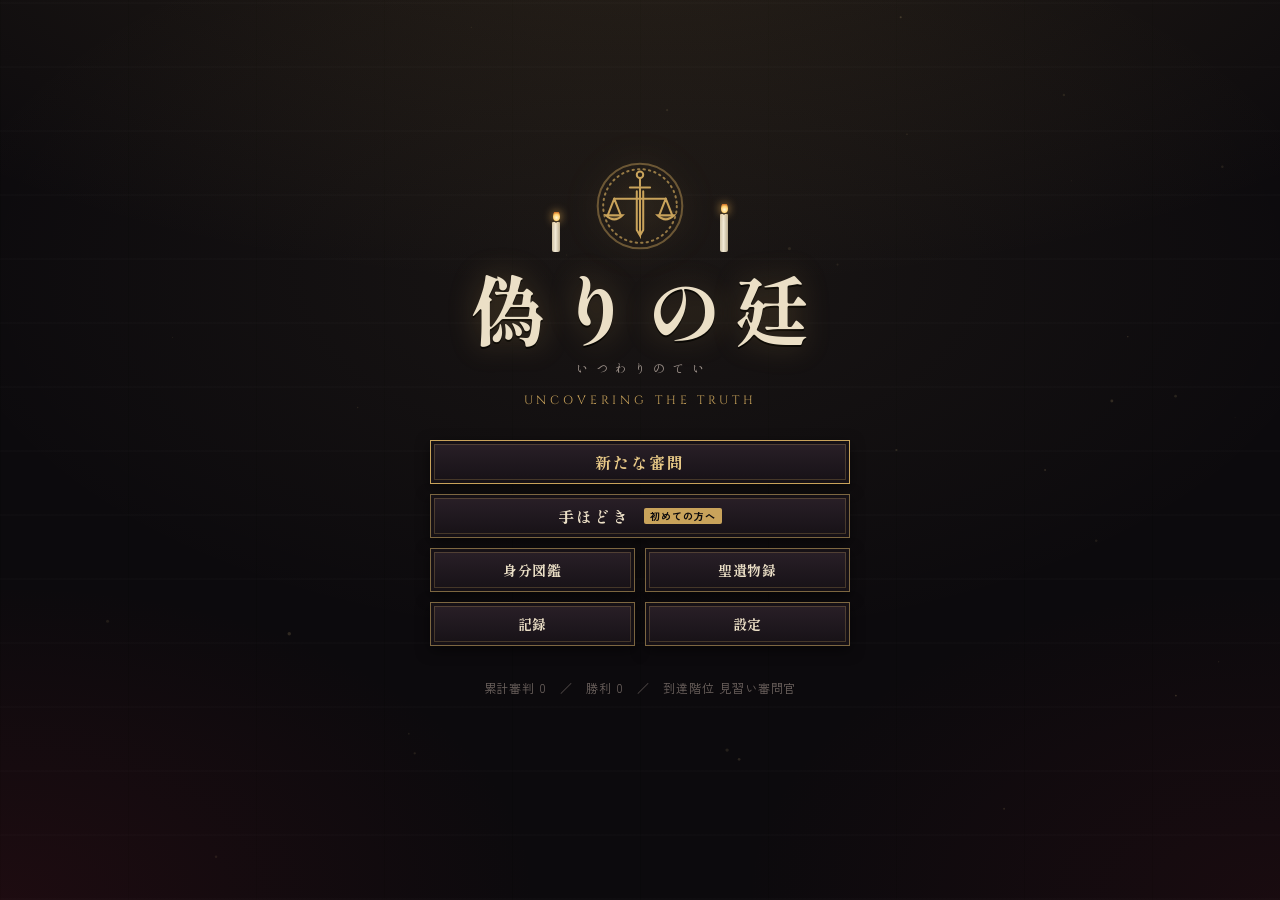
<file: index.html>
<!doctype html>
<html lang="ja">
<head>
<meta charset="utf-8">
<meta name="viewport" content="width=device-width, initial-scale=1, viewport-fit=cover">
<title>偽りの廷</title>
<meta name="claude:viewport-fit-sides" content="cover">
<meta name="description" content="一人で遊ぶ人狼×推理×ローグライク。証言の矛盾から虚偽者を暴け。">
<meta name="theme-color" content="#0c0a0d">
<link rel="preconnect" href="https://fonts.googleapis.com">
<link rel="preconnect" href="https://fonts.gstatic.com" crossorigin>
<link rel="stylesheet" href="https://fonts.googleapis.com/css2?family=Cinzel:wght@500;700&family=Shippori+Mincho+B1:wght@400;700;800&family=Zen+Kaku+Gothic+New:wght@400;700&display=swap">
<style>
/* 偽りの廷 — 蝋燭の灯る石造りの法廷。暗い石の地に金の縁取り、血の赤は判決にだけ使う。 */
:root {
  --ink: #0c0a0d;
  --stone: #161116;
  --stone-2: #1f181e;
  --stone-3: #2a2028;
  --line: #3b2f2d;
  --gold: #c9a35b;
  --gold-hi: #e8c987;
  --gold-dim: #7d6741;
  --parch: #ebdfc6;
  --ash: #a0948d;
  --ash-dim: #6c625e;
  --blood: #b0283a;
  --blood-deep: #4d0d17;
  --ghost: #93b4c8;
  --moss: #8fae78;
  --seal-white: #e7e1d1;

  --f-display: 'Shippori Mincho B1', 'Yu Mincho', 'YuMincho', 'Hiragino Mincho ProN', 'Noto Serif JP', serif;
  --f-ui: 'Zen Kaku Gothic New', 'Hiragino Kaku Gothic ProN', 'Yu Gothic', 'Noto Sans JP', sans-serif;
  --f-latin: 'Cinzel', 'Trajan Pro', 'Times New Roman', serif;

  --gut-l: max(16px, env(safe-area-inset-left, 0px));
  --gut-r: max(16px, env(safe-area-inset-right, 0px));
  --cw: 92px;
  --gap: 10px;
  color-scheme: dark;
}

* { box-sizing: border-box; }
[hidden] { display: none !important; }
html, body { height: 100%; }
body {
  margin: 0;
  background: var(--ink);
  color: var(--parch);
  font-family: var(--f-ui);
  font-size: 14px;
  line-height: 1.6;
  overflow: hidden;
  -webkit-tap-highlight-color: transparent;
  -webkit-font-smoothing: antialiased;
}
button { font: inherit; color: inherit; background: none; border: 0; padding: 0; cursor: pointer; }
button:focus-visible, [role="button"]:focus-visible { outline: 2px solid var(--gold-hi); outline-offset: 2px; }

#app { position: relative; height: 100%; overflow: hidden; isolation: isolate; }
#app::before {
  /* 石壁と蝋燭のにじみ */
  content: ''; position: absolute; inset: 0; z-index: -2;
  background:
    radial-gradient(120% 70% at 50% -10%, rgba(201, 163, 91, 0.13), transparent 60%),
    radial-gradient(60% 50% at 0% 100%, rgba(120, 20, 35, 0.16), transparent 70%),
    radial-gradient(60% 50% at 100% 100%, rgba(120, 20, 35, 0.12), transparent 70%),
    repeating-linear-gradient(0deg, rgba(255, 255, 255, 0.012) 0 2px, transparent 2px 64px),
    repeating-linear-gradient(90deg, rgba(0, 0, 0, 0.14) 0 1px, transparent 1px 128px),
    var(--ink);
}
#app::after {
  content: ''; position: absolute; inset: 0; z-index: -1; pointer-events: none;
  background: radial-gradient(80% 60% at 50% 30%, rgba(232, 201, 135, 0.06), transparent 70%);
  animation: flicker 5s infinite steps(1);
}
@keyframes flicker {
  0%, 100% { opacity: 1; } 12% { opacity: 0.7; } 14% { opacity: 1; } 47% { opacity: 0.85; } 52% { opacity: 1; } 78% { opacity: 0.75; } 80% { opacity: 1; }
}
#dust { position: absolute; inset: 0; z-index: -1; pointer-events: none; opacity: 0.5; }

.scr {
  position: absolute; inset: 0;
  display: flex; flex-direction: column;
  padding-left: var(--gut-l); padding-right: var(--gut-r);
  animation: scrIn 0.5s ease both;
}
@keyframes scrIn { from { opacity: 0; } to { opacity: 1; } }
.scroll { overflow-y: auto; overscroll-behavior: contain; -webkit-overflow-scrolling: touch; }

/* ===== 共通部品 ===== */
.btn {
  display: inline-flex; align-items: center; justify-content: center; gap: 8px;
  min-height: 44px; padding: 8px 20px;
  font-family: var(--f-display); font-weight: 700; font-size: 16px; letter-spacing: 0.12em;
  color: var(--parch);
  background: linear-gradient(180deg, var(--stone-3), var(--stone));
  border: 1px solid var(--gold-dim);
  box-shadow: inset 0 0 0 3px var(--stone), inset 0 0 0 4px rgba(201, 163, 91, 0.25), 0 4px 14px rgba(0, 0, 0, 0.5);
  transition: border-color 0.2s, color 0.2s, transform 0.1s, filter 0.2s;
}
.btn:hover { border-color: var(--gold); color: var(--gold-hi); }
.btn:active { transform: translateY(1px); }
.btn[disabled] { opacity: 0.4; cursor: not-allowed; }
.btn.primary { border-color: var(--gold); color: var(--gold-hi); }
.btn.danger { border-color: var(--blood); background: linear-gradient(180deg, #3a1018, #1d070c); color: #f2cfd2; }
.btn.danger:hover { color: #fff; border-color: #e0475b; }
.btn.small { min-height: 36px; padding: 4px 14px; font-size: 14px; }
.btn.ghost { background: transparent; box-shadow: none; border-color: var(--line); }

.orn { display: flex; align-items: center; gap: 12px; color: var(--gold-dim); font-family: var(--f-latin); letter-spacing: 0.3em; font-size: 11px; text-transform: uppercase; }
.orn::before, .orn::after { content: ''; flex: 1; height: 1px; background: linear-gradient(90deg, transparent, var(--gold-dim), transparent); }

.glyph {
  display: inline-grid; place-items: center; flex: none;
  width: 1.7em; height: 1.7em; border-radius: 50%;
  font-family: var(--f-display); font-weight: 800; font-style: normal; font-size: 0.9em; line-height: 1;
  color: var(--ink); background: var(--gold);
  box-shadow: inset 0 0 0 1px rgba(0, 0, 0, 0.4);
}
.glyph.med { background: var(--ghost); }
.glyph.minion, .glyph.boss { background: var(--blood); color: #fbe7e9; }
.glyph.item { background: var(--parch); }
.glyph.relic { background: linear-gradient(135deg, var(--gold-hi), var(--gold-dim)); }

.ref {
  display: inline-grid; place-items: center;
  min-width: 1.35em; height: 1.35em; padding: 0 1px; margin: 0 1px;
  font-family: var(--f-display); font-weight: 800; font-size: 1em; line-height: 1;
  color: var(--gold-hi); border-radius: 4px; cursor: pointer;
  background: rgba(201, 163, 91, 0.12);
}
.ref:hover { background: rgba(201, 163, 91, 0.3); }

.toast-wrap { position: absolute; z-index: 60; left: 0; right: 0; top: calc(env(safe-area-inset-top, 0px) + 58px); display: flex; flex-direction: column; align-items: center; gap: 6px; pointer-events: none; padding: 0 var(--gut-r) 0 var(--gut-l); }
.toast {
  max-width: 520px; padding: 8px 18px;
  font-family: var(--f-display); font-size: 15px; text-align: center;
  background: rgba(12, 10, 13, 0.92); border: 1px solid var(--gold-dim); color: var(--parch);
  box-shadow: 0 8px 24px rgba(0, 0, 0, 0.6);
  animation: toastIn 0.3s ease both;
}
.toast.bad { border-color: var(--blood); color: #f4c9ce; }
.toast.good { border-color: var(--moss); }
.toast.out { animation: toastOut 0.4s ease both; }
@keyframes toastIn { from { opacity: 0; transform: translateY(-8px); } }
@keyframes toastOut { to { opacity: 0; transform: translateY(-8px); } }

/* ===== モーダル ===== */
.modal-bg {
  position: absolute; inset: 0; z-index: 50;
  display: flex; align-items: center; justify-content: center;
  padding: 16px var(--gut-r) 16px var(--gut-l);
  background: rgba(5, 3, 5, 0.78); backdrop-filter: blur(3px);
  animation: scrIn 0.25s ease both;
}
.modal {
  position: relative; width: min(560px, 100%); max-height: 100%; min-height: 0;
  display: flex; flex-direction: column;
  background: linear-gradient(180deg, var(--stone-2), var(--stone));
  border: 1px solid var(--gold-dim);
  box-shadow: inset 0 0 0 4px var(--stone), inset 0 0 0 5px rgba(201, 163, 91, 0.2), 0 30px 80px rgba(0, 0, 0, 0.8);
  animation: modalIn 0.3s cubic-bezier(.2, .9, .3, 1.2) both;
}
@keyframes modalIn { from { transform: scale(0.94) translateY(8px); opacity: 0; } }
.modal-h { flex: none; padding: 18px 22px 8px; font-family: var(--f-display); font-weight: 800; font-size: 20px; letter-spacing: 0.1em; color: var(--gold-hi); text-wrap: balance; }
.modal-b { flex: 1 1 auto; padding: 4px 22px 12px; min-height: 0; overflow-y: auto; overscroll-behavior: contain; -webkit-overflow-scrolling: touch; touch-action: pan-y; }
.modal-b p { margin: 0 0 10px; }
.modal-f { flex: none; display: flex; flex-wrap: wrap; justify-content: flex-end; gap: 10px; padding: 12px 22px 18px; border-top: 1px solid var(--line); }
.modal-x { position: absolute; top: 10px; right: 10px; width: 36px; height: 36px; color: var(--ash); font-size: 20px; }
.modal-x:hover { color: var(--parch); }

.tabs { flex: none; display: flex; gap: 4px; padding: 0 22px; border-bottom: 1px solid var(--line); overflow-x: auto; }
.tab { padding: 8px 12px; font-family: var(--f-display); font-weight: 700; color: var(--ash); border-bottom: 2px solid transparent; white-space: nowrap; }
.tab.on { color: var(--gold-hi); border-color: var(--gold); }

.entry { display: grid; grid-template-columns: auto 1fr; gap: 4px 12px; padding: 12px 0; border-bottom: 1px dashed var(--line); }
.entry:last-child { border-bottom: 0; }
.entry .glyph { grid-row: span 2; font-size: 18px; }
.entry-n { font-family: var(--f-display); font-weight: 800; font-size: 16px; display: flex; flex-wrap: wrap; gap: 6px; align-items: baseline; }
.entry-n small { font-family: var(--f-ui); font-weight: 400; font-size: 11px; color: var(--ash); letter-spacing: 0.1em; }
.entry-d { font-size: 13px; color: var(--parch); min-width: 0; }
.entry-d em { display: block; font-style: normal; color: var(--ash); font-family: var(--f-display); margin-top: 2px; }
.entry.locked { opacity: 0.55; }
.entry.locked .glyph { background: var(--stone-3); color: var(--ash); }

.rules h4 { margin: 16px 0 6px; font-family: var(--f-display); color: var(--gold); font-size: 15px; letter-spacing: 0.08em; }
.rules ul { margin: 0; padding-left: 1.2em; }
.rules li { margin: 3px 0; }
.rules b { color: var(--gold-hi); font-weight: 700; }

/* ===== タイトル ===== */
.title { align-items: center; text-align: center; overflow-y: auto; overscroll-behavior: contain; padding-block: 24px; touch-action: pan-y; }
.title-inner { display: flex; flex-direction: column; align-items: center; gap: 14px; margin: auto 0; width: min(420px, 100%); }
.crest { width: 92px; height: 92px; color: var(--gold); filter: drop-shadow(0 0 18px rgba(201, 163, 91, 0.35)); animation: crestIn 1.6s ease both; }
@keyframes crestIn { from { opacity: 0; transform: translateY(-6px) scale(0.96); } }
.title h1 {
  margin: 0; font-family: var(--f-display); font-weight: 800;
  font-size: clamp(44px, 13vw, 76px); letter-spacing: 0.16em; line-height: 1.1;
  color: var(--parch); text-indent: 0.16em;
  text-shadow: 0 0 30px rgba(201, 163, 91, 0.3), 0 2px 0 #000;
  animation: titleIn 2s ease both 0.2s;
}
@keyframes titleIn { from { opacity: 0; letter-spacing: 0.4em; filter: blur(6px); } }
.title .ruby { font-family: var(--f-display); color: var(--ash); letter-spacing: 0.6em; font-size: 12px; margin-top: -6px; text-indent: 0.6em; }
.title .sub { font-family: var(--f-latin); color: var(--gold); letter-spacing: 0.32em; font-size: 12px; text-transform: uppercase; animation: scrIn 2s ease both 0.8s; }
.menu { display: flex; flex-direction: column; gap: 10px; width: 100%; margin-top: 16px; animation: scrIn 1s ease both 1s; }
.menu .btn { width: 100%; }
.menu-row { display: grid; grid-template-columns: 1fr 1fr; gap: 10px; }
.menu-row .btn { font-size: 14px; letter-spacing: 0.06em; padding: 8px 10px; }
.title-foot { margin-top: 18px; color: var(--ash-dim); font-size: 12px; letter-spacing: 0.08em; }
.badge-new { display: inline-block; margin-left: 6px; padding: 0 6px; font-size: 10px; letter-spacing: 0.1em; color: var(--ink); background: var(--gold); border-radius: 2px; font-family: var(--f-ui); }
.candles-deco { display: flex; gap: 34px; align-items: flex-end; height: 50px; }

.rank-list { display: flex; flex-direction: column; gap: 8px; }
.rank-opt { display: grid; grid-template-columns: auto 1fr; gap: 2px 12px; align-items: center; text-align: left; padding: 10px 14px; border: 1px solid var(--line); background: var(--stone); }
.rank-opt:hover:not([disabled]) { border-color: var(--gold); }
.rank-opt[disabled] { opacity: 0.4; cursor: not-allowed; }
.rank-opt .rn { font-family: var(--f-latin); font-size: 20px; color: var(--gold); grid-row: span 2; width: 1.6em; text-align: center; }
.rank-opt b { font-family: var(--f-display); }
.rank-opt span { font-size: 12px; color: var(--ash); }

/* ===== 審判画面 ===== */
.hud {
  flex: none; display: flex; align-items: center; gap: 10px;
  padding-block: 8px 6px;
  border-bottom: 1px solid var(--line);
}
.hud-menu { width: 40px; height: 40px; display: grid; place-items: center; border: 1px solid var(--line); color: var(--gold); font-size: 18px; }
.hud-where { flex: 1; min-width: 0; display: flex; flex-direction: column; line-height: 1.25; }
.hud-where b { font-family: var(--f-display); font-weight: 800; font-size: 15px; letter-spacing: 0.08em; white-space: nowrap; overflow: hidden; text-overflow: ellipsis; }
.hud-where span { font-size: 11px; color: var(--ash); letter-spacing: 0.1em; white-space: nowrap; overflow: hidden; text-overflow: ellipsis; }
.hud-where .boss-tag { color: #e88a96; }
.cred { display: flex; align-items: flex-end; gap: 3px; height: 30px; }
.candle { position: relative; width: 8px; height: 18px; background: linear-gradient(90deg, #cfc2a6, #f2ead6 45%, #b9ab8e); border-radius: 1px 1px 2px 2px; }
.candle::before { content: ''; position: absolute; left: 50%; top: -3px; width: 1px; height: 4px; background: #222; transform: translateX(-50%); }
.candle .fl { position: absolute; left: 50%; bottom: 100%; width: 7px; height: 11px; margin-left: -3.5px; margin-bottom: 1px; border-radius: 50% 50% 45% 45% / 60% 60% 40% 40%; background: radial-gradient(circle at 50% 70%, #fff6d6, #ffcf6b 40%, rgba(255, 120, 30, 0.7) 70%, transparent 72%); filter: drop-shadow(0 0 5px rgba(255, 190, 90, 0.9)); animation: flame 1.4s infinite ease-in-out alternate; transform-origin: 50% 100%; }
.candle.out { filter: brightness(0.55); }
.candle.out .fl { display: none; }
.candle.snuff .fl { animation: snuff 0.8s forwards; }
@keyframes flame { 0% { transform: scale(1, 1) rotate(-2deg); } 50% { transform: scale(0.92, 1.08) rotate(2deg); } 100% { transform: scale(1.04, 0.95) rotate(-1deg); } }
@keyframes snuff { 60% { transform: scale(0.3, 1.6); opacity: 0.6; } 100% { transform: scale(0, 0); opacity: 0; } }
.cred-n { font-family: var(--f-latin); font-size: 11px; color: var(--ash); margin-left: 4px; align-self: center; }
.silver { display: flex; align-items: center; gap: 4px; font-family: var(--f-latin); color: var(--parch); font-size: 14px; font-variant-numeric: tabular-nums; }
.coin { width: 14px; height: 14px; border-radius: 50%; background: radial-gradient(circle at 35% 35%, #f4f1ea, #a9a59c 60%, #6d6a64); box-shadow: inset 0 0 0 1px rgba(0, 0, 0, 0.3); }

.countbar { flex: none; display: flex; flex-wrap: wrap; gap: 4px 14px; align-items: center; padding-block: 6px; font-size: 12px; color: var(--ash); letter-spacing: 0.04em; }
.countbar b { font-family: var(--f-display); font-size: 15px; color: var(--parch); font-variant-numeric: tabular-nums; }
.countbar .liars b { color: #ef8f9b; }
.countbar .unr b { color: var(--ghost); }
.countbar .hint { color: var(--gold); }

.stage { flex: 1; min-height: 0; display: flex; flex-direction: column; gap: 8px; }
.board-wrap { flex: 0 0 auto; height: 50%; min-height: 0; display: grid; place-items: center; position: relative; }
.board { display: grid; gap: var(--gap); grid-template-columns: repeat(var(--cols), var(--cw)); }
.side { flex: 1; min-height: 0; display: flex; flex-direction: column; gap: 8px; overflow-y: auto; overscroll-behavior: contain; padding-bottom: 8px; }
.side > * { flex: none; }
.board-wrap.rows4 { height: 57%; }

@media (min-aspect-ratio: 5/4) {
  .stage { flex-direction: row; gap: 14px; }
  .board-wrap, .board-wrap.rows4 { flex: 1 1 58%; height: auto; }
  .side { flex: 0 1 42%; max-width: 480px; min-width: 260px; }
}

/* ----- 札 ----- */
.card { position: relative; width: var(--cw); height: calc(var(--cw) * var(--ratio, 1.38)); perspective: 700px; font-size: calc(var(--cw) * 0.13); }
.card-in { position: absolute; inset: 0; transform-style: preserve-3d; transition: transform 0.6s cubic-bezier(.3, .7, .3, 1.15); }
.card.flipped .card-in { transform: rotateY(180deg); }
.face { position: absolute; inset: 0; backface-visibility: hidden; -webkit-backface-visibility: hidden; border-radius: 6px; overflow: hidden; }
.face.back {
  display: grid; place-items: center;
  background:
    radial-gradient(circle at 50% 45%, rgba(201, 163, 91, 0.18), transparent 55%),
    repeating-linear-gradient(45deg, rgba(201, 163, 91, 0.05) 0 2px, transparent 2px 9px),
    linear-gradient(160deg, #3a1420, #1a0a10);
  border: 1px solid var(--gold-dim);
  box-shadow: inset 0 0 0 3px #1a0a10, inset 0 0 0 4px rgba(201, 163, 91, 0.45), 0 6px 14px rgba(0, 0, 0, 0.55);
}
.face.back svg { width: 54%; height: auto; color: var(--gold); opacity: 0.85; }
.face.back .num { color: var(--gold-hi); }
.face.front {
  transform: rotateY(180deg);
  display: flex; flex-direction: column;
  background: linear-gradient(180deg, #2a2120, #171213);
  border: 1px solid var(--gold-dim);
  box-shadow: inset 0 0 0 2px #171213, inset 0 0 0 3px rgba(201, 163, 91, 0.3), 0 6px 14px rgba(0, 0, 0, 0.55);
}
.num { position: absolute; z-index: 2; top: 3px; left: 5px; font-family: var(--f-display); font-weight: 800; font-size: 1.25em; line-height: 1.2; color: var(--parch); text-shadow: 0 1px 2px #000; }
.por { position: relative; flex: 1 1 auto; min-height: 0; margin: 4px 4px 0; border-radius: 40% 40% 4px 4px / 30% 30% 4px 4px; overflow: hidden; border: 1px solid rgba(201, 163, 91, 0.35); }
.por svg { display: block; width: 100%; height: 100%; object-fit: cover; }
.card-meta { flex: none; padding: 2px 3px 4px; text-align: center; line-height: 1.2; }
.nm { font-family: var(--f-display); font-weight: 700; font-size: 1em; white-space: nowrap; overflow: hidden; text-overflow: ellipsis; color: var(--parch); }
.rl { display: flex; align-items: center; justify-content: center; gap: 0.3em; margin-top: 1px; font-size: 0.92em; color: var(--gold); white-space: nowrap; overflow: hidden; }
.rl .glyph { width: 1.45em; height: 1.45em; font-size: 0.85em; }
.card.open-evil .face.front { background: linear-gradient(180deg, #3a1219, #170609); border-color: var(--blood); }
.card.open-evil .rl { color: #f19aa5; }
.card.open-med .rl { color: var(--ghost); }

.card:not(.flipped):hover .card-in { transform: translateY(-3px); }
.card.selected .face { border-color: var(--gold-hi); box-shadow: inset 0 0 0 2px #171213, inset 0 0 0 3px var(--gold-hi), 0 0 0 2px rgba(232, 201, 135, 0.6), 0 0 24px rgba(232, 201, 135, 0.35); }
.card.ref::after { content: ''; position: absolute; inset: -4px; border: 2px dashed var(--gold); border-radius: 9px; pointer-events: none; animation: refPulse 1.2s infinite ease-in-out; }
@keyframes refPulse { 50% { opacity: 0.4; } }
.card.guide::after { content: ''; position: absolute; inset: -5px; border: 2px solid var(--gold-hi); border-radius: 10px; pointer-events: none; animation: refPulse 0.9s infinite; box-shadow: 0 0 20px rgba(232, 201, 135, 0.6); }

/* 札の上の印 */
.mk {
  position: absolute; z-index: 3; right: -5px; top: -5px;
  width: 1.9em; height: 1.9em; min-width: 22px; min-height: 22px; display: grid; place-items: center; border-radius: 50%;
  font-family: var(--f-display); font-weight: 800; font-size: 1.05em;
  box-shadow: 0 2px 6px rgba(0, 0, 0, 0.7), inset 0 0 0 2px rgba(0, 0, 0, 0.18);
  animation: stampIn 0.25s cubic-bezier(.3, 1.6, .5, 1) both;
}
@keyframes stampIn { from { transform: scale(1.8); opacity: 0; } }
.mk.white { background: var(--seal-white); color: #2a2320; }
.mk.black { background: radial-gradient(circle at 40% 35%, #c33547, #6c1020); color: #fbe7e9; }
.mk.unr { background: var(--ghost); color: #10202a; }
.mk.q { background: var(--stone-3); color: var(--gold-hi); border: 1px solid var(--gold-dim); }
.tags { position: absolute; z-index: 3; left: 3px; bottom: calc(100% - 3px - 1.6em); top: auto; display: none; }
.chips { position: absolute; z-index: 3; left: 50%; transform: translateX(-50%); bottom: -7px; display: flex; gap: 2px; white-space: nowrap; }
.chip { padding: 0 0.45em; border-radius: 3px; font-size: 0.8em; min-height: 1.5em; line-height: 1.5em; font-family: var(--f-display); font-weight: 700; box-shadow: 0 2px 4px rgba(0, 0, 0, 0.6); }
.chip.t { background: var(--moss); color: #10180a; }
.chip.f { background: var(--blood); color: #fff; }
.chip.holy-good { background: var(--seal-white); color: #222; }
.chip.holy-evil { background: #2a0a10; color: #ff9aa8; border: 1px solid var(--blood); }
.chip.aff { background: #3e2a4a; color: #e6c9f2; }
.chip.id { background: var(--gold); color: var(--ink); }
.seal-top { position: absolute; z-index: 3; left: -5px; top: -5px; }
.seal-top .mk { position: static; animation: none; }

/* 処刑と正体 */
.card.executed .face.front { filter: grayscale(0.85) brightness(0.55); }
.card.executed .face.back { filter: grayscale(0.85) brightness(0.55); }
.verdict {
  position: absolute; z-index: 4; left: 50%; top: 42%;
  transform: translate(-50%, -50%) rotate(-12deg);
  padding: 0.1em 0.5em; white-space: nowrap;
  font-family: var(--f-display); font-weight: 800; font-size: 1.3em; letter-spacing: 0.1em;
  border: 2px solid currentColor; border-radius: 3px; background: rgba(10, 6, 8, 0.75);
  animation: verdictIn 0.45s cubic-bezier(.3, 1.6, .5, 1) both;
}
.verdict.evil { color: #ff6b7e; }
.verdict.good { color: var(--seal-white); }
.verdict.med { color: var(--ghost); }
.verdict small { display: block; font-size: 0.62em; letter-spacing: 0.05em; text-align: center; }
@keyframes verdictIn { from { transform: translate(-50%, -50%) rotate(-12deg) scale(2.2); opacity: 0; } }
.card.reveal-evil .face { border-color: var(--blood); box-shadow: 0 0 0 2px var(--blood), 0 0 22px rgba(176, 40, 58, 0.55); }
.card.shake { animation: shake 0.5s; }
@keyframes shake { 10%, 90% { transform: translateX(-2px); } 20%, 80% { transform: translateX(4px); } 30%, 50%, 70% { transform: translateX(-6px) rotate(-1deg); } 40%, 60% { transform: translateX(6px) rotate(1deg); } }
.slash { position: absolute; z-index: 5; inset: 0; pointer-events: none; }
.slash::before { content: ''; position: absolute; left: -10%; right: -10%; top: 50%; height: 3px; background: linear-gradient(90deg, transparent, #ff3b52, #fff, #ff3b52, transparent); transform: rotate(-35deg) scaleX(0); animation: slash 0.35s ease-out forwards; box-shadow: 0 0 12px #ff3b52; }
@keyframes slash { to { transform: rotate(-35deg) scaleX(1); opacity: 0; } }
.flash { position: absolute; inset: 0; z-index: 40; pointer-events: none; background: radial-gradient(circle, rgba(176, 40, 58, 0.45), rgba(80, 0, 10, 0.75)); animation: flash 0.7s ease-out forwards; }
.flash.gold { background: radial-gradient(circle, rgba(232, 201, 135, 0.35), transparent 70%); }
@keyframes flash { from { opacity: 1; } to { opacity: 0; } }

/* ----- 詳細パネル ----- */
.panel { background: linear-gradient(180deg, rgba(31, 24, 30, 0.92), rgba(22, 17, 22, 0.92)); border: 1px solid var(--line); padding: 12px 14px; }
.detail { min-height: 120px; }
.dt-empty { color: var(--ash); font-size: 13px; }
.dt-empty b { color: var(--parch); font-family: var(--f-display); }
.dt-head { display: flex; gap: 12px; align-items: center; }
.dt-por { flex: none; width: 52px; height: 68px; border-radius: 40% 40% 4px 4px / 30% 30% 4px 4px; overflow: hidden; border: 1px solid var(--gold-dim); }
.dt-por svg { width: 100%; height: 100%; display: block; }
.dt-name { font-family: var(--f-display); font-weight: 800; font-size: 18px; letter-spacing: 0.05em; line-height: 1.3; }
.dt-role { display: flex; flex-wrap: wrap; align-items: center; gap: 6px; color: var(--gold); font-family: var(--f-display); font-weight: 700; }
.dt-role .note { font-family: var(--f-ui); font-weight: 400; font-size: 11px; color: var(--ash); letter-spacing: 0.06em; }
.dt-desc { margin: 8px 0 0; font-size: 12px; color: var(--ash); }
.testimony {
  position: relative; margin: 10px 0 0; padding: 10px 14px 10px 18px;
  font-family: var(--f-display); font-size: 17px; line-height: 1.7; color: var(--parch);
  background: rgba(0, 0, 0, 0.25); border-left: 2px solid var(--gold-dim);
  min-height: 3.6em; cursor: pointer;
}
.testimony::before { content: '「'; position: absolute; left: 2px; top: 6px; color: var(--gold-dim); }
.testimony .caret { display: inline-block; width: 0.5em; height: 1em; margin-left: 2px; vertical-align: -2px; background: var(--gold); animation: caret 0.8s infinite steps(1); }
@keyframes caret { 50% { opacity: 0; } }
.verdict-line { display: flex; flex-wrap: wrap; gap: 6px; margin-top: 8px; }
.vl { font-size: 12px; padding: 2px 8px; border: 1px solid var(--line); background: var(--stone); }
.vl.t { border-color: var(--moss); color: #cfe6bd; }
.vl.f { border-color: var(--blood); color: #f4c9ce; }
.vl.g { border-color: var(--seal-white); color: var(--seal-white); }
.vl.p { border-color: #8a5ca0; color: #e6c9f2; }
.marks { display: flex; flex-wrap: wrap; align-items: center; gap: 6px; margin-top: 10px; }
.marks > span { font-size: 12px; color: var(--ash); margin-right: 2px; }
.mbtn { min-width: 44px; min-height: 36px; padding: 0 10px; border: 1px solid var(--line); background: var(--stone); font-family: var(--f-display); font-weight: 800; }
.mbtn.on.white { background: var(--seal-white); color: #222; }
.mbtn.on.black { background: var(--blood); color: #fff; border-color: var(--blood); }
.mbtn.on.unr { background: var(--ghost); color: #10202a; }
.mbtn.on.q { background: var(--stone-3); color: var(--gold-hi); border-color: var(--gold); }
.dt-actions { display: flex; flex-wrap: wrap; gap: 8px; margin-top: 12px; }

/* ----- 証言録 ----- */
.log h3 { margin: 0 0 6px; font-family: var(--f-display); font-size: 14px; letter-spacing: 0.2em; color: var(--gold); display: flex; justify-content: space-between; align-items: baseline; }
.log h3 small { font-family: var(--f-ui); letter-spacing: 0.05em; color: var(--ash-dim); font-size: 11px; }
.log ol { list-style: none; margin: 0; padding: 0; }
.log li { display: grid; grid-template-columns: 1.6em 1fr auto; gap: 2px 8px; align-items: start; padding: 7px 4px; border-top: 1px dashed var(--line); cursor: pointer; }
.log li:hover, .log li.on { background: rgba(201, 163, 91, 0.07); }
.log li.dead { opacity: 0.55; }
.log .ln { font-family: var(--f-display); font-weight: 800; color: var(--gold-hi); font-size: 15px; line-height: 1.5; }
.log .lb { min-width: 0; }
.log .lr { font-size: 11px; color: var(--ash); letter-spacing: 0.05em; }
.log .lr .ord { color: var(--ash-dim); margin-left: 4px; }
.log .lt { font-family: var(--f-display); font-size: 14px; line-height: 1.55; }
.log .lm { display: flex; gap: 3px; align-items: center; }
.log .lm .mk { position: static; animation: none; width: 22px; height: 22px; min-width: 0; min-height: 0; font-size: 12px; }
.log-empty { color: var(--ash-dim); font-size: 12px; padding: 6px 0; }

/* ----- 道具棚 ----- */
.tools { flex: none; display: flex; align-items: center; gap: 8px; padding-block: 8px; border-top: 1px solid var(--line); padding-bottom: max(8px, env(safe-area-inset-bottom, 0px)); }
.items { flex: 1; min-width: 0; display: flex; gap: 6px; overflow-x: auto; }
.slot { flex: none; display: flex; align-items: center; gap: 6px; min-height: 42px; padding: 4px 10px 4px 6px; border: 1px solid var(--line); background: var(--stone); font-family: var(--f-display); font-weight: 700; font-size: 13px; }
.slot:hover { border-color: var(--gold-dim); }
.slot.on { border-color: var(--gold-hi); box-shadow: 0 0 12px rgba(232, 201, 135, 0.4); }
.slot.empty { color: var(--ash-dim); font-weight: 400; border-style: dashed; cursor: default; }
.tbtn { flex: none; display: flex; gap: 6px; }
.icon-btn { min-width: 42px; min-height: 42px; padding: 0 10px; border: 1px solid var(--line); font-family: var(--f-display); font-weight: 700; color: var(--gold); }
.icon-btn:hover { border-color: var(--gold-dim); }
.relic-strip { display: flex; flex-wrap: wrap; gap: 4px; }
.relic-strip .glyph { font-size: 12px; cursor: help; }

.target-hint { position: absolute; z-index: 8; left: 50%; top: 6px; transform: translateX(-50%); padding: 4px 14px; font-family: var(--f-display); background: var(--gold); color: var(--ink); white-space: nowrap; box-shadow: 0 4px 12px rgba(0, 0, 0, 0.6); font-weight: 700; font-size: 13px; }

/* ----- 手ほどき ----- */
.guide-box {
  position: absolute; z-index: 30; left: var(--gut-l); right: var(--gut-r); bottom: calc(66px + env(safe-area-inset-bottom, 0px));
  margin: 0 auto; max-width: 560px; padding: 14px 16px;
  background: rgba(12, 10, 13, 0.96); border: 1px solid var(--gold);
  box-shadow: 0 10px 40px rgba(0, 0, 0, 0.8);
  font-family: var(--f-display); font-size: 15px; line-height: 1.75;
  animation: modalIn 0.3s ease both;
}
.guide-inline { position: static; left: auto; right: auto; bottom: auto; margin: 0; max-width: none; padding: 10px 14px; font-size: 14px; flex: none; }
.guide-box .who { font-size: 11px; letter-spacing: 0.3em; color: var(--gold); font-family: var(--f-latin); margin-bottom: 4px; }
.guide-box .gf { display: flex; justify-content: flex-end; gap: 8px; margin-top: 8px; }

/* ===== 審理終結・報酬・幕間 ===== */
.overlay { position: absolute; inset: 0; z-index: 45; display: flex; flex-direction: column; align-items: center; padding: 16px var(--gut-r) 16px var(--gut-l); background: radial-gradient(circle, rgba(14, 11, 14, 0.93), rgba(5, 3, 5, 0.97)); animation: scrIn 0.6s ease both; overflow-y: auto; }
.ov-inner { flex: none; width: min(520px, 100%); text-align: center; display: flex; flex-direction: column; gap: 12px; align-items: center; margin: auto; }
.stamp-big { font-family: var(--f-display); font-weight: 800; font-size: clamp(38px, 11vw, 64px); letter-spacing: 0.25em; text-indent: 0.25em; color: var(--gold-hi); text-shadow: 0 0 28px rgba(201, 163, 91, 0.5); animation: bigIn 0.9s cubic-bezier(.2, 1.4, .4, 1) both; }
.stamp-big.bad { color: #ff7d8e; text-shadow: 0 0 28px rgba(176, 40, 58, 0.7); }
@keyframes bigIn { from { transform: scale(1.8); opacity: 0; filter: blur(8px); } }
.ov-sub { font-family: var(--f-display); color: var(--ash); letter-spacing: 0.1em; }
.ledger { width: 100%; text-align: left; border-top: 1px solid var(--line); border-bottom: 1px solid var(--line); padding: 8px 0; }
.ledger div { display: flex; justify-content: space-between; gap: 12px; padding: 3px 4px; font-size: 14px; }
.ledger div span:last-child { font-family: var(--f-display); font-weight: 700; color: var(--gold-hi); font-variant-numeric: tabular-nums; }
.unlock-note { width: 100%; padding: 8px 12px; border: 1px solid var(--gold-dim); background: rgba(201, 163, 91, 0.08); font-family: var(--f-display); font-size: 14px; text-align: left; }

.page { overflow-y: auto; overscroll-behavior: contain; padding-block: 20px 32px; touch-action: pan-y; }
.page-inner { flex: none; }
.page-inner { width: min(760px, 100%); margin: 0 auto; display: flex; flex-direction: column; gap: 16px; }
.page h2 { margin: 0; font-family: var(--f-display); font-weight: 800; font-size: clamp(24px, 6vw, 32px); letter-spacing: 0.14em; text-align: center; color: var(--parch); text-wrap: balance; }
.page .lead { text-align: center; color: var(--ash); font-family: var(--f-display); margin: 0; }
.choices { display: grid; grid-template-columns: repeat(auto-fit, minmax(200px, 1fr)); gap: 12px; }
.choice {
  position: relative; display: flex; flex-direction: column; align-items: center; gap: 8px; text-align: center;
  padding: 20px 14px 16px; min-height: 180px;
  background: linear-gradient(180deg, var(--stone-2), var(--stone));
  border: 1px solid var(--gold-dim);
  box-shadow: inset 0 0 0 4px var(--stone), inset 0 0 0 5px rgba(201, 163, 91, 0.18), 0 10px 24px rgba(0, 0, 0, 0.5);
  transition: transform 0.2s, border-color 0.2s;
  animation: choiceIn 0.5s ease both;
}
.choice:nth-child(2) { animation-delay: 0.08s; } .choice:nth-child(3) { animation-delay: 0.16s; } .choice:nth-child(4) { animation-delay: 0.24s; }
@keyframes choiceIn { from { opacity: 0; transform: translateY(12px); } }
.choice:hover:not([disabled]) { transform: translateY(-3px); border-color: var(--gold); }
.choice[disabled] { opacity: 0.45; cursor: not-allowed; }
.choice .glyph { font-size: 26px; }
.choice .kind { font-size: 10px; letter-spacing: 0.3em; color: var(--ash); font-family: var(--f-latin); text-transform: uppercase; }
.choice b { font-family: var(--f-display); font-size: 17px; letter-spacing: 0.06em; }
.choice p { margin: 0; font-size: 12px; color: var(--ash); }
.choice .price { margin-top: auto; display: flex; align-items: center; gap: 4px; font-family: var(--f-latin); color: var(--parch); }
.choice.sold::after { content: '売約'; position: absolute; inset: 0; display: grid; place-items: center; font-family: var(--f-display); font-size: 28px; font-weight: 800; color: #ff7d8e; background: rgba(10, 6, 8, 0.6); transform: rotate(-8deg); }
@media (max-width: 560px) {
  .choices { grid-template-columns: 1fr; gap: 10px; }
  .choice { display: grid; grid-template-columns: auto 1fr auto; grid-template-rows: auto auto auto; column-gap: 14px; row-gap: 2px; align-items: center; text-align: left; min-height: 0; padding: 14px 16px; }
  .choice .glyph { grid-row: 1 / span 3; font-size: 22px; }
  .choice .kind { grid-column: 2; }
  .choice b { grid-column: 2; }
  .choice p { grid-column: 2; }
  .choice .price { grid-column: 3; grid-row: 1 / span 3; margin: 0; }
}
.statusbar { display: flex; flex-wrap: wrap; justify-content: center; gap: 8px 20px; align-items: center; color: var(--ash); font-size: 13px; }
.statusbar .cred { height: 24px; }
.center-row { display: flex; flex-wrap: wrap; justify-content: center; gap: 10px; }
.story { font-family: var(--f-display); font-size: 16px; line-height: 2; text-align: center; color: var(--parch); max-width: 34em; margin: 0 auto; text-wrap: pretty; }
.chap-title { text-align: center; display: flex; flex-direction: column; gap: 2px; }
.chap-title span { font-family: var(--f-display); color: var(--gold); letter-spacing: 0.4em; font-size: 13px; text-indent: 0.4em; }
.chap-title b { font-family: var(--f-display); font-weight: 800; font-size: clamp(30px, 8vw, 44px); letter-spacing: 0.2em; text-indent: 0.2em; }
.progress { display: flex; justify-content: center; gap: 6px; align-items: center; flex-wrap: wrap; }
.progress i { width: 10px; height: 10px; transform: rotate(45deg); border: 1px solid var(--gold-dim); }
.progress i.done { background: var(--gold); }
.progress i.cur { background: var(--blood); border-color: var(--blood); box-shadow: 0 0 8px var(--blood); }
.progress .sep { width: 18px; height: 1px; background: var(--gold-dim); }

.setting-row { display: flex; justify-content: space-between; align-items: center; gap: 12px; padding: 10px 0; border-bottom: 1px dashed var(--line); }
.seg { display: flex; border: 1px solid var(--line); }
.seg button { padding: 6px 12px; min-height: 36px; font-size: 13px; color: var(--ash); }
.seg button.on { background: var(--gold); color: var(--ink); font-weight: 700; }

@media (prefers-reduced-motion: reduce) {
  *, *::before, *::after { animation-duration: 0.01ms !important; animation-iteration-count: 1 !important; transition-duration: 0.12s !important; }
}
@media (max-height: 520px) {
  .hud { padding-block: 4px 3px; }
  .countbar { padding-block: 2px; }
  .tools { padding-block: 4px; }
  .detail { min-height: 0; }
}

/* 横向きのスマホ：盤を左の全高に、右列に情報と道具を集める */
@media (min-aspect-ratio: 5/4) and (max-height: 600px) {
  .scr.trial {
    display: grid;
    grid-template-columns: minmax(0, 1fr) minmax(250px, 40%);
    grid-template-rows: auto auto minmax(0, 1fr) auto;
    grid-template-areas: "hud hud" "board count" "board side" "board tools";
    column-gap: 14px;
  }
  .scr.trial .stage { display: contents; }
  .scr.trial .hud { grid-area: hud; }
  .scr.trial .countbar { grid-area: count; font-size: 11px; gap: 2px 10px; }
  .scr.trial .board-wrap { grid-area: board; height: auto; min-height: 0; padding-block: 4px; }
  .scr.trial .side { grid-area: side; max-width: none; min-width: 0; }
  .scr.trial .tools { grid-area: tools; border-top: 0; }
  .scr.trial .hud-menu { width: 34px; height: 34px; }
  .scr.trial .slot { min-height: 36px; font-size: 12px; padding: 2px 8px 2px 4px; }
  .scr.trial .icon-btn { min-height: 36px; min-width: 36px; }
  .testimony { font-size: 15px; }
}
</style>
</head>
<body>
<div id="app"></div>
<script>
'use strict';
(() => {
/* ---- util.js ---- */
/* ===== 汎用ユーティリティ ===== */

function hashStr(s) {
  let h = 2166136261 >>> 0;
  for (let i = 0; i < s.length; i++) {
    h ^= s.charCodeAt(i);
    h = Math.imul(h, 16777619) >>> 0;
  }
  return h >>> 0;
}

class RNG {
  constructor(seed) {
    this.a = (typeof seed === 'string' ? hashStr(seed) : seed) >>> 0;
  }
  next() {
    let t = (this.a = (this.a + 0x6d2b79f5) | 0);
    t = Math.imul(t ^ (t >>> 15), 1 | t);
    t = (t + Math.imul(t ^ (t >>> 7), 61 | t)) ^ t;
    return ((t ^ (t >>> 14)) >>> 0) / 4294967296;
  }
  int(n) { return Math.floor(this.next() * n); }
  chance(p) { return this.next() < p; }
  pick(arr) { return arr.length ? arr[this.int(arr.length)] : undefined; }
  shuffle(arr) {
    const a = arr.slice();
    for (let i = a.length - 1; i > 0; i--) {
      const j = this.int(i + 1);
      [a[i], a[j]] = [a[j], a[i]];
    }
    return a;
  }
  sample(arr, n) { return this.shuffle(arr).slice(0, n); }
  weighted(items, wf) {
    const ws = items.map(wf);
    const tot = ws.reduce((x, y) => x + y, 0);
    let r = this.next() * tot;
    for (let i = 0; i < items.length; i++) { r -= ws[i]; if (r <= 0) return items[i]; }
    return items[items.length - 1];
  }
}

const CIRC = '①②③④⑤⑥⑦⑧⑨⑩⑪⑫⑬⑭⑮⑯⑰⑱⑲⑳';
const circ = (i) => CIRC[i] || ('#' + (i + 1));
const range = (n) => Array.from({ length: n }, (_, i) => i);
const clamp = (v, a, b) => Math.max(a, Math.min(b, v));
const esc = (s) => String(s).replace(/[&<>"']/g, (c) => ({ '&': '&amp;', '<': '&lt;', '>': '&gt;', '"': '&quot;', "'": '&#39;' }[c]));
const KANJI_NUM = ['零', '一', '二', '三', '四', '五', '六', '七', '八', '九', '十', '十一', '十二'];

const store = {
  get(key, fallback) {
    try {
      const v = localStorage.getItem(key);
      return v ? JSON.parse(v) : fallback;
    } catch (e) { return fallback; }
  },
  set(key, val) {
    try { localStorage.setItem(key, JSON.stringify(val)); } catch (e) { /* 保存できない環境 */ }
  },
  del(key) {
    try { localStorage.removeItem(key); } catch (e) { /* noop */ }
  },
};

/* ---- data.js ---- */
/* ===== ゲームデータ：身分・聖遺物・道具・章・階位 ===== */

/*
 * align:
 *   good   … 無辜（常に真実を語る）
 *   med    … 惑い者（善側。証言は当てにならない）
 *   minion … 従者（虚偽者。嘘をつく）
 *   boss   … 首魁（虚偽者。嘘をつく。審判全体に影響）
 * open: true なら正体を隠さず名乗る
 * unlock: 累計審判クリア数がこの値に達すると解禁（0 は最初から）
 */
const ROLES = [
  // ---------- 無辜 ----------
  { id: 'watch', name: '番人', glyph: '番', align: 'good', unlock: 0,
    desc: '自分の上下左右に、虚偽者が何人いるかを語る。',
    lore: '夜ごと門の灯を守る者。目に入るものしか信じない。' },
  { id: 'nightwatch', name: '夜警', glyph: '夜', align: 'good', unlock: 0,
    desc: '自分の周囲八方（斜めを含む）に、虚偽者が何人いるかを語る。',
    lore: '眠らぬ瞳。斜めの影さえ見逃さない。' },
  { id: 'seer', name: '占い師', glyph: '占', align: 'good', unlock: 0,
    desc: '誰か一人について、虚偽者であるかどうかを語る。',
    lore: '水晶に映るは一人の魂のみ。' },
  { id: 'balance', name: '天秤師', glyph: '秤', align: 'good', unlock: 0,
    desc: '二人を名指しし、「そのうちちょうど一人が虚偽者だ」と語る。',
    lore: '片方の皿だけが沈むのを、彼は知っている。' },
  { id: 'surveyor', name: '測量士', glyph: '測', align: 'good', unlock: 0,
    desc: '自分と同じ横一列（自分を除く）に、虚偽者が何人いるかを語る。',
    lore: '縄と杭で、村の境を測ってきた。' },
  { id: 'mason', name: '石工', glyph: '石', align: 'good', unlock: 0,
    desc: '自分と同じ縦一列（自分を除く）に、虚偽者が何人いるかを語る。',
    lore: '積み上げた石の歪みを、指先で知る。' },
  { id: 'nun', name: '修道女', glyph: '修', align: 'good', unlock: 0,
    desc: '誰か一人を「善良な者だ（虚偽者ではない）」と保証する。',
    lore: '祈りは庇護のためにある。' },
  { id: 'accuser', name: '告発人', glyph: '告', align: 'good', unlock: 0,
    desc: '誰か一人を「虚偽者だ」と告発する。',
    lore: '指を差す覚悟だけは、誰にも負けない。' },
  { id: 'gate', name: '門番', glyph: '門', align: 'good', unlock: 0,
    desc: '自分の上下左右に、虚偽者が「いる」か「いない」かを語る。',
    lore: '問うのは一つ。通すか、通さぬか。' },
  { id: 'priest', name: '司祭', glyph: '司', align: 'good', unlock: 0,
    desc: '二人を名指しし、同じ陣営か異なる陣営かを語る。（陣営＝虚偽者か、そうでないか）',
    lore: '告解の重みで、魂の色を量る。' },
  { id: 'confessor', name: '懺悔僧', glyph: '懺', align: 'good', unlock: 0,
    desc: '二人を名指しし、「少なくともどちらかは虚偽者だ」と語る。',
    lore: '聞いた罪の数だけ、皺が深い。' },
  { id: 'locksmith', name: '鍵師', glyph: '鍵', align: 'good', unlock: 0,
    desc: '三人を名指しし、その中に虚偽者が何人いるかを語る。',
    lore: '三つの錠前、開くのはいくつか。' },
  { id: 'bell', name: '鐘撞き', glyph: '鐘', align: 'good', unlock: 3, lazy: true,
    desc: '「自分より先に尋問された者たち」の中に、虚偽者が何人いるかを語る。尋問の順番が重要。',
    lore: '鐘は数える。鳴らされた順に。' },
  { id: 'hunter', name: '猟師', glyph: '猟', align: 'good', unlock: 5,
    desc: '自分に最も近い虚偽者（自分以外）までの距離を語る。距離は上下左右に何歩で辿り着くか。',
    lore: '獣の匂いは、歩数で測る。' },
  { id: 'scribe', name: '写字生', glyph: '写', align: 'good', unlock: 9,
    desc: '番号が偶数（または奇数）の者たちの中に、虚偽者が何人いるかを語る。',
    lore: '帳簿の偶数頁ばかり、なぜか汚れている。' },
  { id: 'doctor', name: '医師', glyph: '医', align: 'good', unlock: 13,
    desc: '誰か一人について、惑い者であるかどうかを語る。',
    lore: '熱、震え、虚ろな目。病は嘘をつかない。' },
  { id: 'grave', name: '墓守', glyph: '墓', align: 'good', unlock: 15, lazy: true,
    desc: '直前に尋問された者について、虚偽者かどうかを語る。（最初に尋問した場合は、誰か一人について語る）',
    lore: '去った者の足跡を、土が覚えている。' },
  { id: 'bard', name: '吟遊詩人', glyph: '詩', align: 'good', unlock: 21,
    desc: '上下左右に隣り合った虚偽者どうしの組が、「ある」か「ない」かを語る。',
    lore: '狼は群れる、と歌は言う。' },
  { id: 'herbal', name: '薬草師', glyph: '薬', align: 'good', unlock: 24,
    desc: '自分の周囲八方に、惑い者が何人いるかを語る。',
    lore: '毒草と薬草は、根の匂いで見分ける。' },
  { id: 'mirror', name: '鏡職人', glyph: '鏡', align: 'good', unlock: 30,
    desc: '誰か一人の証言が、真実か偽りかを語る。',
    lore: '鏡は言葉さえ映し返す。' },
  { id: 'carto', name: '地図師', glyph: '図', align: 'good', unlock: 33,
    desc: '盤の四隅にいる者たちの中に、虚偽者が何人いるかを語る。',
    lore: '地図の端には、いつも怪物が描かれる。' },
  { id: 'numer', name: '数秘術師', glyph: '数', align: 'good', unlock: 40,
    desc: '虚偽者全員の番号を足した数が、奇数か偶数かを語る。',
    lore: '数は魂の影。和は運命の形。' },
  // ----- 複雑な無辜（外典に到達するか、累計審判で解禁） -----
  { id: 'registrar', name: '書記官', glyph: '記', align: 'good', unlock: 48, complex: true,
    desc: '虚偽者のうち、最も若い番号（または最も大きい番号）が誰かを語る。',
    lore: '名簿の端から順に、罪人の名を探してきた。' },
  { id: 'astro', name: '星読み', glyph: '星', align: 'good', unlock: 52, complex: true,
    desc: '虚偽者が一人でもいる横列（または縦列）が、全部で何本あるかを語る。',
    lore: '星座の数を数えるように、闇の筋を数える。' },
  { id: 'witness', name: '証人', glyph: '証', align: 'good', unlock: 56, complex: true,
    desc: '「もしAが虚偽者なら、Bは虚偽者だ」のような、条件付きの証言をする。条件が成り立たなければ、証言は真実として扱われる。',
    lore: '見たのは一瞬。だから「もし」をつけて語る。' },
  { id: 'heretic', name: '異端審問官', glyph: '異', align: 'good', unlock: 60, complex: true,
    desc: '三人を名指しし、その中の虚偽者が奇数人か偶数人（0人を含む）かを語る。',
    lore: '数の綾で魂を暴く、古い流派の生き残り。' },
  { id: 'scout', name: '斥候', glyph: '斥', align: 'good', unlock: 64, complex: true,
    desc: '最も近くにいる虚偽者どうしが、上下左右に何歩離れているかを語る。',
    lore: '敵陣の間合いを、足で覚えている。' },
  { id: 'split', name: '二重人格', glyph: '双', align: 'good', unlock: 68, complex: true,
    desc: '二つの証言をする。無辜なら、ちょうど一方だけが真実。（虚偽者がこの身分を騙ると、二つとも偽りか、二つとも真実になる）',
    lore: '昼の私と夜の私。どちらかは嘘をついている。' },

  // ---------- 惑い者 ----------
  { id: 'drunk', name: '酔いどれ', glyph: '酔', align: 'med', unlock: 0, policy: 'R',
    desc: '自分を別の無辜の身分だと思い込んでいる。証言は真実のことも偽りのこともある。処刑すると信用−1。',
    lore: '杯の底に、本当の自分を落としてきた。' },
  { id: 'jester', name: '道化', glyph: '道', align: 'med', unlock: 0, open: true, policy: 'R', execCost: 3,
    desc: '正体を隠さない。証言は当てにならない。処刑すると民衆の怒りを買い、信用−3。',
    lore: '笑わせた数だけ、恨みも買った。' },
  { id: 'sleepwalker', name: '夢遊病者', glyph: '夢', align: 'med', unlock: 11, policy: 'F',
    desc: '自分を別の無辜の身分だと思い込み、夢の中の出来事を語る。証言は必ず偽りになる。処刑すると信用−1。',
    lore: '夜ごと歩き、見てもいない景色を語る。' },
  { id: 'zealot', name: '狂信者', glyph: '狂', align: 'med', unlock: 27, open: true, policy: 'R',
    desc: '正体を隠さない。誰かを「虚偽者だ」と叫ぶが、当たるとは限らない。処刑すると信用−1。',
    lore: '炎は罪人も聖人も区別しない。' },

  // ---------- 従者 ----------
  { id: 'perjurer', name: '偽証人', glyph: '偽', align: 'minion', unlock: 0,
    desc: '無辜の身分を騙り、その身分の作法で嘘をつく。',
    lore: '口を開けば、滑らかに偽りが零れる。' },
  { id: 'poisoner', name: '毒婦', glyph: '毒', align: 'minion', unlock: 0, open: true,
    desc: '正体を隠さない。周囲八方の無辜一人に毒を盛り、惑い者にする（毒を受けた者の証言は当てにならない）。毒を盛った相手について嘘をつく。',
    lore: '杯を差し出す手は、いつも優しい。' },
  { id: 'spy', name: '密偵', glyph: '密', align: 'minion', unlock: 7,
    desc: '無辜の身分を騙り、嘘をつく。聖水を受けても「善」と出る。',
    lore: '聖水の冷たささえ、演技のうち。' },
  { id: 'mimic', name: '変装師', glyph: '変', align: 'minion', unlock: 18,
    desc: '実際に盤上にいる無辜と同じ身分を騙る。善側の身分は重複しないため、同じ身分が二人いれば片方は偽物。',
    lore: '顔も声も、そっくり盗んでみせる。' },
  { id: 'agitator', name: '扇動者', glyph: '扇', align: 'minion', unlock: 36, open: true,
    desc: '正体を隠さない。生きている間、誤った処刑の信用減少が＋1される。無辜を虚偽者だと告発する。',
    lore: '群衆の怒りは、薪より良く燃える。' },
  { id: 'lurker', name: '潜伏者', glyph: '潜', align: 'minion', unlock: 50, complex: true,
    desc: '無辜の身分を騙るが、証言は必ず真実。矛盾からは見つからない。人数は審判の初めに示される。聖水では「悪」と出る。',
    lore: '嘘をつかぬ裏切り者ほど、恐ろしいものはない。' },

  // ---------- 首魁 ----------
  { id: 'wolfking', name: '狼の王', glyph: '狼', align: 'boss', unlock: 0,
    desc: '無辜の身分を騙り、嘘をつく。周囲八方の無辜一人を魅了し、惑い者にする（魅了された者の証言は必ず偽りになる）。',
    lore: '牙を隠し、群れの長として微笑む。' },
  { id: 'bishop', name: '黒衣の司教', glyph: '黒', align: 'boss', unlock: 0,
    desc: '無辜の身分を騙り、嘘をつく。盤上の無辜二人に毒を盛り、惑い者にする。',
    lore: '聖杯に満たされたのは、葡萄酒ではなかった。' },
  { id: 'masked', name: '仮面の判事', glyph: '仮', align: 'boss', unlock: 45,
    desc: '無辜の身分を騙り、嘘をつく。聖水では「善」と出て、蝋燭の灯は偽りの身分を映す。',
    lore: '裁く者の仮面の下を、誰も見たことがない。' },
  { id: 'lord', name: '偽りの廷主', glyph: '廷', align: 'boss', unlock: 0, finalOnly: true,
    desc: '無辜の身分を騙り、嘘をつく。無辜一人に毒を、もう一人に魅了をかける。聖水では「善」と出る。',
    lore: 'この廷のすべての嘘は、彼のために編まれた。' },
  { id: 'hollow', name: '虚ろの王', glyph: '虚', align: 'boss', unlock: 0, extraOnly: true,
    desc: '無辜の身分を騙り、嘘をつく。無辜一人に毒を、一人に魅了をかける。聖水では「善」と出て、蝋燭の灯は偽りの身分を映す。',
    lore: '冠の下には、顔がない。' },
  { id: 'thousand', name: '千の貌', glyph: '貌', align: 'boss', unlock: 0, extraOnly: true,
    desc: '無辜の身分を騙り、嘘をつく。従者の一人を潜伏者に変え、無辜一人に毒を盛る。聖水では「善」と出る。',
    lore: '千の顔のどれもが、本物の誰かから剥がされた。' },
];
const ROLE = Object.fromEntries(ROLES.map((r) => [r.id, r]));
const ALIGN_LABEL = { good: '無辜', med: '惑い者', minion: '従者', boss: '首魁' };

/* ===== 道具 ===== */
const ITEMS = [
  { id: 'holywater', name: '聖水', glyph: '水', price: 18, target: 'any',
    desc: '一人に聖水を垂らし、善か悪かを見極める。（一部の虚偽者は「善」と偽る）' },
  { id: 'scales', name: '真偽の秤', glyph: '秤', price: 20, target: 'flipped',
    desc: '尋問済みの一人の証言が、真実か偽りかを量る。' },
  { id: 'candle', name: '審問の蝋燭', glyph: '燭', price: 26, target: 'any',
    desc: '一人の真の身分を照らし出す。（仮面の判事には欺かれる）' },
  { id: 'pardon', name: '赦免状', glyph: '赦', price: 15, target: 'none',
    desc: '使うと、この審判で次に誤った処刑をしても信用が減らない。' },
  { id: 'wine', name: '葡萄酒', glyph: '葡', price: 16, target: 'none',
    desc: '信用を2回復する。' },
  { id: 'lily', name: '白百合', glyph: '百', price: 15, target: 'none',
    desc: 'まだ明らかでない無辜を一人、白として示す。' },
];
const ITEM = Object.fromEntries(ITEMS.map((r) => [r.id, r]));

/* ===== 聖遺物 ===== */
const RELICS = [
  { id: 'tenbin', name: '銀の天秤', glyph: '天', unlock: 'base',
    desc: '各審判で、無作為な一人の証言の真偽が、尋問した時に明らかになる。' },
  { id: 'gantai', name: '盲目の聖女の眼帯', glyph: '眼', unlock: 'base',
    desc: '各審判の開始時、無作為な無辜一人が白として示される。' },
  { id: 'seiyaku', name: '鉄の誓約', glyph: '誓', unlock: 'base',
    desc: '最大信用＋2。手に入れた時、信用＋2。' },
  { id: 'hoten', name: '古き法典', glyph: '典', unlock: 'base',
    desc: '各審判で最初の誤った処刑による信用減少を1軽くする。' },
  { id: 'kitosho', name: '灰の祈祷書', glyph: '祈', unlock: 'base',
    desc: '誤った処刑なしで審判を終えると、信用＋1。' },
  { id: 'yubiwa', name: '告発者の指輪', glyph: '環', unlock: 'base',
    desc: '虚偽者を処刑するたび、銀貨＋4。' },
  { id: 'gaito', name: '審問官の外套', glyph: '套', unlock: 'base',
    desc: '道具を持てる数＋1。' },
  { id: 'seihai', name: '聖灰の小瓶', glyph: '灰', unlock: 'base',
    desc: '各審判の開始時、33%の確率で聖水を得る。' },
  { id: 'kagi', name: '錆びた鍵', glyph: '鍵', unlock: 'base',
    desc: '行商人の品がすべて3割引きになる。' },
  { id: 'karasu', name: '鴉の眼', glyph: '鴉', unlock: 'ch1',
    desc: '処刑した者の周囲八方に、虚偽者が何人いたかがわかる。' },
  { id: 'kiba', name: '狼の牙', glyph: '牙', unlock: 'ch2',
    desc: '首魁のいる審判で、首魁がいる横一列がわかる。' },
  { id: 'hakkotsu', name: '白骨の指', glyph: '骨', unlock: 'ch3',
    desc: '毒や魅了を受けた者を尋問すると、その印が浮かぶ。' },
  { id: 'shokan', name: '蝋封の書簡', glyph: '封', unlock: 't20',
    desc: '各審判の開始時、惑い者が一人判明する（いれば）。' },
  { id: 'kuroneko', name: '黒猫の骨', glyph: '猫', unlock: 't12',
    desc: '誤った処刑の時、50%の確率で信用が減らない。' },
  { id: 'kanenoshita', name: '鐘の舌', glyph: '舌', unlock: 't6',
    desc: '各審判で最初に尋問した者の証言の真偽がわかる。' },
  { id: 'sakazuki', name: '秘蹟の杯', glyph: '杯', unlock: 'win',
    desc: '審判後の報酬の選択肢が1つ増える。' },
];
const RELIC = Object.fromEntries(RELICS.map((r) => [r.id, r]));
const RELIC_UNLOCK_LABEL = {
  base: '最初から', ch1: '第一章を突破する', ch2: '第二章を突破する', ch3: '第三章を突破する',
  win: '偽りの廷を裁く', t6: '累計6審判を終える', t12: '累計12審判を終える', t20: '累計20審判を終える',
};

/* ===== 章構成 =====
 * R,C: 盤の行・列 / k: 虚偽者数（首魁を含む）/ m: 生来の惑い者数 / boss: 首魁
 */
const CHAPTERS = [
  { name: '霧の寒村', no: '第一章', boss: 'wolfking',
    intro: '霧に閉ざされた寒村で、家畜が喉を裂かれた。村人たちは互いを見つめ、口を閉ざしている。',
    trials: [{ R: 2, C: 3, k: 1, m: 0 }, { R: 2, C: 3, k: 2, m: 0 }, { R: 2, C: 4, k: 2, m: 0, boss: true }] },
  { name: '灰の港町', no: '第二章', boss: 'bishop',
    intro: '灰が降る港町。積み荷と一緒に、偽りもまた陸へ揚げられた。',
    trials: [{ R: 2, C: 4, k: 2, m: 0 }, { R: 3, C: 3, k: 2, m: 1 }, { R: 3, C: 3, k: 3, m: 0, boss: true }] },
  { name: '鐘楼の都', no: '第三章', boss: 'masked',
    intro: '鐘の音が絶えない都。鳴らされた順に、人は嘘を重ねてゆく。',
    trials: [{ R: 3, C: 3, k: 2, m: 1 }, { R: 3, C: 4, k: 3, m: 1 }, { R: 3, C: 4, k: 3, m: 1, boss: true }] },
  { name: '大聖堂', no: '第四章', boss: 'any',
    intro: '聖なる穹窿の下、祈りの声に紛れて、囁きが交わされている。',
    trials: [{ R: 3, C: 4, k: 3, m: 1 }, { R: 3, C: 4, k: 3, m: 2 }, { R: 3, C: 4, k: 4, m: 1, boss: true }] },
  { name: '偽りの廷', no: '終章', boss: 'lord', final: true,
    intro: 'すべての嘘が流れ着く場所。審問官よ、最後の法廷に立て。',
    trials: [{ R: 3, C: 4, k: 4, m: 1, boss: true }] },
  // ----- 外典（勝利後の続き） -----
  { name: '深淵の書庫', no: '外典・壱', level: '超むず', boss: 'hollow', extra: true,
    intro: '廷主の玉座の下に、階段が続いていた。焼かれたはずの記録が眠る書庫で、新たな囁きが始まる。',
    trials: [{ R: 4, C: 4, k: 5, m: 1, complex: true }, { R: 4, C: 4, k: 5, m: 1, lurk: 1, complex: true }, { R: 4, C: 4, k: 5, m: 0, boss: true, complex: true }] },
  { name: '奈落の大法廷', no: '外典・弐', level: '激ムズ', boss: 'thousand', extra: true, finalExtra: true, misPlus: 1,
    intro: '書庫の底は、もう一つの法廷だった。ここでは、真実を語る者さえ敵かもしれない。誤った処刑の咎は、より重い。',
    trials: [{ R: 4, C: 4, k: 6, m: 1, lurk: 1, complex: true }, { R: 4, C: 4, k: 6, m: 2, lurk: 1, complex: true }, { R: 4, C: 4, k: 6, m: 1, boss: true, complex: true }] },
];
const MAIN_CHAPTERS = CHAPTERS.filter((c) => !c.extra).length;

/* ===== 階位（難易度） ===== */
const RANKS = [
  { name: '見習い審問官', desc: '標準の審問。' },
  { name: '助祭審問官', desc: '開始時の信用−1。' },
  { name: '司祭審問官', desc: '第二章以降、惑い者が1人増える。' },
  { name: '司教審問官', desc: '審判後の報酬の選択肢が1つ減る。' },
  { name: '大司教審問官', desc: '第三章以降、虚偽者が1人増える。' },
  { name: '枢機卿審問官', desc: '誤った処刑による信用減少が＋1される。' },
];

const BASE_CRED = 6;

const NAMES = [
  'エルマ', 'ヨハン', 'ギーゼラ', 'マティアス', 'リーゼル', 'オスヴァルト', 'ヘルガ', 'ベルント', 'イルザ',
  'コンラート', 'ドロテア', 'フリーダ', 'ゲルト', 'ハンナ', 'ルートヴィヒ', 'アグネス', 'ヴィルマ', 'クラウス',
  'ミルダ', 'テオバルト', 'ウルスラ', 'ローザ', 'ファルク', 'エッダ', 'ニコラス', 'マルタ', 'ディートリヒ',
  'ゾフィー', 'アルブレヒト', 'ベアタ', 'カスパー', 'ヘドヴィヒ', 'ルーカス', 'オディール', 'ヴェンデル',
  'グレーテ', 'ラザルス', 'アンセルム', 'セラフィナ', 'バルタザール', 'エーミール', 'ティルダ', 'ノルベルト',
  'イーダ', 'レオポルト', 'フーゴ', 'ジルケ', 'ベネディクト', 'カタリナ', 'ヴォルフラム', 'ミヒャエラ', 'オトマール',
];

/* ---- logic.js ---- */
/* ===== 盤面の論理：幾何・証言生成・真偽判定・ソルバー・審判生成 ===== */

const REF = (j) => '⟦' + j + '⟧';

const geoCache = {};
function geo(R, C) {
  const key = R + 'x' + C;
  if (geoCache[key]) return geoCache[key];
  const n = R * C;
  const pos = range(n).map((i) => ({ r: Math.floor(i / C), c: i % C }));
  const at = (r, c) => (r >= 0 && r < R && c >= 0 && c < C ? r * C + c : -1);
  const adj4 = [], adj8 = [], row = [], col = [];
  for (let i = 0; i < n; i++) {
    const { r, c } = pos[i];
    adj4[i] = [[-1, 0], [1, 0], [0, -1], [0, 1]].map(([dr, dc]) => at(r + dr, c + dc)).filter((x) => x >= 0);
    const a8 = [];
    for (let dr = -1; dr <= 1; dr++) for (let dc = -1; dc <= 1; dc++) {
      if (dr || dc) { const x = at(r + dr, c + dc); if (x >= 0) a8.push(x); }
    }
    adj8[i] = a8;
    row[i] = range(C).map((cc) => at(r, cc)).filter((x) => x !== i);
    col[i] = range(R).map((rr) => at(rr, c)).filter((x) => x !== i);
  }
  const dist = (a, b) => Math.abs(pos[a].r - pos[b].r) + Math.abs(pos[a].c - pos[b].c);
  const corners = [at(0, 0), at(0, C - 1), at(R - 1, 0), at(R - 1, C - 1)];
  const even = range(n).filter((i) => (i + 1) % 2 === 0);
  const odd = range(n).filter((i) => (i + 1) % 2 === 1);
  const g = { R, C, n, pos, adj4, adj8, row, col, dist, corners, even, odd };
  geoCache[key] = g;
  return g;
}

const cntIn = (M, s) => { let x = 0; for (const i of s) if (M[i]) x++; return x; };

function hasAdjPair(E, g) {
  for (let i = 0; i < g.n; i++) if (E[i]) for (const j of g.adj4[i]) if (j > i && E[j]) return true;
  return false;
}
function minPairDist(E, g) {
  let best = Infinity;
  for (let i = 0; i < g.n; i++) if (E[i]) for (let j = i + 1; j < g.n; j++) if (E[j]) best = Math.min(best, g.dist(i, j));
  return best;
}
function nearestEvil(E, g, i) {
  let best = Infinity;
  for (let j = 0; j < g.n; j++) if (j !== i && E[j]) best = Math.min(best, g.dist(i, j));
  return best;
}

/* 主張（pred）の真偽を仮説 E（虚偽者）・U（惑い者）で評価 */
function evalPred(p, E, U, g, stmts) {
  switch (p.t) {
    case 'cnt': return cntIn(E, p.s) === p.v;
    case 'any': return (cntIn(E, p.s) > 0) === p.b;
    case 'ev': return !!E[p.j] === p.b;
    case 'one': return (E[p.a] ? 1 : 0) + (E[p.b] ? 1 : 0) === 1;
    case 'same': return (!!E[p.a] === !!E[p.b]) === p.same;
    case 'ucnt': return cntIn(U, p.s) === p.v;
    case 'unr': return !!U[p.j] === p.b;
    case 'pair': return hasAdjPair(E, g) === p.b;
    case 'dist': return nearestEvil(E, g, p.i) === p.v;
    case 'par': {
      let s = 0; for (let i = 0; i < g.n; i++) if (E[i]) s += i + 1;
      return s % 2 === p.v;
    }
    case 'stmt': {
      const st = stmts && stmts[p.j];
      if (!st || st.pred.t === 'stmt') return true;
      return evalPred(st.pred, E, U, g, stmts) === p.b;
    }
    case 'ext': {
      let x = -1;
      if (p.mode === 'min') { for (let i = 0; i < g.n; i++) if (E[i]) { x = i; break; } }
      else { for (let i = g.n - 1; i >= 0; i--) if (E[i]) { x = i; break; } }
      return x === p.j;
    }
    case 'lines': {
      const set = new Set();
      for (let i = 0; i < g.n; i++) if (E[i]) set.add(p.dir === 'row' ? g.pos[i].r : g.pos[i].c);
      return set.size === p.v;
    }
    case 'pd': return minPairDist(E, g) === p.v;
    case 'imp': {
      const cond = !!E[p.a] !== !!p.an;
      const res = !!E[p.b] !== !!p.bn;
      return !cond || res;
    }
    case 'tpar': return cntIn(E, p.s) % 2 === p.v;
    case 'xor': return evalPred(p.p[0], E, U, g, stmts) !== evalPred(p.p[1], E, U, g, stmts);
    case 'none': return true;
    default: return true;
  }
}
const dependsOnU = (p) => p.t === 'ucnt' || p.t === 'unr' || p.t === 'stmt' || (p.t === 'xor' && p.p.some(dependsOnU));

/* ===== 証言の生成 =====
 * gen(ctx, i, want, rng) → { text, pred, refs } | null
 * want: この証言を真にするか偽にするか
 */
function countClaim(ctx, s, want, rng, maxOverride) {
  const v = cntIn(ctx.E, s);
  if (want) return v;
  const max = maxOverride != null ? maxOverride : Math.min(s.length, ctx.k);
  const opts = [];
  for (let x = 0; x <= max; x++) if (x !== v) opts.push(x);
  if (!opts.length) return null;
  // 真値に近い嘘ほど選ばれやすい
  return rng.weighted(opts, (x) => 1 / (1 + Math.abs(x - v)));
}
function cntStmt(ctx, s, want, rng, txt, maxOverride) {
  const v = countClaim(ctx, s, want, rng, maxOverride);
  if (v == null) return null;
  return { text: txt(v), pred: { t: 'cnt', s: s.slice(), v }, refs: s.slice() };
}
const others = (ctx, i) => range(ctx.g.n).filter((x) => x !== i);
function pairs(list) {
  const out = [];
  for (let a = 0; a < list.length; a++) for (let b = a + 1; b < list.length; b++) out.push([list[a], list[b]]);
  return out;
}
const sortN = (arr) => arr.slice().sort((a, b) => a - b);

const GEN = {
  watch(ctx, i, want, rng) {
    return cntStmt(ctx, ctx.g.adj4[i], want, rng, (v) => `私の上下左右に、虚偽者は${v}人いる。`);
  },
  nightwatch(ctx, i, want, rng) {
    return cntStmt(ctx, ctx.g.adj8[i], want, rng, (v) => `私の周囲八方に、虚偽者は${v}人いる。`);
  },
  seer(ctx, i, want, rng) {
    const j = rng.pick(others(ctx, i));
    const b = want ? !!ctx.E[j] : !ctx.E[j];
    return { text: b ? `${REF(j)}は虚偽者だ。` : `${REF(j)}は虚偽者ではない。`, pred: { t: 'ev', j, b }, refs: [j] };
  },
  balance(ctx, i, want, rng) {
    const ps = pairs(others(ctx, i)).filter(([a, b]) => ((ctx.E[a] ? 1 : 0) + (ctx.E[b] ? 1 : 0) === 1) === want);
    const p = rng.pick(ps);
    if (!p) return null;
    const [a, b] = sortN(p);
    return { text: `${REF(a)}と${REF(b)}のうち、虚偽者はちょうど一人だ。`, pred: { t: 'one', a, b }, refs: [a, b] };
  },
  surveyor(ctx, i, want, rng) {
    return cntStmt(ctx, ctx.g.row[i], want, rng, (v) => `私と同じ横一列には、私を除いて虚偽者が${v}人いる。`);
  },
  mason(ctx, i, want, rng) {
    return cntStmt(ctx, ctx.g.col[i], want, rng, (v) => `私と同じ縦一列には、私を除いて虚偽者が${v}人いる。`);
  },
  nun(ctx, i, want, rng) {
    const j = rng.pick(others(ctx, i).filter((x) => !!ctx.E[x] !== want));
    if (j == null) return null;
    return { text: `${REF(j)}は善良な者だ。私が保証しよう。`, pred: { t: 'ev', j, b: false }, refs: [j] };
  },
  accuser(ctx, i, want, rng) {
    const j = rng.pick(others(ctx, i).filter((x) => !!ctx.E[x] === want));
    if (j == null) return null;
    return { text: `${REF(j)}は虚偽者だ！`, pred: { t: 'ev', j, b: true }, refs: [j] };
  },
  gate(ctx, i, want, rng) {
    const s = ctx.g.adj4[i];
    const truth = cntIn(ctx.E, s) > 0;
    const b = want ? truth : !truth;
    return { text: b ? '私の上下左右に、虚偽者がいる。' : '私の上下左右に、虚偽者はいない。', pred: { t: 'any', s: s.slice(), b }, refs: s.slice() };
  },
  priest(ctx, i, want, rng) {
    const [a, b] = sortN(rng.sample(others(ctx, i), 2));
    const truth = !!ctx.E[a] === !!ctx.E[b];
    const same = want ? truth : !truth;
    return {
      text: same ? `${REF(a)}と${REF(b)}は、同じ陣営に属している。` : `${REF(a)}と${REF(b)}は、異なる陣営に属している。`,
      pred: { t: 'same', a, b, same }, refs: [a, b],
    };
  },
  confessor(ctx, i, want, rng) {
    const ps = pairs(others(ctx, i)).filter(([a, b]) => (!!ctx.E[a] || !!ctx.E[b]) === want);
    const p = rng.pick(ps);
    if (!p) return null;
    const [a, b] = sortN(p);
    return { text: `${REF(a)}か${REF(b)}、少なくともどちらかは虚偽者だ。`, pred: { t: 'any', s: [a, b], b: true }, refs: [a, b] };
  },
  locksmith(ctx, i, want, rng) {
    const s = sortN(rng.sample(others(ctx, i), 3));
    return cntStmt(ctx, s, want, rng, (v) => `${REF(s[0])}・${REF(s[1])}・${REF(s[2])}の中に、虚偽者は${v}人いる。`);
  },
  bell(ctx, i, want, rng) {
    const pre = ctx.prefix || [];
    if (!pre.length) {
      if (want) return { text: '私が最初に呼ばれた。まだ鐘は一つも鳴っていない。', pred: { t: 'cnt', s: [], v: 0 }, refs: [] };
      const v = 1 + rng.int(Math.max(1, Math.min(2, ctx.k)));
      return { text: `私より先に尋問された者の中に、虚偽者は${v}人いる。`, pred: { t: 'cnt', s: [], v }, refs: [] };
    }
    return cntStmt(ctx, pre, want, rng, (v) => `私より先に尋問された${pre.length}人の中に、虚偽者は${v}人いる。`, Math.min(pre.length, ctx.k) || 1);
  },
  hunter(ctx, i, want, rng) {
    const d = nearestEvil(ctx.E, ctx.g, i);
    if (!isFinite(d)) return null;
    let v = d;
    if (!want) {
      let maxD = 0; for (let j = 0; j < ctx.g.n; j++) maxD = Math.max(maxD, ctx.g.dist(i, j));
      const opts = range(maxD).map((x) => x + 1).filter((x) => x !== d);
      if (!opts.length) return null;
      v = rng.weighted(opts, (x) => 1 / (1 + Math.abs(x - d)));
    }
    return { text: `私に最も近い虚偽者は、${v}歩先にいる。`, pred: { t: 'dist', i, v }, refs: [] };
  },
  scribe(ctx, i, want, rng) {
    const even = rng.chance(0.5);
    const s = even ? ctx.g.even : ctx.g.odd;
    return cntStmt(ctx, s, want, rng, (v) => `番号が${even ? '偶数' : '奇数'}の者たちの中に、虚偽者は${v}人いる。`);
  },
  doctor(ctx, i, want, rng) {
    const j = rng.pick(others(ctx, i));
    const truth = !!ctx.U[j];
    const b = want ? truth : !truth;
    return { text: b ? `${REF(j)}は惑い者だ。` : `${REF(j)}は惑い者ではない。`, pred: { t: 'unr', j, b }, refs: [j] };
  },
  grave(ctx, i, want, rng) {
    const j = ctx.prev != null ? ctx.prev : rng.pick(others(ctx, i));
    const b = want ? !!ctx.E[j] : !ctx.E[j];
    const lead = ctx.prev != null ? '直前に尋問された' : 'まだ誰も尋問されていないが……';
    return { text: `${lead}${REF(j)}は、${b ? '虚偽者だ' : '虚偽者ではない'}。`, pred: { t: 'ev', j, b }, refs: [j] };
  },
  bard(ctx, i, want, rng) {
    const truth = hasAdjPair(ctx.E, ctx.g);
    const b = want ? truth : !truth;
    return {
      text: b ? '上下左右に隣り合っている虚偽者どうしがいる。' : '虚偽者どうしは、上下左右に隣り合っていない。',
      pred: { t: 'pair', b }, refs: [],
    };
  },
  herbal(ctx, i, want, rng) {
    const s = ctx.g.adj8[i];
    const v = cntIn(ctx.U, s);
    let c = v;
    if (!want) {
      const opts = range(Math.min(s.length, ctx.u) + 1).filter((x) => x !== v);
      if (!opts.length) return null;
      c = rng.pick(opts);
    }
    return { text: `私の周囲八方に、惑い者は${c}人いる。`, pred: { t: 'ucnt', s: s.slice(), v: c }, refs: s.slice() };
  },
  mirror(ctx, i, want, rng) {
    const cands = others(ctx, i).filter((j) => ctx.stmts[j] && ctx.stmts[j].pred.t !== 'stmt');
    const j = rng.pick(cands);
    if (j == null) return null;
    const truth = evalPred(ctx.stmts[j].pred, ctx.E, ctx.U, ctx.g, ctx.stmts);
    const b = want ? truth : !truth;
    return { text: b ? `${REF(j)}の証言は真実だ。` : `${REF(j)}の証言は偽りだ。`, pred: { t: 'stmt', j, b }, refs: [j] };
  },
  carto(ctx, i, want, rng) {
    const s = [...new Set(ctx.g.corners)];
    return cntStmt(ctx, s, want, rng, (v) => `盤の四隅にいる者たちの中に、虚偽者は${v}人いる。`);
  },
  numer(ctx, i, want, rng) {
    let s = 0; for (let j = 0; j < ctx.g.n; j++) if (ctx.E[j]) s += j + 1;
    const truth = s % 2;
    const v = want ? truth : 1 - truth;
    return { text: `虚偽者全員の番号を足すと、${v ? '奇数' : '偶数'}になる。`, pred: { t: 'par', v }, refs: [] };
  },
  // ----- 複雑な身分 -----
  registrar(ctx, i, want, rng) {
    const mode = rng.chance(0.5) ? 'min' : 'max';
    const evs = range(ctx.g.n).filter((x) => ctx.E[x]);
    if (!evs.length) return null;
    const tj = mode === 'min' ? evs[0] : evs[evs.length - 1];
    let j = tj;
    if (!want) {
      const opts = range(ctx.g.n).filter((x) => x !== tj && x !== i);
      j = rng.weighted(opts, (x) => 1 / (1 + Math.abs(x - tj)));
    }
    return { text: `虚偽者のうち、最も${mode === 'min' ? '若い' : '大きい'}番号は${REF(j)}だ。`, pred: { t: 'ext', mode, j }, refs: [j] };
  },
  astro(ctx, i, want, rng) {
    const dir = rng.chance(0.5) ? 'row' : 'col';
    const lines = dir === 'row' ? ctx.g.R : ctx.g.C;
    const set = new Set();
    for (let x = 0; x < ctx.g.n; x++) if (ctx.E[x]) set.add(dir === 'row' ? ctx.g.pos[x].r : ctx.g.pos[x].c);
    let v = set.size;
    if (!want) {
      const opts = range(Math.min(lines, ctx.k)).map((x) => x + 1).filter((x) => x !== v);
      if (!opts.length) return null;
      v = rng.weighted(opts, (x) => 1 / (1 + Math.abs(x - set.size)));
    }
    return { text: `虚偽者が一人でもいる${dir === 'row' ? '横列' : '縦列'}は、全部で${v}本だ。`, pred: { t: 'lines', dir, v }, refs: [] };
  },
  scout(ctx, i, want, rng) {
    const d = minPairDist(ctx.E, ctx.g);
    if (!isFinite(d)) return null;
    let v = d;
    if (!want) {
      const opts = range(ctx.g.R + ctx.g.C - 2).map((x) => x + 1).filter((x) => x !== d);
      if (!opts.length) return null;
      v = rng.weighted(opts, (x) => 1 / (1 + Math.abs(x - d)));
    }
    return { text: `最も近くにいる虚偽者どうしは、${v}歩離れている。`, pred: { t: 'pd', v }, refs: [] };
  },
  witness(ctx, i, want, rng) {
    const os = others(ctx, i);
    const preferLive = rng.chance(0.75);
    let fallback = null;
    for (let tries = 0; tries < 60; tries++) {
      const [a, b] = rng.sample(os, 2);
      const an = rng.chance(0.35), bn = rng.chance(0.4);
      const cond = !!ctx.E[a] !== an;
      const res = !!ctx.E[b] !== bn;
      const truth = !cond || res;
      if (truth !== want) continue;
      const st = {
        text: `もし${REF(a)}が${an ? '虚偽者でない' : '虚偽者'}なら、${REF(b)}は${bn ? '虚偽者ではない' : '虚偽者だ'}。`,
        pred: { t: 'imp', a, an, b, bn }, refs: [a, b],
      };
      if (!want || !preferLive || cond) return st;
      fallback = fallback || st;
    }
    return fallback;
  },
  heretic(ctx, i, want, rng) {
    const s = sortN(rng.sample(others(ctx, i), 3));
    const truth = cntIn(ctx.E, s) % 2;
    const v = want ? truth : 1 - truth;
    return { text: `${REF(s[0])}・${REF(s[1])}・${REF(s[2])}の中の虚偽者は、${v ? '奇数' : '偶数'}人だ。`, pred: { t: 'tpar', s, v }, refs: s };
  },
  split(ctx, i, want, rng) {
    const kinds = ['seer', 'gate', 'watch', 'accuser', 'nun', 'priest'];
    for (let tries = 0; tries < 12; tries++) {
      const vals = want ? rng.shuffle([true, false]) : (rng.chance(0.25) ? [true, true] : [false, false]);
      const [k1, k2] = rng.sample(kinds, 2);
      const s1 = GEN[k1](ctx, i, vals[0], rng);
      const s2 = GEN[k2](ctx, i, vals[1], rng);
      if (!s1 || !s2) continue;
      return {
        text: `一つ、${s1.text}　二つ、${s2.text}`,
        pred: { t: 'xor', p: [s1.pred, s2.pred] },
        refs: sortN([...new Set([...(s1.refs || []), ...(s2.refs || [])])]),
      };
    }
    return null;
  },
  // ----- 正体を隠さない者たち -----
  jester(ctx, i, want, rng) {
    const s = GEN.seer(ctx, i, want, rng);
    s.text = 'ひひっ、教えてやろうか。' + s.text;
    return s;
  },
  zealot(ctx, i, want, rng) {
    const j = rng.pick(others(ctx, i).filter((x) => !!ctx.E[x] === want));
    if (j == null) return null;
    return { text: `火刑だ！ ${REF(j)}こそ虚偽者だ！`, pred: { t: 'ev', j, b: true }, refs: [j] };
  },
  poisoner(ctx, i, want, rng) {
    let pool = ctx.g.adj8[i].filter((x) => !ctx.E[x] && !!ctx.U[x] === want);
    if (!pool.length) pool = others(ctx, i).filter((x) => !ctx.E[x] && !!ctx.U[x] === want);
    const j = rng.pick(pool);
    if (j == null) return null;
    return { text: `ふふ……${REF(j)}の杯に、毒を垂らしておいたわ。`, pred: { t: 'unr', j, b: true }, refs: [j] };
  },
  agitator(ctx, i, want, rng) {
    const j = rng.pick(others(ctx, i).filter((x) => !!ctx.E[x] === want));
    if (j == null) return null;
    return { text: `皆の者、聞け！ ${REF(j)}は虚偽者だ！ 吊るせ！`, pred: { t: 'ev', j, b: true }, refs: [j] };
  },
};

/* ===== ソルバー：公開情報と矛盾しない「虚偽者の組」を数える ===== */
function forCombos(pool, k, fn) {
  const n = pool.length;
  if (k > n) return;
  const idx = range(k);
  if (k === 0) { fn([]); return; }
  while (true) {
    if (fn(idx.map((x) => pool[x])) === false) return;
    let p = k - 1;
    while (p >= 0 && idx[p] === n - k + p) p--;
    if (p < 0) return;
    idx[p]++;
    for (let q = p + 1; q < k; q++) idx[q] = idx[q - 1] + 1;
  }
}

/*
 * info: { n, R, C, k, u, claims[], openEvil[], openMed[], stmts[], knownEvil[], knownGood[] }
 * 戻り値: 矛盾しない虚偽者集合（配列）のリスト（limit まで）
 */
function solve(info, limit = 6) {
  const g = geo(info.R, info.C);
  const n = g.n;
  const sols = [];
  const mustE = new Set([...(info.openEvil || []), ...(info.knownEvil || [])]);
  const notE = new Set([...(info.openMed || []), ...(info.knownGood || [])]);
  const openEvil = new Set(info.openEvil || []);
  const pool = range(n).filter((i) => !mustE.has(i) && !notE.has(i));
  const need = info.k - mustE.size;
  if (need < 0) return sols;
  const lk = info.lurk || 0;
  const E = new Uint8Array(n);
  const U = new Uint8Array(n);
  const L = new Uint8Array(n);
  const stmts = info.stmts;

  // E と潜伏者 L を固定したとき、惑い者 U の置き方が存在するか
  function consistent() {
    const forced = new Set(info.openMed || []);
    const deferred = [];
    for (let i = 0; i < n; i++) {
      const st = stmts[i];
      if (!st) continue;
      if (dependsOnU(st.pred)) { deferred.push(i); continue; }
      const v = evalPred(st.pred, E, null, g, stmts);
      if (E[i]) { if (v !== !!L[i]) return false; } else if (!v) forced.add(i);
    }
    if (forced.size > info.u) return false;
    for (const i of forced) if (E[i]) return false;
    const upool = range(n).filter((i) => !E[i] && !forced.has(i));
    const uneed = info.u - forced.size;
    if (upool.length < uneed) return false;
    if (!deferred.length) return true;
    let ok = false;
    forCombos(upool, uneed, (uc) => {
      U.fill(0);
      for (const i of forced) U[i] = 1;
      for (const i of uc) U[i] = 1;
      for (const i of deferred) {
        if (U[i]) continue;
        const v = evalPred(stmts[i].pred, E, U, g, stmts);
        if (E[i] ? v !== !!L[i] : !v) return true;
      }
      ok = true;
      return false;
    });
    return ok;
  }

  forCombos(pool, need, (combo) => {
    E.fill(0);
    for (const i of mustE) E[i] = 1;
    for (const i of combo) E[i] = 1;
    // 善側の身分は重複しない
    const seen = new Set();
    for (let i = 0; i < n; i++) {
      if (E[i]) continue;
      const c = info.claims[i];
      if (c == null) continue;
      if (seen.has(c)) return true;
      seen.add(c);
    }
    let ok = false;
    const lpool = range(n).filter((i) => E[i] && !openEvil.has(i));
    forCombos(lpool, lk, (ls) => {
      L.fill(0);
      for (const i of ls) L[i] = 1;
      if (consistent()) { ok = true; return false; }
      return true;
    });
    if (ok) {
      sols.push(range(n).filter((i) => E[i]));
      if (sols.length >= limit) return false;
    }
    return true;
  });
  return sols;
}

function solverInfoFromTrial(t, opts = {}) {
  return {
    R: t.R, C: t.C, n: t.n, k: t.k, u: t.u, lurk: t.lurk || 0,
    claims: t.cards.map((c) => c.claim),
    openEvil: t.cards.filter((c) => ROLE[c.claim].open && (ROLE[c.claim].align === 'minion' || ROLE[c.claim].align === 'boss')).map((c) => c.i),
    openMed: t.cards.filter((c) => ROLE[c.claim].open && ROLE[c.claim].align === 'med').map((c) => c.i),
    stmts: t.cards.map((c) => (opts.onlyFlipped && !c.flipped ? null : c.stmt)),
    knownEvil: opts.knownEvil || [],
    knownGood: opts.knownGood || [],
  };
}

/* ===== 審判の生成 ===== */
function truthOf(cards, n) {
  const E = new Uint8Array(n), U = new Uint8Array(n);
  for (const c of cards) {
    if (c.align === 'evil') E[c.i] = 1;
    if (c.align === 'med' || c.afflict) U[c.i] = 1;
  }
  return { E, U };
}

const policyOf = (c) => {
  if (c.role === 'lurker') return 'T';
  if (c.align === 'evil') return 'F';
  if (c.afflict === 'charm') return 'F';
  if (c.afflict === 'poison') return 'R';
  if (c.align === 'med') return ROLE[c.role].policy || 'R';
  return 'T';
};

function buildWorld(spec, pools, rng) {
  const { R, C } = spec;
  const g = geo(R, C);
  const n = g.n;
  const k = spec.k;
  const slots = rng.shuffle(range(n));
  const cards = range(n).map((i) => ({ i, role: null, claim: null, align: 'good', afflict: null }));

  // 虚偽者
  const evilIdx = slots.slice(0, k);
  const evilRoles = [];
  if (spec.boss) evilRoles.push(spec.boss);
  let openUsed = false;
  while (evilRoles.length < k) {
    let r = rng.pick(pools.minion);
    if (ROLE[r].open) {
      if (openUsed || rng.chance(0.45)) r = 'perjurer';
      else openUsed = true;
    }
    if (r === 'mimic' && evilRoles.includes('mimic')) r = 'perjurer';
    if (r === 'lurker' && (spec.chapter < 2 || evilRoles.includes('lurker') || k - (spec.boss ? 1 : 0) < 2)) r = 'perjurer';
    evilRoles.push(r);
  }
  // 潜伏者の人数を整える
  const wantLurk = Math.max(spec.lurk || 0, spec.boss === 'thousand' ? 1 : 0);
  for (let x = 0; x < evilRoles.length && evilRoles.filter((r) => r === 'lurker').length < wantLurk; x++) {
    const r = evilRoles[x];
    if (r !== spec.boss && !ROLE[r].open && r !== 'lurker') evilRoles[x] = 'lurker';
  }
  evilIdx.forEach((ci, x) => { cards[ci].role = evilRoles[x]; cards[ci].align = 'evil'; });

  // 惑い者
  const medIdx = slots.slice(k, k + spec.m);
  let openMed = false;
  for (const ci of medIdx) {
    let r = rng.pick(pools.med);
    if (ROLE[r].open) { if (openMed) r = 'drunk'; else openMed = true; }
    cards[ci].role = r; cards[ci].align = 'med';
  }

  // 無辜
  const goodIdx = slots.slice(k + spec.m);
  const uTotalGuess = spec.m + spec.afflictCount;
  let goodPool = pools.good.filter((r) => uTotalGuess > 0 || (r !== 'doctor' && r !== 'herbal'));
  if (k < 2) goodPool = goodPool.filter((r) => r !== 'bard' && r !== 'scout');
  let goodRoles;
  if (spec.complex) {
    const cx = rng.sample(goodPool.filter((r) => ROLE[r].complex), Math.min(4, goodIdx.length));
    goodRoles = rng.shuffle(cx.concat(rng.sample(goodPool.filter((r) => !cx.includes(r)), goodIdx.length - cx.length)));
  } else goodRoles = rng.sample(goodPool, goodIdx.length);
  if (goodRoles.length < goodIdx.length) return null;
  goodIdx.forEach((ci, x) => { cards[ci].role = goodRoles[x]; });

  // 毒・魅了
  const goods = () => cards.filter((c) => c.align === 'good' && !c.afflict);
  for (const c of cards.filter((x) => x.align === 'evil')) {
    if (c.role === 'poisoner' || c.role === 'wolfking') {
      const t = rng.pick(g.adj8[c.i].map((j) => cards[j]).filter((x) => x.align === 'good' && !x.afflict));
      if (!t) return null;
      t.afflict = c.role === 'poisoner' ? 'poison' : 'charm';
    } else if (c.role === 'bishop') {
      for (let z = 0; z < 2; z++) { const t = rng.pick(goods()); if (!t) return null; t.afflict = 'poison'; }
    } else if (c.role === 'hollow') {
      const a = rng.pick(goods()); if (!a) return null; a.afflict = 'poison';
      const b = rng.pick(goods()); if (!b) return null; b.afflict = 'charm';
    } else if (c.role === 'thousand') {
      const t = rng.pick(goods()); if (!t) return null; t.afflict = 'poison';
    } else if (c.role === 'lord') {
      const a = rng.pick(goods()); if (!a) return null; a.afflict = 'poison';
      const b = rng.pick(goods()); if (!b) return null; b.afflict = 'charm';
    }
  }

  // 名乗る身分
  const goodClaims = new Set(cards.filter((c) => c.align === 'good').map((c) => c.role));
  const unusedGood = pools.good.filter((r) => !goodClaims.has(r) && (uTotalGuess > 0 || (r !== 'doctor' && r !== 'herbal')));
  const takenFake = new Set();
  for (const c of cards) {
    const ro = ROLE[c.role];
    if (c.align === 'good' || ro.open) { c.claim = c.role; continue; }
    if (c.role === 'mimic') { c.claim = rng.pick([...goodClaims]); continue; }
    let pool2 = unusedGood.filter((r) => !takenFake.has(r));
    if (!pool2.length) pool2 = unusedGood;
    if (!pool2.length) return null;
    c.claim = rng.pick(pool2);
    takenFake.add(c.claim);
  }

  const truth = truthOf(cards, n);
  const u = cntIn(truth.U, range(n));
  const ctx = { g, E: truth.E, U: truth.U, k, u, stmts: new Array(n).fill(null) };

  // 証言（鐘撞き・墓守は尋問時に生成。鏡職人は最後）
  const order = rng.shuffle(range(n)).sort((a, b) => (cards[a].claim === 'mirror') - (cards[b].claim === 'mirror'));
  for (const i of order) {
    const c = cards[i];
    c.policy = policyOf(c);
    c.want = c.policy === 'T' ? true : c.policy === 'F' ? false : rng.chance(0.5);
    if (ROLE[c.claim].lazy) { c.stmt = null; continue; }
    let st = GEN[c.claim](ctx, i, c.want, rng);
    if (!st && c.policy === 'R') { c.want = !c.want; st = GEN[c.claim](ctx, i, c.want, rng); }
    if (!st && c.claim !== c.role && c.role !== 'mimic') {
      // 騙る身分を変えて再挑戦
      for (let tries = 0; tries < 6 && !st; tries++) {
        const alt = rng.pick(unusedGood.filter((r) => !ROLE[r].lazy && r !== 'mirror' && !takenFake.has(r)));
        if (!alt) break;
        st = GEN[alt](ctx, i, c.want, rng);
        if (st) { c.claim = alt; takenFake.add(alt); }
      }
    }
    if (!st) return null;
    c.stmt = st;
    ctx.stmts[i] = st;
  }
  const lurk = cards.filter((c) => c.role === 'lurker').length;
  return { cards, u, truth, lurk };
}

/*
 * spec: { R, C, k, m, boss, afflictCount, maxAmb, chapter }
 * pools: { good:[], med:[], minion:[] }
 */
function generateTrial(spec, pools, seed) {
  const rng = new RNG(seed);
  let best = null;
  for (let attempt = 0; attempt < 90; attempt++) {
    const w = buildWorld(spec, pools, rng);
    if (!w) continue;
    const t = { R: spec.R, C: spec.C, n: spec.R * spec.C, k: spec.k, u: w.u, lurk: w.lurk, cards: w.cards };
    const sols = solve(solverInfoFromTrial(t), 8);
    const amb = sols.length;
    if (amb === 0) continue; // 生成の不具合（安全策）
    const score = amb;
    if (!best || score < best.score) best = { score, w, amb };
    if (amb <= spec.maxAmb) break;
  }
  return best;
}

/* 尋問時に遅延証言（鐘撞き・墓守）を生成 */
function lazyStatement(trial, i, rng) {
  const g = geo(trial.R, trial.C);
  const truth = truthOf(trial.cards, trial.n);
  const prefix = trial.order.filter((x) => x !== i);
  const ctx = {
    g, E: truth.E, U: truth.U, k: trial.k, u: trial.u,
    stmts: trial.cards.map((c) => c.stmt), prefix: prefix.slice(),
    prev: prefix.length ? prefix[prefix.length - 1] : null,
  };
  const c = trial.cards[i];
  let st = GEN[c.claim](ctx, i, c.want, rng);
  if (!st) st = GEN[c.claim](ctx, i, !c.want, rng);
  return st;
}

function statementTruth(trial, i) {
  const c = trial.cards[i];
  if (!c.stmt) return null;
  const truth = truthOf(trial.cards, trial.n);
  return evalPred(c.stmt.pred, truth.E, truth.U, geo(trial.R, trial.C), trial.cards.map((x) => x.stmt));
}

/* ---- audio.js ---- */
/* ===== 音：Web Audio による生成BGMと効果音 ===== */

const Audio2 = (() => {
  let ctx = null, master, bgmGain, sfxGain, reverb;
  let bgmOn = true, sfxOn = true;
  let mood = 'title';
  let timer = null;
  let nextChordAt = 0, chordIdx = 0, nextBellAt = 0, nextPulseAt = 0;
  let droneNodes = [];
  let lastTick = 0;

  const MOODS = {
    title: { root: 38, prog: [[0, 3, 7], [-4, 0, 3], [-2, 2, 5], [-5, -1, 2]], chordLen: 7.5, bell: 13, pulse: 0, vol: 0.5 },
    trial: { root: 38, prog: [[0, 3, 7], [1, 5, 8], [-2, 1, 5], [-5, -1, 2]], chordLen: 6.5, bell: 17, pulse: 2.2, vol: 0.42 },
    boss: { root: 36, prog: [[0, 3, 6], [1, 4, 8], [0, 3, 7], [-1, 2, 6]], chordLen: 4.5, bell: 9, pulse: 1.1, vol: 0.5 },
    calm: { root: 41, prog: [[0, 4, 7], [-3, 0, 4], [-5, -1, 2], [-7, -3, 0]], chordLen: 8, bell: 20, pulse: 0, vol: 0.38 },
  };
  const mtof = (m) => 440 * Math.pow(2, (m - 69) / 12);

  function makeImpulse(seconds, decay) {
    const rate = ctx.sampleRate, len = Math.floor(rate * seconds);
    const buf = ctx.createBuffer(2, len, rate);
    for (let ch = 0; ch < 2; ch++) {
      const d = buf.getChannelData(ch);
      for (let i = 0; i < len; i++) d[i] = (Math.random() * 2 - 1) * Math.pow(1 - i / len, decay);
    }
    return buf;
  }
  let noiseBuf = null;
  function noise() {
    if (!noiseBuf) {
      noiseBuf = ctx.createBuffer(1, ctx.sampleRate * 2, ctx.sampleRate);
      const d = noiseBuf.getChannelData(0);
      for (let i = 0; i < d.length; i++) d[i] = Math.random() * 2 - 1;
    }
    const s = ctx.createBufferSource();
    s.buffer = noiseBuf;
    return s;
  }

  function init() {
    if (ctx) { if (ctx.state === 'suspended') ctx.resume(); return; }
    const AC = window.AudioContext || window.webkitAudioContext;
    if (!AC) return;
    ctx = new AC();
    master = ctx.createGain(); master.gain.value = 0.8; master.connect(ctx.destination);
    reverb = ctx.createConvolver(); reverb.buffer = makeImpulse(3.2, 2.6);
    const wet = ctx.createGain(); wet.gain.value = 0.55; reverb.connect(wet); wet.connect(master);
    bgmGain = ctx.createGain(); bgmGain.gain.value = bgmOn ? MOODS[mood].vol : 0;
    bgmGain.connect(master); bgmGain.connect(reverb);
    sfxGain = ctx.createGain(); sfxGain.gain.value = sfxOn ? 0.9 : 0;
    sfxGain.connect(master);
    const sfxSend = ctx.createGain(); sfxSend.gain.value = 0.25; sfxGain.connect(sfxSend); sfxSend.connect(reverb);
    startDrone();
    nextChordAt = ctx.currentTime + 0.2;
    nextBellAt = ctx.currentTime + 2;
    nextPulseAt = ctx.currentTime + 1;
    timer = setInterval(schedule, 200);
  }

  function startDrone() {
    droneNodes.forEach((n) => { try { n.stop(); } catch (e) { /* */ } });
    droneNodes = [];
    const m = MOODS[mood];
    const lp = ctx.createBiquadFilter(); lp.type = 'lowpass'; lp.frequency.value = 220; lp.Q.value = 0.7;
    const g = ctx.createGain(); g.gain.value = 0.0001;
    g.gain.exponentialRampToValueAtTime(0.16, ctx.currentTime + 4);
    lp.connect(g); g.connect(bgmGain);
    [0, 0.07, 12.02].forEach((det, i) => {
      const o = ctx.createOscillator();
      o.type = i === 2 ? 'triangle' : 'sawtooth';
      o.frequency.value = mtof(m.root - 12 + det);
      o.connect(lp); o.start();
      droneNodes.push(o);
    });
    const lfo = ctx.createOscillator(); lfo.frequency.value = 0.07;
    const lfoG = ctx.createGain(); lfoG.gain.value = 90;
    lfo.connect(lfoG); lfoG.connect(lp.frequency); lfo.start();
    droneNodes.push(lfo);
    // 風
    const nz = noise(); nz.loop = true;
    const bp = ctx.createBiquadFilter(); bp.type = 'bandpass'; bp.frequency.value = 500; bp.Q.value = 0.6;
    const ng = ctx.createGain(); ng.gain.value = 0.018;
    const lfo2 = ctx.createOscillator(); lfo2.frequency.value = 0.05;
    const lfo2g = ctx.createGain(); lfo2g.gain.value = 300;
    lfo2.connect(lfo2g); lfo2g.connect(bp.frequency); lfo2.start();
    nz.connect(bp); bp.connect(ng); ng.connect(bgmGain); nz.start();
    droneNodes.push(nz, lfo2);
  }

  function organChord(t, notes, len) {
    notes.forEach((n, idx) => {
      const f = mtof(MOODS[mood].root + 12 + n);
      [1, 2, 3].forEach((h, hi) => {
        const o = ctx.createOscillator();
        o.type = hi === 0 ? 'triangle' : 'sine';
        o.frequency.value = f * h * (1 + (idx - 1) * 0.0008);
        const g = ctx.createGain();
        const peak = [0.05, 0.022, 0.01][hi];
        g.gain.setValueAtTime(0.0001, t);
        g.gain.exponentialRampToValueAtTime(peak, t + 1.6);
        g.gain.setValueAtTime(peak, t + len - 1.6);
        g.gain.exponentialRampToValueAtTime(0.0001, t + len + 0.8);
        o.connect(g); g.connect(bgmGain);
        o.start(t); o.stop(t + len + 1);
      });
    });
  }

  function bell(t, midi, vol, dest) {
    const f = mtof(midi);
    [[1, 1], [2.0, 0.5], [2.76, 0.35], [5.4, 0.18], [0.5, 0.4]].forEach(([r, a]) => {
      const o = ctx.createOscillator(); o.type = 'sine'; o.frequency.value = f * r;
      const g = ctx.createGain();
      g.gain.setValueAtTime(0.0001, t);
      g.gain.exponentialRampToValueAtTime(vol * a, t + 0.01);
      g.gain.exponentialRampToValueAtTime(0.0001, t + 4.5 / Math.sqrt(r));
      o.connect(g); g.connect(dest || bgmGain);
      o.start(t); o.stop(t + 5);
    });
  }

  function pulse(t) {
    const o = ctx.createOscillator(); o.type = 'sine';
    o.frequency.setValueAtTime(70, t); o.frequency.exponentialRampToValueAtTime(38, t + 0.35);
    const g = ctx.createGain();
    g.gain.setValueAtTime(0.0001, t); g.gain.exponentialRampToValueAtTime(0.22, t + 0.02);
    g.gain.exponentialRampToValueAtTime(0.0001, t + 0.5);
    o.connect(g); g.connect(bgmGain); o.start(t); o.stop(t + 0.6);
  }

  function schedule() {
    if (!ctx) return;
    const now = ctx.currentTime, m = MOODS[mood];
    while (nextChordAt < now + 0.6) {
      organChord(nextChordAt, m.prog[chordIdx % m.prog.length], m.chordLen);
      chordIdx++;
      nextChordAt += m.chordLen;
    }
    if (nextBellAt < now + 0.6) {
      bell(nextBellAt, m.root + 24 + [0, 7, 12, 3][Math.floor(Math.random() * 4)], 0.05);
      nextBellAt += m.bell * (0.7 + Math.random() * 0.6);
    }
    if (m.pulse && nextPulseAt < now + 0.6) {
      pulse(nextPulseAt);
      pulse(nextPulseAt + 0.28);
      nextPulseAt += m.pulse;
    } else if (!m.pulse) nextPulseAt = now + 1;
  }

  function setMood(mo) {
    if (mo === mood || !MOODS[mo]) { mood = mo in MOODS ? mo : mood; return; }
    mood = mo;
    if (!ctx) return;
    bgmGain.gain.setTargetAtTime(bgmOn ? MOODS[mood].vol : 0, ctx.currentTime, 0.8);
    startDrone();
    nextChordAt = ctx.currentTime + 0.5;
  }

  function env(g, t, a, peak, d) {
    g.gain.setValueAtTime(0.0001, t);
    g.gain.exponentialRampToValueAtTime(peak, t + a);
    g.gain.exponentialRampToValueAtTime(0.0001, t + a + d);
  }

  const sfx = {
    flip() {
      const t = ctx.currentTime;
      const n = noise(); const bp = ctx.createBiquadFilter(); bp.type = 'bandpass'; bp.Q.value = 1.2;
      bp.frequency.setValueAtTime(900, t); bp.frequency.exponentialRampToValueAtTime(3200, t + 0.12);
      const g = ctx.createGain(); env(g, t, 0.01, 0.35, 0.16);
      n.connect(bp); bp.connect(g); g.connect(sfxGain); n.start(t); n.stop(t + 0.3);
      const o = ctx.createOscillator(); o.type = 'sine';
      o.frequency.setValueAtTime(180, t + 0.12); o.frequency.exponentialRampToValueAtTime(80, t + 0.25);
      const g2 = ctx.createGain(); env(g2, t + 0.12, 0.005, 0.3, 0.18);
      o.connect(g2); g2.connect(sfxGain); o.start(t + 0.1); o.stop(t + 0.4);
    },
    tick() {
      const t = ctx.currentTime;
      if (t - lastTick < 0.045) return;
      lastTick = t;
      const o = ctx.createOscillator(); o.type = 'square';
      o.frequency.value = 1800 + Math.random() * 500;
      const hp = ctx.createBiquadFilter(); hp.type = 'highpass'; hp.frequency.value = 1500;
      const g = ctx.createGain(); env(g, t, 0.001, 0.025, 0.025);
      o.connect(hp); hp.connect(g); g.connect(sfxGain); o.start(t); o.stop(t + 0.05);
    },
    select() {
      const t = ctx.currentTime;
      const o = ctx.createOscillator(); o.type = 'triangle'; o.frequency.value = 660;
      const g = ctx.createGain(); env(g, t, 0.005, 0.08, 0.12);
      o.connect(g); g.connect(sfxGain); o.start(t); o.stop(t + 0.2);
    },
    mark() {
      const t = ctx.currentTime;
      const n = noise(); const lp = ctx.createBiquadFilter(); lp.type = 'lowpass'; lp.frequency.value = 900;
      const g = ctx.createGain(); env(g, t, 0.003, 0.25, 0.08);
      n.connect(lp); lp.connect(g); g.connect(sfxGain); n.start(t); n.stop(t + 0.15);
    },
    execute() {
      const t = ctx.currentTime;
      const o = ctx.createOscillator(); o.type = 'sine';
      o.frequency.setValueAtTime(110, t); o.frequency.exponentialRampToValueAtTime(30, t + 0.9);
      const g = ctx.createGain(); env(g, t, 0.01, 0.8, 1.0);
      o.connect(g); g.connect(sfxGain); o.start(t); o.stop(t + 1.2);
      const n = noise(); const lp = ctx.createBiquadFilter(); lp.type = 'lowpass';
      lp.frequency.setValueAtTime(3000, t); lp.frequency.exponentialRampToValueAtTime(200, t + 0.6);
      const g2 = ctx.createGain(); env(g2, t, 0.005, 0.5, 0.7);
      n.connect(lp); lp.connect(g2); g2.connect(sfxGain); n.start(t); n.stop(t + 0.9);
      bell(t + 0.02, 33, 0.12, sfxGain);
    },
    good() {
      const t = ctx.currentTime;
      [62, 69, 74, 78].forEach((m, i) => bell(t + i * 0.09, m, 0.07, sfxGain));
    },
    bad() {
      const t = ctx.currentTime;
      [44, 45, 50].forEach((m) => {
        const o = ctx.createOscillator(); o.type = 'sawtooth'; o.frequency.value = mtof(m);
        const lp = ctx.createBiquadFilter(); lp.type = 'lowpass'; lp.frequency.value = 700;
        const g = ctx.createGain(); env(g, t, 0.02, 0.12, 1.3);
        o.connect(lp); lp.connect(g); g.connect(sfxGain); o.start(t); o.stop(t + 1.5);
      });
    },
    coin() {
      const t = ctx.currentTime;
      [88, 95].forEach((m, i) => {
        const o = ctx.createOscillator(); o.type = 'sine'; o.frequency.value = mtof(m);
        const g = ctx.createGain(); env(g, t + i * 0.07, 0.002, 0.08, 0.3);
        o.connect(g); g.connect(sfxGain); o.start(t + i * 0.07); o.stop(t + 0.5);
      });
    },
    item() {
      const t = ctx.currentTime;
      const o = ctx.createOscillator(); o.type = 'sine';
      o.frequency.setValueAtTime(400, t); o.frequency.exponentialRampToValueAtTime(1200, t + 0.4);
      const g = ctx.createGain(); env(g, t, 0.05, 0.1, 0.5);
      o.connect(g); g.connect(sfxGain); o.start(t); o.stop(t + 0.7);
      bell(t + 0.3, 81, 0.04, sfxGain);
    },
    victory() {
      const t = ctx.currentTime;
      [50, 57, 62, 66, 69, 74].forEach((m, i) => bell(t + i * 0.16, m, 0.07, sfxGain));
    },
    gameover() {
      const t = ctx.currentTime;
      [38, 37, 33].forEach((m, i) => bell(t + i * 0.7, m, 0.12, sfxGain));
    },
  };

  function play(name) {
    if (!ctx || !sfxOn || !sfx[name]) return;
    try { sfx[name](); } catch (e) { /* 再生に失敗しても続行 */ }
  }

  return {
    init, play, setMood,
    setBgm(on) { bgmOn = on; if (ctx) bgmGain.gain.setTargetAtTime(on ? MOODS[mood].vol : 0, ctx.currentTime, 0.3); },
    setSfx(on) { sfxOn = on; if (ctx) sfxGain.gain.setTargetAtTime(on ? 0.9 : 0, ctx.currentTime, 0.05); },
  };
})();

/* ---- portrait.js ---- */
/* ===== 肖像：手続き生成のシルエット肖像（SVG） ===== */

const Portrait = (() => {
  const ACCENTS = ['#7a2433', '#3f5a4a', '#3d4a66', '#8a6a2e', '#5b3a5e', '#6b3b2a', '#4a4f57', '#2f4f5a'];
  const BGS = ['#3a2a22', '#2a2a36', '#33262c', '#26302c', '#382e22', '#2c2433'];
  const cache = {};

  function make(seed) {
    if (cache[seed]) return cache[seed];
    const r = new RNG('portrait' + seed);
    const id = 'p' + (hashStr(String(seed)) % 1e8);
    const acc = r.pick(ACCENTS);
    const bg = r.pick(BGS);
    const hrx = 13 + r.int(4), hry = 17 + r.int(4);
    const hy = 60 + r.int(4);
    const hair = r.pick(['short', 'long', 'bun', 'bald', 'curly', 'none']);
    const hat = r.pick(['none', 'none', 'hood', 'tophat', 'brim', 'tricorn', 'veil', 'cap', 'bonnet', 'mitre', 'none']);
    const beard = r.chance(0.28) ? r.pick(['full', 'goatee', 'mustache']) : null;
    const glasses = r.chance(0.12);
    const shoulderW = 34 + r.int(8);
    const eyeY = hy + 1;
    const eyeDx = 5 + r.int(2);
    const top = hy - hry;

    const parts = [];
    const figure = `fill="url(#${id}f)" stroke="url(#${id}r)" stroke-width="1.4"`;
    // 背景
    parts.push(`<rect width="100" height="130" fill="url(#${id}b)"/>`);
    // 長髪（体の後ろ）
    if (hair === 'long' && hat !== 'hood' && hat !== 'veil') {
      parts.push(`<path d="M${50 - hrx - 3},${hy - 4} C${50 - hrx - 6},${hy + 30} ${50 - hrx - 4},${hy + 40} ${50 - hrx + 2},${hy + 44} L${50 + hrx - 2},${hy + 44} C${50 + hrx + 4},${hy + 40} ${50 + hrx + 6},${hy + 30} ${50 + hrx + 3},${hy - 4} Z" ${figure}/>`);
    }
    if (hat === 'hood' || hat === 'veil') {
      const w = hrx + 9;
      parts.push(`<path d="M${50 - w},${hy + 34} C${50 - w - 2},${top - 2} ${50 - 8},${top - 10} 50,${top - 10} C${50 + 8},${top - 10} ${50 + w + 2},${top - 2} ${50 + w},${hy + 34} Z" ${figure}/>`);
    }
    // 肩
    parts.push(`<path d="M${50 - shoulderW - 10},130 C${50 - shoulderW - 8},${hy + 40} ${50 - 16},${hy + 30} 50,${hy + 30} C${50 + 16},${hy + 30} ${50 + shoulderW + 8},${hy + 40} ${50 + shoulderW + 10},130 Z" ${figure}/>`);
    // 襟
    parts.push(`<path d="M${50 - 13},${hy + 31} L50,${hy + 50} L${50 + 13},${hy + 31} L${50 + 8},${hy + 29} L50,${hy + 40} L${50 - 8},${hy + 29} Z" fill="${acc}" opacity="0.85"/>`);
    // 首
    parts.push(`<rect x="44" y="${hy + 12}" width="12" height="${20}" rx="4" fill="url(#${id}f)"/>`);
    // 頭
    parts.push(`<ellipse cx="50" cy="${hy}" rx="${hrx}" ry="${hry}" ${figure}/>`);
    // 髪
    if (hat === 'none' || hat === 'brim' || hat === 'tophat' || hat === 'tricorn' || hat === 'cap') {
      if (hair === 'short') parts.push(`<path d="M${50 - hrx - 1},${hy - 2} C${50 - hrx},${top - 4} ${50 + hrx},${top - 4} ${50 + hrx + 1},${hy - 2} C${50 + hrx - 4},${top + 6} ${50 - hrx + 4},${top + 6} ${50 - hrx - 1},${hy - 2} Z" ${figure}/>`);
      if (hair === 'bun') parts.push(`<circle cx="50" cy="${top - 3}" r="7" ${figure}/>`);
      if (hair === 'curly') for (let x = -2; x <= 2; x++) parts.push(`<circle cx="${50 + x * (hrx / 2.4)}" cy="${top + 2 + Math.abs(x) * 3}" r="5.5" ${figure}/>`);
    }
    // 帽子
    if (hat === 'tophat') parts.push(`<path d="M${50 - hrx - 7},${top + 6} L${50 + hrx + 7},${top + 6} L${50 + hrx + 7},${top + 9} L${50 - hrx - 7},${top + 9} Z M${50 - hrx + 2},${top + 6} L${50 - hrx + 3},${top - 22} L${50 + hrx - 3},${top - 22} L${50 + hrx - 2},${top + 6} Z" ${figure}/><rect x="${50 - hrx + 2.5}" y="${top + 1}" width="${2 * hrx - 5}" height="3" fill="${acc}"/>`);
    if (hat === 'brim') parts.push(`<ellipse cx="50" cy="${top + 7}" rx="${hrx + 14}" ry="4.5" ${figure}/><path d="M${50 - hrx + 1},${top + 6} C${50 - hrx + 2},${top - 12} ${50 + hrx - 2},${top - 12} ${50 + hrx - 1},${top + 6} Z" ${figure}/>`);
    if (hat === 'tricorn') parts.push(`<path d="M${50 - hrx - 10},${top + 8} Q50,${top - 18} ${50 + hrx + 10},${top + 8} Q50,${top + 2} ${50 - hrx - 10},${top + 8} Z" ${figure}/>`);
    if (hat === 'cap') parts.push(`<path d="M${50 - hrx - 1},${top + 9} C${50 - hrx},${top - 6} ${50 + hrx},${top - 6} ${50 + hrx + 1},${top + 9} Z" ${figure}/><path d="M${50 + hrx - 4},${top + 8} L${50 + hrx + 9},${top + 10} L${50 + hrx - 2},${top + 11} Z" ${figure}/>`);
    if (hat === 'bonnet') parts.push(`<path d="M${50 - hrx - 4},${hy + 6} C${50 - hrx - 6},${top - 8} ${50 + hrx + 6},${top - 8} ${50 + hrx + 4},${hy + 6} C${50 + hrx},${top + 4} ${50 - hrx},${top + 4} ${50 - hrx - 4},${hy + 6} Z" ${figure}/>`);
    if (hat === 'mitre') parts.push(`<path d="M${50 - hrx + 1},${top + 7} L${50 - hrx + 3},${top - 14} L50,${top - 24} L${50 + hrx - 3},${top - 14} L${50 + hrx - 1},${top + 7} Z" ${figure}/><path d="M50,${top - 22} L50,${top + 6} M${50 - 5},${top - 6} L${50 + 5},${top - 6}" stroke="${acc}" stroke-width="2"/>`);
    if (hat === 'veil') parts.push(`<path d="M${50 - hrx - 2},${top + 6} C${50 - hrx},${top} ${50 + hrx},${top} ${50 + hrx + 2},${top + 6}" stroke="${acc}" stroke-width="3" fill="none"/>`);
    // 髭
    if (beard === 'full') parts.push(`<path d="M${50 - hrx + 2},${hy + 4} C${50 - hrx + 3},${hy + hry + 8} ${50 + hrx - 3},${hy + hry + 8} ${50 + hrx - 2},${hy + 4} C${50 + 6},${hy + 12} ${50 - 6},${hy + 12} ${50 - hrx + 2},${hy + 4} Z" ${figure}/>`);
    if (beard === 'goatee') parts.push(`<path d="M46,${hy + hry - 5} L50,${hy + hry + 7} L54,${hy + hry - 5} Z" ${figure}/>`);
    if (beard === 'mustache') parts.push(`<path d="M42,${hy + 9} Q50,${hy + 5} 58,${hy + 9} Q50,${hy + 8} 42,${hy + 9} Z" fill="#0b0809"/>`);
    // 目（灯りを映す点）
    const glow = `fill="#e9c98a" opacity="${0.55 + r.next() * 0.3}"`;
    parts.push(`<ellipse cx="${50 - eyeDx}" cy="${eyeY}" rx="1.7" ry="1.1" ${glow}/><ellipse cx="${50 + eyeDx}" cy="${eyeY}" rx="1.7" ry="1.1" ${glow}/>`);
    if (glasses) parts.push(`<circle cx="${50 - eyeDx}" cy="${eyeY}" r="3.4" fill="none" stroke="#c8a25a" stroke-width="0.8" opacity="0.7"/><circle cx="${50 + eyeDx}" cy="${eyeY}" r="3.4" fill="none" stroke="#c8a25a" stroke-width="0.8" opacity="0.7"/>`);

    const lightX = r.chance(0.5) ? 0 : 1;
    const svg = `<svg class="portrait-svg" viewBox="0 0 100 130" xmlns="http://www.w3.org/2000/svg" aria-hidden="true">
<defs>
<radialGradient id="${id}b" cx="${lightX ? 70 : 30}%" cy="30%" r="85%"><stop offset="0" stop-color="${bg}"/><stop offset="1" stop-color="#0c090b"/></radialGradient>
<linearGradient id="${id}f" x1="0" y1="0" x2="0" y2="1"><stop offset="0" stop-color="#231b20"/><stop offset="1" stop-color="#0e0b0d"/></linearGradient>
<linearGradient id="${id}r" x1="${lightX}" y1="0" x2="${1 - lightX}" y2="0.4"><stop offset="0" stop-color="#d9b46a" stop-opacity="0.75"/><stop offset="0.45" stop-color="#d9b46a" stop-opacity="0"/></linearGradient>
</defs>${parts.join('')}</svg>`;
    cache[seed] = svg;
    return svg;
  }
  return { make };
})();

/* ---- game.js ---- */
/* ===== ゲーム進行：ラン・審判・報酬・保存 ===== */

const RUN_KEY = 'itsuwari-no-tei/run/v1';
const META_KEY = 'itsuwari-no-tei/meta/v1';

const Game = (() => {
  let meta = null;
  let run = null;
  const listeners = [];

  function defaultMeta() {
    return {
      trialsCleared: 0, runs: 0, wins: 0, maxRank: 0, bestChapter: -1,
      evilCaught: 0, misExec: 0, tutorialDone: false,
      flags: {}, newUnlocks: [],
      settings: { bgm: true, sfx: true, speed: 1 },
    };
  }
  function loadMeta() {
    meta = Object.assign(defaultMeta(), store.get(META_KEY, {}));
    meta.settings = Object.assign(defaultMeta().settings, meta.settings || {});
    meta.flags = meta.flags || {};
    return meta;
  }
  const saveMeta = () => store.set(META_KEY, meta);
  const saveRun = () => { if (run && run.tutorial) return; if (run) store.set(RUN_KEY, run); else store.del(RUN_KEY); };
  function loadRun() {
    const r = store.get(RUN_KEY, null);
    run = r && r.v === 1 ? r : null;
    return run;
  }
  const emit = (ev, data) => listeners.forEach((f) => f(ev, data));

  /* ----- 解禁 ----- */
  const roleUnlocked = (r) => (r.unlock || 0) <= meta.trialsCleared || (r.complex && !!meta.flags.abyss) || (r.extraOnly && !!meta.flags.abyss);
  function relicUnlocked(rl) {
    const u = rl.unlock;
    if (u === 'base') return true;
    if (u[0] === 't') return meta.trialsCleared >= +u.slice(1);
    return !!meta.flags[u];
  }
  function pools(extra) {
    const un = extra ? ROLES.filter((r) => !r.finalOnly && !r.extraOnly) : ROLES.filter(roleUnlocked);
    return {
      good: un.filter((r) => r.align === 'good').map((r) => r.id),
      med: un.filter((r) => r.align === 'med').map((r) => r.id),
      minion: un.filter((r) => r.align === 'minion').map((r) => r.id),
    };
  }
  function checkUnlocks(before) {
    const now = [];
    ROLES.forEach((r) => { if (r.unlock && r.unlock > before.t && r.unlock <= meta.trialsCleared) now.push({ kind: 'role', id: r.id }); });
    RELICS.forEach((rl) => { if (!before.relics.has(rl.id) && relicUnlocked(rl)) now.push({ kind: 'relic', id: rl.id }); });
    return now;
  }
  const unlockSnapshot = () => ({ t: meta.trialsCleared, relics: new Set(RELICS.filter(relicUnlocked).map((r) => r.id)) });

  /* ----- ラン ----- */
  function newRun(rank) {
    const seed = Math.floor(Math.random() * 1e9);
    const maxCred = BASE_CRED - (rank >= 1 ? 1 : 0);
    run = {
      v: 1, seed, rank, chapter: 0, trialIdx: 0,
      cred: maxCred, maxCred, silver: 10,
      relics: [], items: ['holywater'], slots: 3,
      phase: 'trial', trial: null, reward: null, shop: null, step: 0,
      stats: { trials: 0, evil: 0, mis: 0, flips: 0 },
      log: [],
    };
    meta.runs++;
    saveMeta();
    startTrial();
    return run;
  }
  const has = (id) => run && run.relics.includes(id);
  const rng = (tag) => new RNG(run.seed + ':' + tag + ':' + run.step);

  function trialSpec() {
    const ch = CHAPTERS[run.chapter];
    const base = ch.trials[run.trialIdx];
    const r = rng('spec');
    let boss = null;
    if (base.boss) {
      if (ch.boss === 'any') {
        const cands = ['wolfking', 'bishop', 'masked'].filter((b) => roleUnlocked(ROLE[b]));
        boss = r.pick(cands);
      } else if (ch.boss === 'masked' && !roleUnlocked(ROLE.masked) && !ch.extra) boss = 'wolfking';
      else boss = ch.boss;
    }
    let k = base.k, m = base.m;
    const n = base.R * base.C;
    if (run.rank >= 2 && run.chapter >= 1) m += 1;
    if (run.rank >= 4 && run.chapter >= 2) k = Math.min(k + 1, Math.floor(n / 3) + 1);
    const afflictCount = { wolfking: 1, bishop: 2, lord: 2, hollow: 2, thousand: 1 }[boss] || 0;
    let maxAmb = 1;
    if (run.chapter >= 1) maxAmb = r.chance(0.3) ? 2 : 1;
    if (ch.final) maxAmb = r.chance(0.5) ? 2 : 1;
    if (ch.extra) maxAmb = r.chance(0.35) ? 2 : 1;
    return { R: base.R, C: base.C, k, m, boss, afflictCount, maxAmb, chapter: run.chapter, lurk: base.lurk || 0, complex: !!base.complex, extra: !!ch.extra };
  }

  function startTrial() {
    const spec = trialSpec();
    if (spec.extra && !meta.flags.abyss) { meta.flags.abyss = true; saveMeta(); }
    const res = generateTrial(spec, pools(spec.extra), run.seed + ':trial:' + run.step);
    const r = rng('names');
    const names = r.sample(NAMES, spec.R * spec.C);
    const cards = res.w.cards.map((c, x) => ({
      i: c.i, name: names[x], face: run.seed + '-' + run.step + '-' + x,
      role: c.role, claim: c.claim, align: c.align, afflict: c.afflict,
      policy: c.policy, want: c.want, stmt: c.stmt,
      flipped: false, executed: false, mark: '',
      seal: null, holy: null, truthShown: false, identity: null, afflictShown: false, crow: null,
      tenbin: false,
    }));
    const t = {
      R: spec.R, C: spec.C, n: spec.R * spec.C, k: spec.k, u: res.w.u, m: spec.m, lurk: res.w.lurk || 0,
      misPlus: CHAPTERS[run.chapter].misPlus || 0,
      boss: spec.boss, chapter: run.chapter, idx: run.trialIdx, amb: res.amb,
      cards, order: [], evilDown: 0, mis: 0, done: false, failed: false,
      pardon: false, hotenUsed: false, bossRow: null, events: [],
    };
    run.trial = t;
    run.phase = 'trial';
    const r2 = rng('relicstart');
    if (has('tenbin')) r2.pick(cards).tenbin = true;
    if (has('gantai')) { const c = r2.pick(cards.filter((x) => x.align === 'good' && !x.afflict)); if (c) c.seal = 'white'; }
    if (has('shokan')) { const c = r2.pick(cards.filter((x) => x.align === 'med' || x.afflict)); if (c) c.seal = 'unr'; }
    if (has('kiba') && spec.boss) { const b = cards.find((x) => x.role === spec.boss); t.bossRow = Math.floor(b.i / spec.C); }
    if (has('seihai') && r2.chance(0.33)) addItem('holywater');
    saveRun();
  }

  /* ----- 審判中の行動 ----- */
  function flip(i) {
    const t = run.trial;
    const c = t.cards[i];
    if (c.flipped || t.done) return null;
    c.flipped = true;
    t.order.push(i);
    run.stats.flips++;
    if (!c.stmt) c.stmt = lazyStatement(t, i, rng('lazy' + i + ':' + t.order.length));
    if (c.tenbin) c.truthShown = true;
    if (has('kanenoshita') && t.order.length === 1) c.truthShown = true;
    if (has('hakkotsu') && c.afflict) c.afflictShown = true;
    saveRun();
    return c;
  }

  function setMark(i, m) {
    const c = run.trial.cards[i];
    c.mark = c.mark === m ? '' : m;
    saveRun();
  }

  function agitatorAlive(t) {
    return t.cards.some((c) => c.role === 'agitator' && !c.executed);
  }

  function execute(i) {
    const t = run.trial;
    const c = t.cards[i];
    if (c.executed || t.done) return null;
    c.executed = true;
    const out = { card: c, evil: c.align === 'evil', penalty: 0, saved: null, silver: 0 };
    if (has('karasu')) {
      const g = geo(t.R, t.C);
      out.crow = g.adj8[i].filter((j) => t.cards[j].align === 'evil').length;
      c.crow = out.crow;
    }
    if (out.evil) {
      t.evilDown++;
      run.stats.evil++;
      meta.evilCaught++;
      if (has('yubiwa')) { run.silver += 4; out.silver += 4; }
      if (t.evilDown >= t.k) winTrial(out);
    } else {
      let p = c.align === 'med' ? (ROLE[c.role].execCost || 1) : 2;
      if (agitatorAlive(t)) p += 1;
      if (run.rank >= 5) p += 1;
      p += t.misPlus || 0;
      if (has('hoten') && !t.hotenUsed) { p = Math.max(0, p - 1); t.hotenUsed = true; }
      if (t.pardon) { p = 0; t.pardon = false; out.saved = 'pardon'; }
      else if (has('kuroneko') && rng('neko' + t.mis + ':' + i).chance(0.5)) { p = 0; out.saved = 'kuroneko'; }
      out.penalty = p;
      run.cred -= p;
      t.mis++;
      run.stats.mis++;
      meta.misExec++;
      if (run.cred <= 0) {
        run.cred = 0;
        t.failed = true;
        loseRun();
        out.gameover = true;
      }
    }
    saveRun(); saveMeta();
    return out;
  }

  function winTrial(out) {
    const t = run.trial;
    t.done = true;
    const before = unlockSnapshot();
    const gain = 12 + t.k * 3 + (t.mis === 0 ? 10 : 0);
    run.silver += gain;
    out.win = { silver: gain, perfect: t.mis === 0, healed: 0 };
    if (t.mis === 0 && has('kitosho') && run.cred < run.maxCred) { run.cred++; out.win.healed = 1; }
    run.stats.trials++;
    meta.trialsCleared++;
    const ch = CHAPTERS[run.chapter];
    const lastOfChapter = run.trialIdx === ch.trials.length - 1;
    if (lastOfChapter) {
      if (run.chapter === 0) meta.flags.ch1 = true;
      if (run.chapter === 1) meta.flags.ch2 = true;
      if (run.chapter === 2) meta.flags.ch3 = true;
      if (ch.final) meta.flags.win = true;
      if (ch.extra && !ch.finalExtra) meta.flags.abyss1 = true;
      if (ch.finalExtra) meta.flags.abyss2 = true;
      meta.bestChapter = Math.max(meta.bestChapter, run.chapter);
    }
    out.unlocks = checkUnlocks(before);
    meta.newUnlocks = (meta.newUnlocks || []).concat(out.unlocks);
    if (ch.final && lastOfChapter && !run.extended) {
      meta.wins++;
      meta.maxRank = Math.max(meta.maxRank, Math.min(RANKS.length - 1, run.rank + 1));
      run.phase = 'victory';
    } else if (ch.finalExtra && lastOfChapter) {
      run.phase = 'victory2';
    } else {
      run.phase = 'reward';
      run.reward = makeReward(!!ch.trials[run.trialIdx].boss);
    }
  }

  function loseRun() {
    run.phase = 'gameover';
    meta.bestChapter = Math.max(meta.bestChapter, run.chapter - 1);
  }

  /* ----- 道具 ----- */
  function addItem(id) {
    if (run.items.length >= slotCount()) return false;
    run.items.push(id);
    return true;
  }
  const slotCount = () => run.slots + (has('gaito') ? 1 : 0);

  function useItem(slot, target) {
    const t = run.trial;
    const id = run.items[slot];
    if (!id || t.done) return null;
    const it = ITEM[id];
    const res = { id };
    if (it.target !== 'none') {
      const c = t.cards[target];
      if (!c) return null;
      if (it.target === 'flipped' && !c.flipped) return { error: '尋問済みの者にしか使えない。' };
      res.card = c;
      if (id === 'holywater') {
        const fakesGood = ['spy', 'masked', 'lord', 'hollow', 'thousand'].includes(c.role);
        c.holy = c.align === 'evil' && !fakesGood ? 'evil' : 'good';
        res.result = c.holy;
      } else if (id === 'scales') {
        c.truthShown = true;
        res.result = statementTruth(t, c.i);
      } else if (id === 'candle') {
        const fooled = c.role === 'masked' || c.role === 'hollow';
        c.identity = fooled ? c.claim : c.role;
        if (c.afflict) c.afflictShown = true;
        res.result = c.identity;
      }
    } else {
      if (id === 'pardon') { if (t.pardon) return { error: '赦免状はすでに効いている。' }; t.pardon = true; }
      if (id === 'wine') { if (run.cred >= run.maxCred) return { error: '信用はすでに満ちている。' }; run.cred = Math.min(run.maxCred, run.cred + 2); }
      if (id === 'lily') {
        const c = rng('lily' + t.order.length + ':' + run.items.length).pick(t.cards.filter((x) => x.align === 'good' && !x.afflict && x.seal !== 'white' && !x.executed));
        if (!c) return { error: '示すべき無辜はもういない。' };
        c.seal = 'white';
        res.card = c;
      }
    }
    run.items.splice(slot, 1);
    saveRun();
    return res;
  }

  /* ----- 報酬・行商・幕間 ----- */
  function relicPool() {
    return RELICS.filter((rl) => relicUnlocked(rl) && !run.relics.includes(rl.id)).map((r) => r.id);
  }
  function makeReward(boss) {
    const r = rng('reward');
    let count = 3 + (has('sakazuki') ? 1 : 0) - (run.rank >= 3 ? 1 : 0);
    const opts = [];
    if (boss) {
      r.sample(relicPool(), count).forEach((id) => opts.push({ type: 'relic', id }));
    } else {
      const bag = [];
      const rp = relicPool();
      if (rp.length && r.chance(0.55)) bag.push({ type: 'relic', id: r.pick(rp) });
      const its = r.sample(ITEMS.map((x) => x.id), 2);
      its.forEach((id) => bag.push({ type: 'item', id }));
      bag.push({ type: 'rest', amount: 2 });
      bag.push({ type: 'silver', amount: 22 });
      r.shuffle(bag).slice(0, count).forEach((o) => opts.push(o));
    }
    if (!opts.length) opts.push({ type: 'silver', amount: 30 });
    return { options: opts, taken: false };
  }

  function takeReward(idx) {
    const o = run.reward.options[idx];
    if (!o || run.reward.taken) return null;
    const res = applyGain(o);
    if (res && res.error) return res;
    run.reward.taken = true;
    advance();
    return res;
  }
  function skipReward() { run.reward.taken = true; advance(); }

  function applyGain(o) {
    if (o.type === 'relic') {
      run.relics.push(o.id);
      if (o.id === 'seiyaku') { run.maxCred += 2; run.cred += 2; }
    } else if (o.type === 'item') {
      if (!addItem(o.id)) return { error: '道具がいっぱいだ。' };
    } else if (o.type === 'rest') {
      run.cred = Math.min(run.maxCred, run.cred + o.amount);
    } else if (o.type === 'silver') {
      run.silver += o.amount;
    }
    saveRun();
    return { ok: true };
  }

  function advance() {
    const ch = CHAPTERS[run.chapter];
    run.step++;
    if (run.trialIdx < ch.trials.length - 1) {
      run.trialIdx++;
      startTrial();
    } else {
      run.phase = 'interlude';
      run.shop = makeShop();
    }
    saveRun();
  }

  const price = (p) => Math.round(p * (has('kagi') ? 0.7 : 1));
  function makeShop() {
    const r = rng('shop');
    const goods = r.sample(ITEMS.map((x) => x.id), 3).map((id) => ({ type: 'item', id, price: price(ITEM[id].price), sold: false }));
    const rp = relicPool();
    if (rp.length) goods.push({ type: 'relic', id: r.pick(rp), price: price(48), sold: false });
    goods.push({ type: 'rest', amount: 2, price: price(20), sold: false });
    return { goods, rested: false };
  }
  function buy(idx) {
    const g = run.shop.goods[idx];
    if (!g || g.sold) return null;
    if (run.silver < g.price) return { error: '銀貨が足りない。' };
    if (g.type === 'rest' && run.cred >= run.maxCred) return { error: '信用はすでに満ちている。' };
    const res = applyGain(g);
    if (res.error) return res;
    run.silver -= g.price;
    g.sold = true;
    saveRun();
    return { ok: true };
  }
  function rest() {
    if (run.shop.rested) return null;
    const amt = run.rank >= 5 ? 1 : 2;
    run.cred = Math.min(run.maxCred, run.cred + amt);
    run.shop.rested = true;
    saveRun();
    return { amount: amt };
  }
  function nextChapter() {
    run.chapter++;
    run.trialIdx = 0;
    run.step++;
    run.shop = null;
    startTrial();
    saveRun();
  }

  function abandon() { run = null; saveRun(); }

  /* ----- 外典（勝利後の続き） ----- */
  const firstExtra = () => CHAPTERS.findIndex((c) => c.extra);
  function continueExtra() {
    run.extended = true;
    run.chapter = firstExtra();
    run.trialIdx = 0;
    run.step++;
    run.cred = Math.min(run.maxCred, run.cred + 2);
    meta.flags.abyss = true;
    saveMeta();
    startTrial();
    saveRun();
  }
  function newExtraRun(rank) {
    newRun(rank);
    const r = new RNG(run.seed + ':extra-start');
    run.relics = r.sample(RELICS.filter((x) => relicUnlocked(x) && x.id !== 'seiyaku').map((x) => x.id), 2);
    run.items = ['holywater', 'scales'];
    run.silver = 40;
    run.extended = true;
    run.direct = true;
    run.chapter = firstExtra();
    run.step++;
    meta.flags.abyss = true;
    saveMeta();
    startTrial();
    saveRun();
  }

  /* ----- 手ほどき（固定盤面） ----- */
  function tutorialTrial() {
    const def = [
      { role: 'watch', align: 'good', stmt: { text: '私の上下左右に、虚偽者は0人いる。', pred: { t: 'cnt', s: [1, 3], v: 0 }, refs: [1, 3] } },
      { role: 'seer', align: 'good', stmt: { text: '⟦5⟧は虚偽者ではない。', pred: { t: 'ev', j: 5, b: false }, refs: [5] } },
      { role: 'perjurer', claim: 'accuser', align: 'evil', stmt: { text: '⟦0⟧は虚偽者だ！', pred: { t: 'ev', j: 0, b: true }, refs: [0] } },
      { role: 'nun', align: 'good', stmt: { text: '⟦1⟧は善良な者だ。私が保証しよう。', pred: { t: 'ev', j: 1, b: false }, refs: [1] } },
      { role: 'gate', align: 'good', stmt: { text: '私の上下左右に、虚偽者はいない。', pred: { t: 'any', s: [1, 3, 5], b: false }, refs: [1, 3, 5] } },
      { role: 'locksmith', align: 'good', stmt: { text: '⟦0⟧・⟦2⟧・⟦4⟧の中に、虚偽者は1人いる。', pred: { t: 'cnt', s: [0, 2, 4], v: 1 }, refs: [0, 2, 4] } },
    ];
    const names = ['エルマ', 'ヨハン', 'ギーゼラ', 'マティアス', 'リーゼル', 'オスヴァルト'];
    return {
      R: 2, C: 3, n: 6, k: 1, u: 0, m: 0, boss: null, chapter: -1, idx: 0, amb: 1, tutorial: true,
      cards: def.map((d, i) => ({
        i, name: names[i], face: 'tut-' + i, role: d.role, claim: d.claim || d.role, align: d.align, afflict: null,
        policy: d.align === 'evil' ? 'F' : 'T', want: d.align !== 'evil', stmt: d.stmt,
        flipped: false, executed: false, mark: '', seal: null, holy: null, truthShown: false, identity: null,
        afflictShown: false, crow: null, tenbin: false,
      })),
      order: [], evilDown: 0, mis: 0, done: false, failed: false, pardon: false, hotenUsed: false, bossRow: null, events: [],
    };
  }
  function startTutorial() {
    run = {
      v: 1, seed: 1, rank: 0, chapter: 0, trialIdx: 0, cred: BASE_CRED, maxCred: BASE_CRED, silver: 0,
      relics: [], items: [], slots: 3, phase: 'trial', trial: tutorialTrial(), reward: null, shop: null, step: 0,
      stats: { trials: 0, evil: 0, mis: 0, flips: 0 }, log: [], tutorial: true,
    };
    return run;
  }
  // 手ほどき中の処刑（ラン外）
  function tutorialExecute(i) {
    const t = run.trial, c = t.cards[i];
    if (c.executed || t.done) return null;
    c.executed = true;
    const out = { card: c, evil: c.align === 'evil', penalty: 0 };
    if (out.evil) { t.evilDown++; if (t.evilDown >= t.k) { t.done = true; out.win = { silver: 0, perfect: t.mis === 0 }; } }
    else { out.penalty = 2; run.cred = Math.max(0, run.cred - 2); t.mis++; }
    return out;
  }
  function endTutorial() {
    meta.tutorialDone = true;
    saveMeta();
    run = null;
    loadRun();
  }

  return {
    get meta() { return meta; }, get run() { return run; },
    loadMeta, saveMeta, loadRun, saveRun, newRun, flip, setMark, execute, useItem, slotCount,
    takeReward, skipReward, buy, rest, nextChapter, abandon, has, relicUnlocked, roleUnlocked, continueExtra, newExtraRun,
    startTutorial, tutorialExecute, endTutorial, emit, listeners, agitatorAlive,
    clearRunOnly() { run = null; store.del(RUN_KEY); },
    resetAll() { store.del(RUN_KEY); store.del(META_KEY); loadMeta(); run = null; },
  };
})();

/* ---- ui.js ---- */
/* ===== 画面描画と操作 ===== */

const EMBLEM = `<svg viewBox="0 0 100 100" fill="none" stroke="currentColor" stroke-width="2.2" stroke-linecap="round" aria-hidden="true">
<circle cx="50" cy="50" r="46" opacity=".45"/><circle cx="50" cy="50" r="40" stroke-dasharray="1.5 4.5" opacity=".7"/>
<circle cx="50" cy="16" r="3.5"/><path d="M50 20 V28 M39 30 H61 M50 30 V82 L46.5 76 V34 M50 82 L53.5 76 V34"/>
<path d="M22 42 H78" /><path d="M22 42 L15 60 M22 42 L29 60 M78 42 L71 60 M78 42 L85 60"/>
<path d="M13 60 Q22 69 31 60 Z M69 60 Q78 69 87 60 Z" fill="currentColor" fill-opacity=".25"/>
</svg>`;

const UI = (() => {
  const app = document.getElementById('app');
  let toastWrap;
  let view = null;           // 現在の画面
  let sel = null;            // 選択中の札
  let targetSlot = null;     // 対象選択中の道具
  let typer = null;          // 文字送り
  let tut = null;            // 手ほどきの状態
  let ro = null;
  let busy = false;

  const run = () => Game.run;
  const T = () => Game.run && Game.run.trial;
  const SPEEDS = [22, 45, 95, 0];

  /* ---------- 小道具 ---------- */
  function rich(text) {
    return esc(text).replace(/⟦(\d+)⟧/g, (_, j) => `<span class="ref" role="button" tabindex="0" data-act="ref" data-ref="${j}">${circ(+j)}</span>`);
  }
  const plain = (text) => text.replace(/⟦(\d+)⟧/g, (_, j) => circ(+j));

  function toast(msg, kind = '') {
    const el = document.createElement('div');
    el.className = 'toast ' + kind;
    el.innerHTML = msg;
    toastWrap.appendChild(el);
    setTimeout(() => { el.classList.add('out'); setTimeout(() => el.remove(), 400); }, 2600);
  }

  function modal({ title, body, buttons = [], onClose, cls = '', closable = true }) {
    const bg = document.createElement('div');
    bg.className = 'modal-bg';
    bg.innerHTML = `<div class="modal ${cls}" role="dialog" aria-modal="true" aria-label="${esc(title || '')}">
      ${closable ? '<button class="modal-x" aria-label="閉じる" data-x>×</button>' : ''}
      ${title ? `<div class="modal-h">${title}</div>` : ''}
      <div class="modal-b">${body || ''}</div>
      ${buttons.length ? `<div class="modal-f">${buttons.map((b, i) => `<button class="btn small ${b.cls || ''}" data-mb="${i}">${b.label}</button>`).join('')}</div>` : ''}
    </div>`;
    const close = () => { bg.remove(); if (onClose) onClose(); };
    bg.addEventListener('click', (e) => {
      if (e.target === bg && closable) { Audio2.play('select'); close(); return; }
      if (e.target.closest('[data-x]')) { Audio2.play('select'); close(); return; }
      const b = e.target.closest('[data-mb]');
      if (b) {
        Audio2.play('select');
        const spec = buttons[+b.dataset.mb];
        const keep = spec.onClick && spec.onClick(bg) === false;
        if (!keep) close();
      }
    });
    app.appendChild(bg);
    const f = bg.querySelector('[data-mb]') || bg.querySelector('[data-x]');
    if (f) f.focus({ preventScroll: true });
    return { el: bg, close };
  }
  const confirmBox = (title, text, okLabel, onOk, danger) => modal({
    title, body: `<p>${text}</p>`,
    buttons: [{ label: 'やめる', cls: 'ghost' }, { label: okLabel, cls: danger ? 'danger' : 'primary', onClick: onOk }],
  });

  function candlesHTML(cur, max, snuffFrom) {
    let s = '';
    for (let i = 0; i < max; i++) {
      const lit = i < cur;
      const snuff = snuffFrom != null && i >= cur && i < snuffFrom;
      s += `<span class="candle ${lit ? '' : snuff ? 'snuff' : 'out'}"><i class="fl"></i></span>`;
    }
    return s;
  }

  function setScreen(html, cls) {
    if (ro) { ro.disconnect(); ro = null; }
    stopTyping();
    app.querySelectorAll('.scr, .overlay, .modal-bg, .guide-box').forEach((n) => n.remove());
    const el = document.createElement('div');
    el.className = 'scr ' + cls;
    el.innerHTML = html;
    app.insertBefore(el, toastWrap);
    return el;
  }

  /* ---------- ルーティング ---------- */
  function route() {
    const r = run();
    if (!r) return showTitle();
    if (r.phase === 'trial' || r.phase === 'gameover') return showTrial(true);
    if (r.phase === 'reward') return showReward();
    if (r.phase === 'interlude') return showInterlude();
    if (r.phase === 'victory') return showVictory();
    if (r.phase === 'victory2') return showVictory2();
    showTitle();
  }

  /* ========== タイトル ========== */
  function showTitle() {
    view = 'title';
    Audio2.setMood('title');
    const m = Game.meta;
    const r = run();
    const canContinue = r && !r.tutorial && (r.phase === 'trial' || r.phase === 'reward' || r.phase === 'interlude');
    const newCount = (m.newUnlocks || []).length;
    setScreen(`
      <div class="title-inner">
        <div class="candles-deco" aria-hidden="true">
          <span class="candle" style="height:30px"><i class="fl"></i></span>
          ${EMBLEM.replace('<svg ', '<svg class="crest" ')}
          <span class="candle" style="height:38px"><i class="fl"></i></span>
        </div>
        <h1>偽りの廷</h1>
        <div class="ruby">いつわりのてい</div>
        <div class="sub">Uncovering the Truth</div>
        <nav class="menu">
          ${canContinue ? `<button class="btn primary" data-act="continue">続きから<small style="font-size:11px;letter-spacing:.05em;color:var(--ash)">　${esc(CHAPTERS[r.chapter].no)}・信用${r.cred}</small></button>` : ''}
          <button class="btn ${canContinue ? '' : 'primary'}" data-act="new">新たな審問</button>
          ${m.flags.win ? '<button class="btn" data-act="new-extra">外典に挑む<small style="font-size:11px;letter-spacing:.05em;color:#ef9aa6">　超むず・激ムズ</small></button>' : ''}
          <button class="btn" data-act="tutorial">手ほどき${m.tutorialDone ? '' : '<span class="badge-new">初めての方へ</span>'}</button>
          <div class="menu-row">
            <button class="btn" data-act="codex">身分図鑑${newCount ? '<span class="badge-new">新</span>' : ''}</button>
            <button class="btn" data-act="relics">聖遺物録</button>
            <button class="btn" data-act="records">記録</button>
            <button class="btn" data-act="settings">設定</button>
          </div>
        </nav>
        <div class="title-foot">累計審判 ${m.trialsCleared}　／　勝利 ${m.wins}　／　到達階位 ${esc(RANKS[m.maxRank].name)}</div>
      </div>`, 'title');
  }

  function startNewFlow() {
    const m = Game.meta;
    const r = run();
    const go = () => {
      if (m.maxRank > 0) return rankSelect();
      beginRun(0);
    };
    const proceed = () => {
      if (!m.tutorialDone) {
        modal({
          title: '初めての審問官へ',
          body: '<p>この廷の掟を、まず小さな審判で学べます。三分ほどで終わります。</p>',
          buttons: [{ label: 'すぐに始める', cls: 'ghost', onClick: () => { Game.meta.tutorialDone = true; Game.saveMeta(); setTimeout(go, 0); } },
            { label: '手ほどきを受ける', cls: 'primary', onClick: () => setTimeout(startTutorial, 0) }],
        });
      } else go();
    };
    if (r && !r.tutorial && (r.phase === 'trial' || r.phase === 'reward' || r.phase === 'interlude')) {
      confirmBox('新たな審問', '進行中の審問は破棄されます。よろしいですか。', '破棄して始める', () => { setTimeout(proceed, 0); }, true);
    } else proceed();
  }

  function rankSelect() {
    const m = Game.meta;
    const body = `<div class="rank-list">${RANKS.map((rk, i) => `
      <button class="rank-opt" data-rank="${i}" ${i > m.maxRank ? 'disabled' : ''}>
        <span class="rn">${['0', 'I', 'II', 'III', 'IV', 'V'][i]}</span><b>${esc(rk.name)}</b>
        <span>${i === 0 ? rk.desc : '以下を累積：' + RANKS.slice(1, i + 1).map((x) => x.desc).join(' ')}${i > m.maxRank ? '（一つ下の階位で勝利すると解禁）' : ''}</span>
      </button>`).join('')}</div>`;
    const md = modal({ title: '階位を選ぶ', body });
    md.el.addEventListener('click', (e) => {
      const b = e.target.closest('[data-rank]');
      if (b && !b.disabled) { md.close(); beginRun(+b.dataset.rank); }
    });
  }

  function beginRun(rank) {
    Game.newRun(rank);
    showTrial(false, true);
  }

  /* ========== 審判 ========== */
  function showTrial(resume, fresh) {
    view = 'trial';
    sel = null; targetSlot = null;
    const r = run(), t = T();
    const ch = t.tutorial ? { no: '手ほどき', name: '霧の村の小さな審判' } : CHAPTERS[t.chapter];
    Audio2.setMood(t.boss ? 'boss' : 'trial');
    const trialLabel = t.tutorial ? '練習の審判' : (CHAPTERS[t.chapter].final ? '最終審判' : `第${KANJI_NUM[t.idx + 1]}審`);
    const el = setScreen(`
      <header class="hud">
        <button class="hud-menu" data-act="menu" aria-label="メニュー">☰</button>
        <div class="hud-where"><b>${esc(ch.no)}　${esc(ch.name)}</b><span>${trialLabel}${t.boss ? `　<span class="boss-tag">首魁の審判</span>` : ''}</span></div>
        <div class="cred" id="cred" aria-label="信用"></div>
        <div class="silver" id="silver"></div>
      </header>
      <div class="countbar" id="countbar"></div>
      <main class="stage">
        <section class="board-wrap ${t.R >= 4 ? 'rows4' : ''}" id="bwrap"><div class="board" id="board"></div></section>
        <aside class="side">
          <div class="panel detail" id="detail"></div>
          <div class="panel log" id="log"></div>
        </aside>
      </main>
      <footer class="tools">
        <div class="items" id="items"></div>
        <div class="tbtn"><button class="icon-btn" data-act="rules">掟</button><button class="icon-btn" data-act="codexbtn">図鑑</button></div>
      </footer>`, 'trial');
    const board = el.querySelector('#board');
    board.style.setProperty('--cols', t.C);
    board.innerHTML = t.cards.map(cardHTML).join('');
    t.cards.forEach((c) => updateCard(c.i));
    renderHud(); renderCount(); renderDetail(); renderLog(); renderItems();
    const wrap = el.querySelector('#bwrap');
    ro = new ResizeObserver(fitBoard);
    ro.observe(wrap);
    fitBoard();
    if (r.phase === 'gameover') { setTimeout(() => showGameOver(), 200); return; }
    if (t.done && !t.tutorial) { setTimeout(() => showTrialEndOverlay({}), 200); return; }
    if (t.tutorial) { tutStart(); return; }
    if (!t.introSeen) { t.introSeen = true; Game.saveRun(); trialIntro(); }
  }

  function fitBoard() {
    const t = T();
    const wrap = document.getElementById('bwrap');
    if (!t || !wrap) return;
    const W = wrap.clientWidth, H = wrap.clientHeight;
    const gap = clamp(Math.round(Math.min(W, H) * 0.025), 6, 14);
    const ratio = t.R >= 4 ? 1.18 : 1.38;
    let cw = Math.min((W - gap * (t.C - 1) - 12) / t.C, (H - gap * (t.R - 1) - 18) / (t.R * ratio));
    cw = clamp(Math.floor(cw), 44, 150);
    const board = document.getElementById('board');
    board.style.setProperty('--cw', cw + 'px');
    board.style.setProperty('--gap', gap + 'px');
    board.style.setProperty('--ratio', ratio);
  }

  function trialIntro() {
    const t = T();
    const ch = CHAPTERS[t.chapter];
    const ov = document.createElement('div');
    ov.className = 'overlay';
    const first = t.idx === 0;
    const label = ch.final ? '最終審判' : `第${KANJI_NUM[t.idx + 1]}審`;
    ov.innerHTML = `<div class="ov-inner">
      ${first ? `<div class="chap-title"><span>${esc(ch.no)}</span><b>${esc(ch.name)}</b></div><p class="story">${esc(ch.intro)}</p>` : ''}
      <div class="stamp-big" style="font-size:clamp(30px,8vw,46px)">${label}</div>
      ${ch.level ? `<p class="ov-sub" style="color:#ef9aa6;letter-spacing:.3em">難度　${esc(ch.level)}</p>` : ''}
      <p class="ov-sub"><span style="white-space:nowrap">容疑者 ${t.n}人</span>　<span style="white-space:nowrap">虚偽者 ${t.k}人${t.lurk ? `（うち潜伏者 ${t.lurk}人）` : ''}</span>　<span style="white-space:nowrap">惑い者 ${t.u}人</span></p>
      ${t.lurk ? '<p class="ov-sub" style="color:var(--gold)">潜伏者は虚偽者だが、真実しか語らない。矛盾だけでは見つからない。</p>' : ''}
      ${t.misPlus ? `<p class="ov-sub" style="color:#ef9aa6">この廷では、誤った処刑の信用減少が＋${t.misPlus}される。</p>` : ''}
      ${t.boss ? `<p class="ov-sub" style="color:#ef9aa6">この廷には首魁『${esc(ROLE[t.boss].name)}』が潜む。<br><small style="color:var(--ash)">${esc(ROLE[t.boss].desc)}</small></p>` : ''}
      <button class="btn primary" data-act="close-ov">審問を始める</button>
    </div>`;
    app.insertBefore(ov, toastWrap);
    Audio2.play('flip');
  }

  function cardHTML(c) {
    const ro2 = ROLE[c.claim];
    return `<button class="card" data-act="card" data-i="${c.i}" aria-label="${circ(c.i)}">
      <div class="card-in">
        <div class="face back"><span class="num">${circ(c.i)}</span>${EMBLEM}</div>
        <div class="face front"><span class="num">${circ(c.i)}</span>
          <div class="por">${Portrait.make(c.face)}</div>
          <div class="card-meta"><div class="nm">${esc(c.name)}</div><div class="rl"><i class="glyph ${ro2.open ? ro2.align : ''}">${ro2.glyph}</i>${esc(ro2.name)}</div></div>
        </div>
      </div>
      <div class="ovl"></div>
    </button>`;
  }
  const cardEl = (i) => document.querySelector(`.card[data-i="${i}"]`);

  const MARKS = { white: '白', black: '黒', unr: '惑', q: '？' };

  function verdictHTML(c) {
    const cls = c.align === 'evil' ? 'evil' : c.align === 'med' ? 'med' : 'good';
    const label = c.align === 'evil' ? '虚偽者' : c.align === 'med' ? '惑い者' : '無辜';
    let sub = ROLE[c.role].name;
    if (c.afflict) sub += c.afflict === 'poison' ? '・毒' : '・魅了';
    return `<div class="verdict ${cls}">${label}<small>${esc(sub)}</small></div>`;
  }

  function updateCard(i) {
    const t = T(), c = t.cards[i], el = cardEl(i);
    if (!el) return;
    const ro2 = ROLE[c.claim];
    const showAll = t.done || run().phase === 'gameover';
    el.classList.toggle('flipped', c.flipped || showAll);
    el.classList.toggle('selected', sel === i);
    el.classList.toggle('executed', c.executed);
    el.classList.toggle('open-evil', ro2.open && (ro2.align === 'minion' || ro2.align === 'boss'));
    el.classList.toggle('open-med', ro2.open && ro2.align === 'med');
    el.classList.toggle('reveal-evil', (c.executed || showAll) && c.align === 'evil');
    let h = '';
    if (c.mark) h += `<span class="mk ${c.mark}">${MARKS[c.mark]}</span>`;
    if (c.seal) h += `<span class="seal-top"><span class="mk ${c.seal}" title="${c.seal === 'white' ? '無辜と判明' : '惑い者と判明'}">${c.seal === 'white' ? '白' : '惑'}</span></span>`;
    const chips = [];
    if (c.truthShown && c.flipped) chips.push(statementTruth(t, i) ? '<span class="chip t">真</span>' : '<span class="chip f">偽</span>');
    if (c.holy) chips.push(c.holy === 'good' ? '<span class="chip holy-good">善</span>' : '<span class="chip holy-evil">悪</span>');
    if (c.identity) chips.push(`<span class="chip id">${ROLE[c.identity].glyph}</span>`);
    if (c.afflictShown && c.afflict) chips.push(`<span class="chip aff">${c.afflict === 'poison' ? '毒' : '魅'}</span>`);
    if (c.crow != null) chips.push(`<span class="chip id">鴉${c.crow}</span>`);
    if (chips.length) h += `<div class="chips">${chips.join('')}</div>`;
    if (c.executed || showAll) h += verdictHTML(c);
    el.querySelector('.ovl').innerHTML = h;
  }

  function renderHud(prevCred) {
    const r = run();
    const cr = document.getElementById('cred');
    if (!cr) return;
    cr.innerHTML = candlesHTML(r.cred, r.maxCred, prevCred) + `<span class="cred-n">${r.cred}/${r.maxCred}</span>`;
    cr.setAttribute('aria-label', `信用 ${r.cred} / ${r.maxCred}`);
    document.getElementById('silver').innerHTML = `<i class="coin"></i>${r.silver}`;
  }

  function renderCount() {
    const t = T(), r = run();
    const el = document.getElementById('countbar');
    if (!el) return;
    const flipped = t.cards.filter((c) => c.flipped).length;
    const relics = r.relics.map((id) => `<i class="glyph relic" role="button" tabindex="0" data-act="relic" data-id="${id}" title="${esc(RELIC[id].name)}">${RELIC[id].glyph}</i>`).join('');
    el.innerHTML = `
      <span class="liars">虚偽者 <b>${t.evilDown}/${t.k}</b> 処刑</span>
      ${t.lurk ? `<span class="liars" role="button" tabindex="0" data-act="lurkinfo" style="cursor:pointer">うち潜伏者 <b>${t.lurk}</b></span>` : ''}
      <span class="unr">惑い者 <b>${t.u}</b></span>
      <span>尋問 <b>${flipped}/${t.n}</b></span>
      ${t.boss ? `<span role="button" tabindex="0" data-act="bossinfo" style="cursor:pointer">首魁 <b style="color:#ef9aa6">${esc(ROLE[t.boss].name)}</b></span>` : ''}
      ${t.bossRow != null ? `<span class="hint">牙：首魁は上から${KANJI_NUM[t.bossRow + 1]}番目の横列</span>` : ''}
      ${t.pardon ? '<span class="hint">赦免状が効いている</span>' : ''}
      ${Game.agitatorAlive(t) && t.cards.some((c) => c.role === 'agitator' && c.flipped) ? '<span class="hint" style="color:#ef9aa6">扇動者が群衆を煽っている</span>' : ''}
      ${relics ? `<span class="relic-strip">${relics}</span>` : ''}`;
  }

  function renderItems() {
    const r = run();
    const el = document.getElementById('items');
    if (!el) return;
    const n = Game.slotCount();
    let h = '';
    for (let s = 0; s < n; s++) {
      const id = r.items[s];
      if (id) h += `<button class="slot ${targetSlot === s ? 'on' : ''}" data-act="slot" data-slot="${s}"><i class="glyph item">${ITEM[id].glyph}</i>${esc(ITEM[id].name)}</button>`;
      else h += '<span class="slot empty">空き</span>';
    }
    el.innerHTML = h;
  }

  function stopTyping() {
    if (typer) { clearInterval(typer.id); typer = null; }
  }
  function typeInto(el, text, done) {
    stopTyping();
    const speed = SPEEDS[Game.meta.settings.speed];
    const finish = () => { stopTyping(); el.innerHTML = rich(text); if (done) done(); };
    if (!speed) { finish(); return; }
    const p = plain(text);
    let n = 0;
    el.innerHTML = '<span class="caret"></span>';
    typer = {
      finish,
      id: setInterval(() => {
        n++;
        if (n % 2) Audio2.play('tick');
        el.innerHTML = esc(p.slice(0, n)) + '<span class="caret"></span>';
        if (n >= p.length) finish();
      }, 1000 / speed),
    };
  }

  function renderDetail(typeNew) {
    const t = T(), r = run();
    const el = document.getElementById('detail');
    if (!el) return;
    stopTyping();
    if (targetSlot != null) {
      const it = ITEM[r.items[targetSlot]];
      el.innerHTML = `<div class="dt-empty"><p><i class="glyph item">${it.glyph}</i> <b>${esc(it.name)}</b>を使う相手を盤上から選んでください。</p><p>${esc(it.desc)}</p>
        <div class="dt-actions"><button class="btn small ghost" data-act="cancel-target">やめる</button></div></div>`;
      return;
    }
    if (sel == null) {
      const flipped = t.cards.filter((c) => c.flipped).length;
      el.innerHTML = `<div class="dt-empty">
        ${flipped < t.n ? '<p><b>伏せられた札に触れると、その者を尋問します。</b>回数に制限はありませんが、尋問の順番を数える者もいます。</p>' : '<p><b>全員の証言が出揃いました。</b>矛盾を突き合わせ、虚偽者を処刑してください。</p>'}
        <p>無辜は真実を、虚偽者は嘘を語る。惑い者の言葉は当てにならない。</p>
        <p style="color:var(--ash-dim)">尋問済みの札に触れると、詳細と印・処刑の操作が出ます。</p></div>`;
      return;
    }
    const c = t.cards[sel];
    const ro2 = ROLE[c.claim];
    const alignNote = ro2.open ? `<span class="note">${ALIGN_LABEL[ro2.align]}・正体を隠さない</span>` : '<span class="note">名乗った身分</span>';
    const lines = [];
    if (c.truthShown) lines.push(statementTruth(t, sel) ? '<span class="vl t">この証言は真実</span>' : '<span class="vl f">この証言は偽り</span>');
    if (c.holy) lines.push(c.holy === 'good' ? '<span class="vl g">聖水：善</span>' : '<span class="vl f">聖水：悪</span>');
    if (c.identity) lines.push(`<span class="vl g">蝋燭：真の身分は「${esc(ROLE[c.identity].name)}」</span>`);
    if (c.afflictShown && c.afflict) lines.push(`<span class="vl p">${c.afflict === 'poison' ? '毒に侵されている' : '魅了されている'}</span>`);
    if (c.seal === 'white') lines.push('<span class="vl g">無辜と判明</span>');
    if (c.seal === 'unr') lines.push('<span class="vl p">惑い者と判明</span>');
    if (c.crow != null) lines.push(`<span class="vl">鴉の眼：周囲八方に虚偽者${c.crow}人</span>`);
    if (c.executed) lines.push(`<span class="vl ${c.align === 'evil' ? 'f' : 'g'}">処刑済み：${c.align === 'evil' ? '虚偽者' : c.align === 'med' ? '惑い者' : '無辜'}（${esc(ROLE[c.role].name)}）</span>`);
    const ordIdx = t.order.indexOf(sel);
    el.innerHTML = `
      <div class="dt-head">
        <div class="dt-por">${Portrait.make(c.face)}</div>
        <div><div class="dt-name">${circ(sel)} ${esc(c.name)}</div>
        <div class="dt-role"><i class="glyph ${ro2.open ? ro2.align : ''}">${ro2.glyph}</i>${esc(ro2.name)} ${alignNote}</div></div>
      </div>
      <p class="dt-desc">${esc(ro2.desc)}${ordIdx >= 0 ? `　<span style="color:var(--ash-dim)">（${ordIdx + 1}番目に尋問）</span>` : ''}</p>
      <div class="testimony" data-act="skip-type">${c.stmt ? (typeNew ? '' : rich(c.stmt.text)) : '……'}</div>
      ${lines.length ? `<div class="verdict-line">${lines.join('')}</div>` : ''}
      ${!c.executed && !t.done ? `
      <div class="marks"><span>印</span>
        ${Object.entries(MARKS).map(([k, v]) => `<button class="mbtn ${k} ${c.mark === k ? 'on' : ''}" data-act="mark" data-m="${k}" aria-pressed="${c.mark === k}">${v}</button>`).join('')}
      </div>
      <div class="dt-actions"><button class="btn danger" data-act="exec">処刑する</button></div>` : ''}`;
    if (typeNew && c.stmt) typeInto(el.querySelector('.testimony'), c.stmt.text);
  }

  function renderLog() {
    const t = T();
    const el = document.getElementById('log');
    if (!el) return;
    const rows = t.cards.filter((c) => c.flipped).sort((a, b) => a.i - b.i);
    el.innerHTML = `<h3>証言録<small>番号順・触れると選択</small></h3>` + (rows.length ? `<ol>${rows.map((c) => {
      const ro2 = ROLE[c.claim];
      const ord = t.order.indexOf(c.i) + 1;
      const m = [];
      if (c.seal) m.push(`<span class="mk ${c.seal}">${c.seal === 'white' ? '白' : '惑'}</span>`);
      if (c.mark) m.push(`<span class="mk ${c.mark}">${MARKS[c.mark]}</span>`);
      if (c.truthShown) m.push(statementTruth(t, c.i) ? '<span class="chip t">真</span>' : '<span class="chip f">偽</span>');
      return `<li class="${sel === c.i ? 'on' : ''} ${c.executed ? 'dead' : ''}" data-act="log" data-i="${c.i}">
        <span class="ln">${circ(c.i)}</span>
        <div class="lb"><div class="lr">${esc(c.name)}・<span style="color:${ro2.open ? (ro2.align === 'med' ? 'var(--ghost)' : '#ef9aa6') : 'var(--gold)'}">${esc(ro2.name)}</span><span class="ord">#${ord}</span></div>
        <div class="lt">${c.stmt ? rich(c.stmt.text) : '……'}</div></div>
        <span class="lm">${m.join('')}</span></li>`;
    }).join('')}</ol>` : '<div class="log-empty">まだ誰も尋問していない。</div>');
  }

  function highlightRefs() {
    const t = T();
    document.querySelectorAll('.card.ref').forEach((e) => e.classList.remove('ref'));
    if (sel == null) return;
    const c = t.cards[sel];
    if (!c.stmt || !c.flipped) return;
    (c.stmt.refs || []).forEach((j) => { const e = cardEl(j); if (e) e.classList.add('ref'); });
  }

  function select(i, typeNew) {
    const prev = sel;
    sel = i;
    if (prev != null) updateCard(prev);
    if (i != null) updateCard(i);
    renderDetail(typeNew);
    renderLog();
    highlightRefs();
  }

  function onCard(i) {
    if (busy) return;
    const t = T();
    const c = t.cards[i];
    if (targetSlot != null) return applyItem(targetSlot, i);
    if (t.done || run().phase === 'gameover') { select(sel === i ? null : i); return; }
    if (!c.flipped) {
      Game.flip(i);
      Audio2.play('flip');
      updateCard(i);
      select(i, true);
      renderCount();
      if (c.truthShown) setTimeout(() => toast(`${circ(i)}の証言は<b>${statementTruth(t, i) ? '真実' : '偽り'}</b>だ。（聖遺物）`), 700);
      if (c.afflictShown && c.afflict) setTimeout(() => toast(`白骨の指が震える……${circ(i)}は${c.afflict === 'poison' ? '毒' : '魅了'}を受けている。`), 900);
      tutEvent('flip', i);
      // 狭い縦画面では詳細を見せる
      const d = document.getElementById('detail');
      if (d && window.innerHeight > window.innerWidth) d.scrollIntoView({ block: 'nearest', behavior: 'smooth' });
      return;
    }
    Audio2.play('select');
    select(sel === i ? null : i);
  }

  function askExecute() {
    const t = T(), c = t.cards[sel];
    if (!c || c.executed) return;
    if (!c.flipped) { toast('尋問していない者は裁けない。', 'bad'); return; }
    const ro2 = ROLE[c.claim];
    confirmBox('処刑の宣告', `${circ(c.i)} ${esc(c.name)}（${esc(ro2.name)}）を処刑しますか。<br><small style="color:var(--ash)">無辜なら信用−${2 + (t.misPlus || 0)}、惑い者なら信用−${1 + (t.misPlus || 0)}${c.claim === 'jester' ? '（道化はさらに重い）' : ''}。</small>`, '処刑する', () => { setTimeout(() => doExecute(c.i), 50); }, true);
  }

  function doExecute(i) {
    const r = run(), t = T();
    busy = true;
    const el = cardEl(i);
    el.classList.add('shake');
    const sl = document.createElement('div'); sl.className = 'slash'; el.appendChild(sl);
    Audio2.play('execute');
    const before = r.cred;
    setTimeout(() => {
      el.classList.remove('shake'); sl.remove();
      const out = t.tutorial ? Game.tutorialExecute(i) : Game.execute(i);
      busy = false;
      if (!out) return;
      const fl = document.createElement('div');
      fl.className = 'flash' + (out.evil ? ' gold' : '');
      app.appendChild(fl); setTimeout(() => fl.remove(), 800);
      updateCard(i);
      renderHud(before);
      renderCount();
      renderDetail();
      renderLog();
      if (out.evil) {
        Audio2.play('good');
        toast(`<b>${esc(t.cards[i].name)}</b>は虚偽者「${esc(ROLE[t.cards[i].role].name)}」だった！${out.silver ? `　銀貨＋${out.silver}` : ''}`, 'good');
      } else {
        Audio2.play('bad');
        const who = t.cards[i].align === 'med' ? '惑い者' : '無辜の者';
        const saved = out.saved === 'pardon' ? '……だが赦免状が信用を守った。' : out.saved === 'kuroneko' ? '……黒猫の骨が災いを払った。' : `信用−${out.penalty}`;
        toast(`<b>${esc(t.cards[i].name)}</b>は${who}だった。${saved}`, 'bad');
      }
      if (out.crow != null) setTimeout(() => toast(`鴉の眼：その者の周囲八方に、虚偽者は${out.crow}人いた。`), 600);
      tutEvent('exec', i, out);
      if (out.gameover) { setTimeout(showGameOver, 1100); return; }
      if (out.win) {
        if (t.tutorial) return;
        setTimeout(() => revealAll(() => showTrialEndOverlay(out)), 700);
      }
    }, 520);
  }

  function revealAll(done) {
    const t = T();
    const hidden = t.cards.filter((c) => !c.flipped);
    hidden.forEach((c, x) => setTimeout(() => { updateCard(c.i); Audio2.play('flip'); }, x * 120));
    t.cards.forEach((c) => setTimeout(() => updateCard(c.i), hidden.length * 120));
    setTimeout(done, hidden.length * 120 + 900);
  }

  function showTrialEndOverlay(out) {
    const r = run(), t = T();
    Audio2.play('victory');
    const w = out.win || {};
    const unlocks = (out.unlocks || []).map((u) => u.kind === 'role'
      ? `<div class="unlock-note">新たな身分『${esc(ROLE[u.id].name)}』が、これからの審判に現れるようになった。</div>`
      : `<div class="unlock-note">新たな聖遺物『${esc(RELIC[u.id].name)}』が見つかるようになった。</div>`).join('');
    const ov = document.createElement('div');
    ov.className = 'overlay';
    ov.innerHTML = `<div class="ov-inner">
      <div class="stamp-big">審理終結</div>
      <p class="ov-sub">虚偽者${t.k}人すべてに裁きが下された。</p>
      <div class="ledger">
        ${w.silver != null ? `<div><span>報酬の銀貨</span><span>＋${w.silver}</span></div>` : ''}
        <div><span>誤った処刑</span><span>${t.mis}</span></div>
        ${w.perfect ? '<div><span>完全審理（誤りなし）</span><span>銀貨＋10 込み</span></div>' : ''}
        ${w.healed ? `<div><span>灰の祈祷書</span><span>信用＋${w.healed}</span></div>` : ''}
        <div><span>信用</span><span>${r.cred} / ${r.maxCred}</span></div>
      </div>
      ${unlocks}
      <div class="center-row">
        <button class="btn ghost" data-act="peek">盤面を確かめる</button>
        <button class="btn primary" data-act="to-next">判決を記す</button>
      </div>
    </div>`;
    app.insertBefore(ov, toastWrap);
  }

  function showGameOver() {
    const r = run(), t = T(), m = Game.meta;
    Audio2.play('gameover');
    Audio2.setMood('calm');
    t.cards.forEach((c) => updateCard(c.i));
    const next = ROLES.filter((x) => x.unlock > m.trialsCleared).sort((a, b) => a.unlock - b.unlock)[0];
    const ov = document.createElement('div');
    ov.className = 'overlay';
    ov.innerHTML = `<div class="ov-inner">
      <div class="stamp-big bad">解　任</div>
      <p class="ov-sub">信用の灯はすべて消えた。審問官の任を解かれる。</p>
      <div class="ledger">
        <div><span>到達</span><span>${esc(CHAPTERS[r.chapter].no)}　${esc(CHAPTERS[r.chapter].name)}</span></div>
        <div><span>終えた審判</span><span>${r.stats.trials}</span></div>
        <div><span>処刑した虚偽者</span><span>${r.stats.evil}</span></div>
        <div><span>誤った処刑</span><span>${r.stats.mis}</span></div>
        <div><span>階位</span><span>${esc(RANKS[r.rank].name)}</span></div>
      </div>
      ${next ? `<div class="unlock-note">累計審判 ${m.trialsCleared}。あと${next.unlock - m.trialsCleared}審判で、新たな身分が現れる。</div>` : ''}
      <div class="center-row">
        <button class="btn ghost" data-act="peek">盤面を確かめる</button>
        <button class="btn primary" data-act="end-run">タイトルへ</button>
      </div>
    </div>`;
    app.insertBefore(ov, toastWrap);
  }

  function peek() {
    const ov = app.querySelector('.overlay');
    if (!ov) return;
    ov.hidden = true;
    const r = run();
    const bar = document.createElement('div');
    bar.className = 'guide-box';
    bar.style.bottom = 'calc(12px + env(safe-area-inset-bottom, 0px))';
    bar.innerHTML = `<div class="gf" style="margin:0;justify-content:space-between;align-items:center"><span>盤面を確かめています。札に触れると真の身分が見えます。</span><button class="btn small primary" data-act="unpeek">${r.phase === 'gameover' ? '戻る' : '戻る'}</button></div>`;
    app.insertBefore(bar, toastWrap);
  }
  function unpeek() {
    app.querySelectorAll('.guide-box').forEach((n) => n.remove());
    const ov = app.querySelector('.overlay');
    if (ov) ov.hidden = false;
  }

  /* ----- 道具 ----- */
  function onSlot(s) {
    const r = run(), t = T();
    if (t.done || r.phase === 'gameover') return;
    const id = r.items[s];
    if (!id) return;
    const it = ITEM[id];
    Audio2.play('select');
    if (targetSlot === s) { targetSlot = null; renderItems(); renderDetail(); return; }
    if (it.target === 'none') {
      confirmBox(`${it.name}を使う`, esc(it.desc), '使う', () => { setTimeout(() => applyItem(s, null), 0); });
      return;
    }
    targetSlot = s;
    renderItems();
    renderDetail();
  }

  function applyItem(s, target) {
    const t = T();
    const res = Game.useItem(s, target);
    targetSlot = null;
    renderItems();
    if (!res) { renderDetail(); return; }
    if (res.error) { toast(res.error, 'bad'); renderDetail(); return; }
    Audio2.play('item');
    const c = res.card;
    if (res.id === 'holywater') toast(`聖水が${circ(c.i)}に落ちる……<b>${res.result === 'good' ? '善' : '悪'}</b>と出た。`, res.result === 'good' ? '' : 'bad');
    if (res.id === 'scales') toast(`秤が傾く……${circ(c.i)}の証言は<b>${res.result ? '真実' : '偽り'}</b>。`);
    if (res.id === 'candle') toast(`蝋燭が照らす……${circ(c.i)}の真の身分は<b>『${esc(ROLE[res.result].name)}』</b>。`);
    if (res.id === 'pardon') toast('赦免状に署名した。次の誤った処刑は咎められない。');
    if (res.id === 'wine') toast('葡萄酒が喉を潤す。信用＋2。', 'good');
    if (res.id === 'lily') toast(`白百合が${circ(c.i)}の前に置かれた。この者は無辜だ。`, 'good');
    if (c) updateCard(c.i);
    renderHud(); renderCount();
    if (c && c.flipped) select(c.i); else { renderDetail(); renderLog(); }
  }

  /* ========== 報酬 ========== */
  function optionHTML(o, idx, act, priceTag) {
    let glyph, name, desc, kind, cls;
    if (o.type === 'relic') { const x = RELIC[o.id]; glyph = x.glyph; name = x.name; desc = x.desc; kind = 'Relic'; cls = 'relic'; }
    if (o.type === 'item') { const x = ITEM[o.id]; glyph = x.glyph; name = x.name; desc = x.desc; kind = 'Item'; cls = 'item'; }
    if (o.type === 'rest') { glyph = '休'; name = '休息'; desc = `信用を${o.amount}回復する。`; kind = 'Rest'; cls = ''; }
    if (o.type === 'silver') { glyph = '銀'; name = `銀貨 ${o.amount}枚`; desc = '行商人との取引に使える。'; kind = 'Silver'; cls = 'item'; }
    return `<button class="choice ${o.sold ? 'sold' : ''}" data-act="${act}" data-idx="${idx}" ${o.sold ? 'disabled' : ''}>
      <span class="kind">${kind}</span><i class="glyph ${cls}">${glyph}</i><b>${esc(name)}</b><p>${esc(desc)}</p>
      ${priceTag ? `<span class="price"><i class="coin"></i>${o.price}</span>` : ''}</button>`;
  }

  function statusBar() {
    const r = run();
    return `<div class="statusbar">
      <span class="cred">${candlesHTML(r.cred, r.maxCred)}<span class="cred-n">${r.cred}/${r.maxCred}</span></span>
      <span class="silver"><i class="coin"></i>${r.silver}</span>
      <span>道具 ${r.items.length}/${Game.slotCount()}</span>
      ${r.relics.length ? `<span class="relic-strip">${r.relics.map((id) => `<i class="glyph relic" role="button" tabindex="0" data-act="relic" data-id="${id}" title="${esc(RELIC[id].name)}">${RELIC[id].glyph}</i>`).join('')}</span>` : ''}
    </div>`;
  }
  function progressHTML() {
    const r = run();
    let h = '<div class="progress" aria-label="進行">';
    let first = true;
    CHAPTERS.forEach((ch, ci) => {
      if (ch.extra && !r.extended) return;
      if (r.direct && !ch.extra) return;
      if (!first) h += '<span class="sep"></span>';
      first = false;
      ch.trials.forEach((_, ti) => {
        const done = ci < r.chapter || (ci === r.chapter && ti < r.trialIdx) || (ci === r.chapter && ti === r.trialIdx && r.phase !== 'trial');
        const cur = ci === r.chapter && ti === r.trialIdx && r.phase === 'trial';
        h += `<i class="${done ? 'done' : cur ? 'cur' : ''}"></i>`;
      });
    });
    return h + '</div>';
  }

  function showReward() {
    view = 'reward';
    Audio2.setMood('calm');
    const r = run();
    const boss = CHAPTERS[r.chapter].trials[r.trialIdx].boss;
    setScreen(`<div class="page-inner">
      ${progressHTML()}
      <h2>${boss ? '首魁の遺したもの' : '審判の報酬'}</h2>
      <p class="lead">${boss ? '首魁の懐から、古い聖遺物が見つかった。一つを選べ。' : '一つを選べ。'}</p>
      ${statusBar()}
      <div class="choices">${r.reward.options.map((o, i) => optionHTML(o, i, 'take')).join('')}</div>
      <div class="center-row"><button class="btn ghost small" data-act="skip-reward">何も受け取らずに進む</button></div>
    </div>`, 'page');
  }

  function showInterlude() {
    view = 'interlude';
    Audio2.setMood('calm');
    const r = run();
    const ch = CHAPTERS[r.chapter];
    const next = CHAPTERS[r.chapter + 1];
    const OUTRO = [
      '狼の王は斃れ、霧はわずかに薄れた。村人の一人が呟く。「港の司教様が、あれを村へ寄越したのだ」と。',
      '黒衣の司教の杯は割られた。積み荷の帳簿には、都の鐘楼の印章が押されていた。',
      '都の首魁は裁かれた。鐘の音が止んだ夜、大聖堂の扉だけが開いていた。',
      '大聖堂の祈りは途絶えた。最後の扉の向こうで、すべての嘘の源が待っている。',
      '',
      '虚ろの王の冠が床に落ちた。書庫の最奥に、さらに深く降りる螺旋階段が口を開けている。',
    ];
    setScreen(`<div class="page-inner">
      ${progressHTML()}
      <div class="chap-title"><span>${esc(ch.no)}　終幕</span><b>${esc(ch.name)}</b></div>
      <p class="story">${esc(OUTRO[r.chapter] || '')}</p>
      ${statusBar()}
      <div class="orn">Interlude</div>
      <p class="lead">街道の宿。行商人が荷を広げている。</p>
      <div class="choices">${r.shop.goods.map((g, i) => optionHTML(g, i, 'buy', true)).join('')}</div>
      <div class="center-row">
        <button class="btn" data-act="rest" ${r.shop.rested ? 'disabled' : ''}>${r.shop.rested ? '休息を取った' : `宿で休む（信用＋${r.rank >= 5 ? 1 : 2}）`}</button>
        <button class="btn primary" data-act="next-chapter">${esc(next.no)}『${esc(next.name)}』へ</button>
      </div>
    </div>`, 'page');
  }

  function showVictory() {
    view = 'victory';
    Audio2.setMood('calm');
    Audio2.play('victory');
    const r = run(), m = Game.meta;
    const unlockedRank = r.rank + 1 < RANKS.length && m.maxRank >= r.rank + 1;
    setScreen(`<div class="page-inner" style="margin:auto 0;text-align:center">
      <div class="stamp-big" style="font-size:clamp(28px,8.4vw,54px);letter-spacing:.12em;text-indent:.12em">偽りは暴かれた</div>
      <p class="story">偽りの廷主が斃れたとき、廷を満たしていた囁きは一斉に止んだ。<br>蝋燭の灯の下、残されたのは真実だけ。<br>審問官よ、あなたの名は、この夜の記録に刻まれる。</p>
      <div class="ledger" style="max-width:420px;margin:0 auto">
        <div><span>階位</span><span>${esc(RANKS[r.rank].name)}</span></div>
        <div><span>終えた審判</span><span>${r.stats.trials}</span></div>
        <div><span>処刑した虚偽者</span><span>${r.stats.evil}</span></div>
        <div><span>誤った処刑</span><span>${r.stats.mis}</span></div>
        <div><span>残った信用</span><span>${r.cred} / ${r.maxCred}</span></div>
      </div>
      ${unlockedRank ? `<div class="unlock-note" style="max-width:420px;margin:0 auto">新たな階位『${esc(RANKS[r.rank + 1].name)}』で審問できるようになった。</div>` : ''}
      <div class="unlock-note" style="max-width:420px;margin:0 auto">玉座の下に、さらに続く階段が見つかった。<b>外典</b>（超むず・激ムズ）へ、この審問を続けられる。複雑な身分と、真実を語る裏切り者「潜伏者」が待つ。</div>
      <div class="center-row"><button class="btn ghost" data-act="end-run">ここで終える</button><button class="btn primary" data-act="go-extra">続き：外典『${esc(CHAPTERS.find((c) => c.extra).name)}』へ</button></div>
    </div>`, 'page');
  }

  function showVictory2() {
    view = 'victory';
    Audio2.setMood('calm');
    Audio2.play('victory');
    const r = run();
    setScreen(`<div class="page-inner" style="margin:auto 0;text-align:center">
      <div class="chap-title"><span>外典　完</span></div>
      <div class="stamp-big" style="font-size:clamp(28px,8.4vw,54px);letter-spacing:.12em;text-indent:.12em">奈落は閉ざされた</div>
      <p class="story">千の貌は、最後に一つの顔も残さず崩れ落ちた。<br>真実を語る裏切り者さえ見抜いた審問官を、もはや欺ける者はいない。<br>蝋燭が燃え尽きるまで、この夜のことは語り継がれるだろう。</p>
      <div class="ledger" style="max-width:420px;margin:0 auto">
        <div><span>階位</span><span>${esc(RANKS[r.rank].name)}</span></div>
        <div><span>終えた審判</span><span>${r.stats.trials}</span></div>
        <div><span>処刑した虚偽者</span><span>${r.stats.evil}</span></div>
        <div><span>誤った処刑</span><span>${r.stats.mis}</span></div>
        <div><span>残った信用</span><span>${r.cred} / ${r.maxCred}</span></div>
      </div>
      <div class="center-row"><button class="btn primary" data-act="end-run">タイトルへ</button></div>
    </div>`, 'page');
  }

  function startExtraFlow() {
    const m = Game.meta;
    const r = run();
    const go = (rank) => { Game.newExtraRun(rank); showTrial(false, true); };
    const pick = () => {
      if (m.maxRank === 0) return go(0);
      const body = `<div class="rank-list">${RANKS.map((rk, i) => `<button class="rank-opt" data-rank="${i}" ${i > m.maxRank ? 'disabled' : ''}><span class="rn">${['0', 'I', 'II', 'III', 'IV', 'V'][i]}</span><b>${esc(rk.name)}</b><span>${esc(rk.desc)}</span></button>`).join('')}</div>`;
      const md = modal({ title: '外典の階位', body });
      md.el.addEventListener('click', (e) => { const b = e.target.closest('[data-rank]'); if (b && !b.disabled) { md.close(); go(+b.dataset.rank); } });
    };
    const intro = () => modal({
      title: '外典に挑む',
      body: `<p>勝利の後に続く、二つの章だけの審問です。聖遺物2つと道具2つを持って、外典の一章から始めます。</p>
        <p><b style="color:#ef9aa6">外典・壱『深淵の書庫』超むず</b>：4×4の盤、虚偽者5人。複雑な身分が多く現れ、真実を語る裏切り者<b>潜伏者</b>が紛れる。</p>
        <p><b style="color:#ef9aa6">外典・弐『奈落の大法廷』激ムズ</b>：虚偽者6人、潜伏者つき。誤った処刑の信用減少が＋1。</p>`,
      buttons: [{ label: 'やめる', cls: 'ghost' }, { label: '挑む', cls: 'danger', onClick: () => { setTimeout(pick, 0); } }],
    });
    if (r && !r.tutorial && ['trial', 'reward', 'interlude'].includes(r.phase)) {
      confirmBox('外典に挑む', '進行中の審問は破棄されます。よろしいですか。', '破棄して挑む', () => { setTimeout(intro, 0); }, true);
    } else intro();
  }

  /* ========== 各種の帳面 ========== */
  function rulesBody() {
    return `<div class="rules">
      <h4>審問官の務め</h4>
      <ul><li>盤上に潜む<b>虚偽者</b>を全員処刑すれば、その審判は終わる。虚偽者と惑い者の人数は常に示される。</li>
      <li>全${MAIN_CHAPTERS - 1}章（各3審判）と最終審判を越えれば勝利。勝利の後には、続きの<b>外典</b>（超むず・激ムズ）がある。</li></ul>
      <h4>尋問</h4>
      <ul><li>伏せ札に触れると尋問し、その者が<b>名乗る身分</b>と<b>証言</b>が明らかになる。</li>
      <li>回数の制限はない。ただし<b>鐘撞き</b>や<b>墓守</b>のように、尋問の順番を数える者もいる。</li></ul>
      <h4>三つの立場</h4>
      <ul><li><b>無辜</b>：必ず真実を語る。</li>
      <li><b>虚偽者</b>（従者・首魁）：必ず嘘をつく。多くは無辜の身分を騙り、その身分の作法で嘘をつく。一部は正体を隠さない。</li>
      <li><b>惑い者</b>：善側だが、証言は当てにならない。生まれつきの惑い者のほか、<b>毒</b>や<b>魅了</b>を受けた無辜も惑い者として数える。</li>
      <li><b>潜伏者</b>：例外の虚偽者。真実しか語らないので、矛盾からは見つからない。いる時は人数が示される。他の者の証言から追い詰めよう。</li></ul>
      <h4>手がかりの掟</h4>
      <ul><li><b>善側（無辜・惑い者）の身分は重複しない。</b>同じ身分を名乗る者が二人いれば、少なくとも一方は虚偽者。</li>
      <li><b>上下左右</b>＝隣り合う4方向。<b>周囲八方</b>＝斜めを含む8方向。<b>歩</b>＝上下左右に進む歩数。</li>
      <li><b>陣営</b>＝虚偽者か、そうでないか。証言の数には、すでに処刑された者も含まれる。</li>
      <li>「もしAが虚偽者なら、Bは虚偽者だ」という証言は、Aが虚偽者でなければ真実として扱われる。</li>
      <li>盤面によっては、論理だけでは二通りに絞るのが限界のこともある。道具や聖遺物で見極めよう。</li></ul>
      <h4>処刑と信用</h4>
      <ul><li>無辜を処刑すると<b>信用−2</b>、惑い者なら<b>−1</b>（道化は−3）。信用が尽きると<b>解任</b>。</li>
      <li>白・黒・惑・？の<b>印</b>で推理を整理できる。印は判定に影響しない。</li></ul>
      <h4>道具と聖遺物</h4>
      <ul><li><b>道具</b>は一度きりの使い捨て。<b>聖遺物</b>はその審問のあいだ効果が続く。</li>
      <li>審判を終えると報酬を一つ選べる。章の終わりには行商人と宿がある。</li></ul>
    </div>`;
  }
  function showRules() { modal({ title: '廷の掟', body: rulesBody() }); }

  function showCodex(tab = 'good') {
    const m = Game.meta;
    if (m.newUnlocks && m.newUnlocks.length) { m.newUnlocks = []; Game.saveMeta(); }
    const tabs = [['good', '無辜'], ['med', '惑い者'], ['minion', '従者'], ['boss', '首魁']];
    const md = modal({ title: '身分図鑑', body: '' });
    const b = md.el.querySelector('.modal-b');
    const tabsEl = document.createElement('div');
    tabsEl.className = 'tabs';
    b.before(tabsEl);
    const draw = (tb) => {
      tabsEl.innerHTML = tabs.map(([k, v]) => `<button class="tab ${k === tb ? 'on' : ''}" data-tab="${k}">${v}</button>`).join('');
      const list = ROLES.filter((r) => r.align === tb);
      b.innerHTML = list.map((r) => {
        const un = Game.roleUnlocked(r);
        if (!un) return `<div class="entry locked"><i class="glyph">？</i><div class="entry-n">？？？</div><div class="entry-d">${r.extraOnly ? '外典に到達すると明らかになる。' : r.complex ? `外典に到達するか、累計${r.unlock}審判を終えると現れる。` : `累計${r.unlock}審判を終えると現れる。`}</div></div>`;
        return `<div class="entry"><i class="glyph ${r.align}">${r.glyph}</i>
          <div class="entry-n">${esc(r.name)}<small>${ALIGN_LABEL[r.align]}${r.open ? '・正体を隠さない' : ''}${r.finalOnly ? '・終章のみ' : ''}${r.extraOnly ? '・外典のみ' : ''}${r.complex ? '・複雑' : ''}</small></div>
          <div class="entry-d">${esc(r.desc)}<em>${esc(r.lore)}</em></div></div>`;
      }).join('');
      b.scrollTop = 0;
    };
    tabsEl.addEventListener('click', (e) => { const x = e.target.closest('[data-tab]'); if (x) { Audio2.play('select'); draw(x.dataset.tab); } });
    draw(tab);
  }

  function showRelics() {
    const r = run();
    const owned = r && !r.tutorial ? r.relics : [];
    const body = (owned.length ? `<div class="orn" style="margin:6px 0">この審問で所持</div>` + owned.map((id) => {
      const x = RELIC[id];
      return `<div class="entry"><i class="glyph relic">${x.glyph}</i><div class="entry-n">${esc(x.name)}</div><div class="entry-d">${esc(x.desc)}</div></div>`;
    }).join('') + '<div class="orn" style="margin:12px 0 6px">すべての聖遺物</div>' : '') + RELICS.map((x) => {
      const un = Game.relicUnlocked(x);
      return `<div class="entry ${un ? '' : 'locked'}"><i class="glyph relic">${un ? x.glyph : '？'}</i><div class="entry-n">${un ? esc(x.name) : '？？？'}<small>${un ? '' : esc(RELIC_UNLOCK_LABEL[x.unlock])}</small></div><div class="entry-d">${un ? esc(x.desc) : '解禁条件：' + esc(RELIC_UNLOCK_LABEL[x.unlock])}</div></div>`;
    }).join('');
    modal({ title: '聖遺物録', body });
  }

  function showRecords() {
    const m = Game.meta;
    const unRoles = ROLES.filter(Game.roleUnlocked).length;
    const unRelics = RELICS.filter(Game.relicUnlocked).length;
    modal({
      title: '審問の記録',
      body: `<div class="ledger">
        <div><span>審問の回数</span><span>${m.runs}</span></div>
        <div><span>勝利</span><span>${m.wins}</span></div>
        <div><span>累計審判</span><span>${m.trialsCleared}</span></div>
        <div><span>処刑した虚偽者</span><span>${m.evilCaught}</span></div>
        <div><span>誤った処刑</span><span>${m.misExec}</span></div>
        <div><span>最高到達</span><span>${m.bestChapter >= 0 ? esc(CHAPTERS[Math.min(m.bestChapter + 1, CHAPTERS.length - 1)].no) + 'まで' : '―'}</span></div>
        <div><span>到達階位</span><span>${esc(RANKS[m.maxRank].name)}</span></div>
        <div><span>外典</span><span>${m.flags.abyss2 ? '奈落の大法廷まで踏破' : m.flags.abyss1 ? '深淵の書庫を踏破' : m.flags.abyss ? '到達' : '―'}</span></div>
        <div><span>解禁した身分</span><span>${unRoles} / ${ROLES.length}</span></div>
        <div><span>解禁した聖遺物</span><span>${unRelics} / ${RELICS.length}</span></div>
      </div>`,
    });
  }

  function showSettings() {
    const s = Game.meta.settings;
    const md = modal({ title: '設定', body: '' });
    const b = md.el.querySelector('.modal-b');
    const draw = () => {
      b.innerHTML = `
        <div class="setting-row"><span>音楽</span><div class="seg"><button class="${s.bgm ? 'on' : ''}" data-set="bgm" data-v="1">あり</button><button class="${!s.bgm ? 'on' : ''}" data-set="bgm" data-v="0">なし</button></div></div>
        <div class="setting-row"><span>効果音</span><div class="seg"><button class="${s.sfx ? 'on' : ''}" data-set="sfx" data-v="1">あり</button><button class="${!s.sfx ? 'on' : ''}" data-set="sfx" data-v="0">なし</button></div></div>
        <div class="setting-row"><span>文字送り</span><div class="seg">${['遅い', '普通', '速い', '瞬時'].map((l, i) => `<button class="${s.speed === i ? 'on' : ''}" data-set="speed" data-v="${i}">${l}</button>`).join('')}</div></div>
        <div class="setting-row"><span>記録をすべて消す</span><button class="btn small danger" data-set="reset">消去</button></div>
        <p style="color:var(--ash-dim);font-size:12px;margin-top:12px">進行と解禁はこの端末のブラウザに自動で保存されます。</p>`;
    };
    b.addEventListener('click', (e) => {
      const x = e.target.closest('[data-set]');
      if (!x) return;
      Audio2.play('select');
      const k = x.dataset.set;
      if (k === 'reset') {
        confirmBox('記録の消去', '解禁した身分・聖遺物・階位、進行中の審問がすべて失われます。', '消去する', () => {
          Game.resetAll(); md.close(); toast('記録を消去しました。'); showTitle();
        }, true);
        return;
      }
      if (k === 'speed') s.speed = +x.dataset.v;
      else s[k] = x.dataset.v === '1';
      Audio2.setBgm(s.bgm); Audio2.setSfx(s.sfx);
      Game.saveMeta();
      draw();
    });
    draw();
  }

  function showMenu() {
    const r = run();
    const isTut = r && r.tutorial;
    const md = modal({
      title: 'メニュー',
      body: `<div class="menu" style="margin:0">
        <button class="btn" data-m="rules">廷の掟</button>
        <button class="btn" data-m="codex">身分図鑑</button>
        ${isTut ? '' : '<button class="btn" data-m="relics">聖遺物録</button>'}
        <button class="btn" data-m="settings">設定</button>
        ${isTut ? '<button class="btn" data-m="endtut">手ほどきを終える</button>' : '<button class="btn" data-m="title">タイトルへ（自動保存）</button><button class="btn danger" data-m="abandon">審問を放棄する</button>'}
      </div>`,
    });
    md.el.addEventListener('click', (e) => {
      const x = e.target.closest('[data-m]');
      if (!x) return;
      Audio2.play('select');
      const k = x.dataset.m;
      md.close();
      if (k === 'rules') showRules();
      if (k === 'codex') showCodex();
      if (k === 'relics') showRelics();
      if (k === 'settings') showSettings();
      if (k === 'title') showTitle();
      if (k === 'endtut') { Game.endTutorial(); showTitle(); }
      if (k === 'abandon') confirmBox('審問の放棄', 'この審問を終わらせます。解禁の進み具合は残ります。', '放棄する', () => { Game.abandon(); setTimeout(showTitle, 0); }, true);
    });
  }

  /* ========== 手ほどき ========== */
  const TUT = [
    { text: '審問官よ、ようこそ。<br>伏せられた六枚の札が、今宵の容疑者たちだ。この中に<b>虚偽者が一人</b>潜んでいる。', wait: 'next' },
    { text: 'まずは<b>①</b>の札に触れて、尋問してみよう。', wait: 'flip', target: [0] },
    { text: '名乗った身分と証言が明らかになった。<b>無辜は必ず真実を語り、虚偽者は必ず嘘をつく。</b><br>残る五人も、すべて尋問しよう。', wait: 'allflip' },
    { text: '<b>③</b>の告発人は「①は虚偽者だ」と言っている。<br>もし本当に①が虚偽者なら、①の証言は嘘のはずだ。', wait: 'next', target: [2, 0] },
    { text: '①は「上下左右（②と④）に虚偽者は0人」と言った。これが嘘なら、②か④にも虚偽者がいることになる。<br>だが虚偽者は一人だけ――<b>矛盾</b>だ。', wait: 'next', target: [0, 1, 3] },
    { text: 'つまり①は無辜。①を偽って告発した<b>③こそが嘘つき</b>だ。<br>③を選び、「処刑する」を押そう。（印をつけて整理することもできる）', wait: 'exec', target: [2] },
  ];
  function tutStart() {
    tut = { step: 0 };
    tutRender();
  }
  function tutRender() {
    app.querySelectorAll('.guide-box').forEach((n) => n.remove());
    document.querySelectorAll('.card.guide').forEach((e) => e.classList.remove('guide'));
    if (!tut) return;
    const s = TUT[tut.step];
    if (!s) return;
    (s.target || []).forEach((i) => { const e = cardEl(i); if (e) e.classList.add('guide'); });
    const box = document.createElement('div');
    box.className = 'guide-box guide-inline';
    box.innerHTML = `<div class="who">The Elder Inquisitor</div><div>${s.text}</div>
      ${s.wait === 'next' ? '<div class="gf"><button class="btn small primary" data-act="tut-next">次へ</button></div>' : ''}`;
    const side = app.querySelector('.side');
    if (side) { side.prepend(box); side.scrollTop = 0; } else app.insertBefore(box, toastWrap);
  }
  function tutEvent(type, i, out) {
    if (!tut) return;
    const s = TUT[tut.step];
    const t = T();
    if (type === 'exec') {
      if (out && out.evil) {
        tut = null;
        app.querySelectorAll('.guide-box').forEach((n) => n.remove());
        document.querySelectorAll('.card.guide').forEach((e) => e.classList.remove('guide'));
        setTimeout(() => revealAll(() => {
          Audio2.play('victory');
          modal({
            title: '見事だ',
            closable: false,
            body: `<p>虚偽者を全員処刑すれば、審判は終わる。</p>
              <p>誤って無辜を処刑すると、上の<b>信用の蝋燭</b>が消える。すべて消えれば解任だ。</p>
              <p>本番では、善側なのに当てにならない<b>惑い者</b>や、正体を隠さぬ悪、毒を撒く首魁も現れる。掟と図鑑はいつでも開ける。</p>`,
            buttons: [{ label: 'タイトルへ', cls: 'ghost', onClick: () => { Game.endTutorial(); setTimeout(showTitle, 0); } },
              { label: '審問を始める', cls: 'primary', onClick: () => { Game.endTutorial(); setTimeout(startNewFlow, 0); } }],
          });
        }), 600);
      } else {
        setTimeout(() => toast('その者は無辜だった……もう一度、証言を見比べよう。', 'bad'), 400);
      }
      return;
    }
    if (type === 'flip' && s && (s.wait === 'flip')) { tut.step++; tutRender(); return; }
    if (type === 'flip' && s && s.wait === 'allflip' && t.cards.every((c) => c.flipped)) { tut.step++; tutRender(); return; }
    if (type === 'flip' && s && s.wait === 'next' && tut.step === 0) { tut.step = 2; tutRender(); }
  }

  function startTutorial() {
    Game.startTutorial();
    showTrial(false);
  }

  /* ========== 操作の受付 ========== */
  function onClick(e) {
    Audio2.init();
    const a = e.target.closest('[data-act]');
    if (!a || !app.contains(a)) return;
    const act = a.dataset.act;
    switch (act) {
      case 'continue': Audio2.play('select'); route(); break;
      case 'new': Audio2.play('select'); startNewFlow(); break;
      case 'tutorial': Audio2.play('select'); startTutorial(); break;
      case 'new-extra': Audio2.play('select'); startExtraFlow(); break;
      case 'go-extra': Audio2.play('select'); Game.continueExtra(); showTrial(false, true); break;
      case 'lurkinfo': toast(`<b>潜伏者</b>：${esc(ROLE.lurker.desc)}`); break;
      case 'codex': case 'codexbtn': Audio2.play('select'); showCodex(); break;
      case 'relics': Audio2.play('select'); showRelics(); break;
      case 'records': Audio2.play('select'); showRecords(); break;
      case 'settings': Audio2.play('select'); showSettings(); break;
      case 'rules': Audio2.play('select'); showRules(); break;
      case 'menu': Audio2.play('select'); showMenu(); break;
      case 'card': onCard(+a.dataset.i); break;
      case 'log': Audio2.play('select'); select(+a.dataset.i); { const ce = cardEl(+a.dataset.i); if (ce && window.innerHeight > window.innerWidth) ce.scrollIntoView({ block: 'nearest' }); } break;
      case 'ref': {
        e.stopPropagation();
        const j = +a.dataset.ref;
        const ce = cardEl(j);
        if (ce) { ce.classList.add('guide'); setTimeout(() => ce.classList.remove('guide'), 900); }
        Audio2.play('select');
        if (T().cards[j].flipped) select(j);
        break;
      }
      case 'skip-type': if (typer) typer.finish(); break;
      case 'mark': Audio2.play('mark'); Game.setMark(sel, a.dataset.m); updateCard(sel); renderDetail(); renderLog(); break;
      case 'exec': Audio2.play('select'); askExecute(); break;
      case 'slot': onSlot(+a.dataset.slot); break;
      case 'cancel-target': Audio2.play('select'); targetSlot = null; renderItems(); renderDetail(); break;
      case 'relic': { const x = RELIC[a.dataset.id]; toast(`<b>${esc(x.name)}</b>：${esc(x.desc)}`); break; }
      case 'bossinfo': { const x = ROLE[T().boss]; toast(`<b>${esc(x.name)}</b>：${esc(x.desc)}`); break; }
      case 'close-ov': Audio2.play('select'); a.closest('.overlay').remove(); break;
      case 'peek': Audio2.play('select'); peek(); break;
      case 'unpeek': Audio2.play('select'); unpeek(); break;
      case 'to-next': Audio2.play('select'); route(); break;
      case 'end-run': Audio2.play('select'); Game.clearRunOnly(); showTitle(); break;
      case 'take': {
        const res = Game.takeReward(+a.dataset.idx);
        if (res && res.error) { toast(res.error, 'bad'); break; }
        Audio2.play('coin');
        route();
        break;
      }
      case 'skip-reward': Audio2.play('select'); Game.skipReward(); route(); break;
      case 'buy': {
        const res = Game.buy(+a.dataset.idx);
        if (res && res.error) { toast(res.error, 'bad'); break; }
        Audio2.play('coin');
        showInterlude();
        break;
      }
      case 'rest': { const res = Game.rest(); if (res) { Audio2.play('good'); toast(`宿で体を休めた。信用＋${res.amount}。`, 'good'); showInterlude(); } break; }
      case 'next-chapter': Audio2.play('select'); Game.nextChapter(); showTrial(false, true); break;
      case 'tut-next': Audio2.play('select'); tut.step++; tutRender(); break;
      default: break;
    }
  }

  function onKey(e) {
    if (e.key === 'Escape') {
      const m = app.querySelector('.modal-bg:last-of-type');
      if (m) { const x = m.querySelector('[data-x]'); if (x) x.click(); }
    }
    if ((e.key === 'Enter' || e.key === ' ') && e.target.matches('[role="button"]')) { e.preventDefault(); e.target.click(); }
  }

  /* ---------- 舞う埃 ---------- */
  function dust() {
    if (window.matchMedia && window.matchMedia('(prefers-reduced-motion: reduce)').matches) return;
    const cv = document.createElement('canvas');
    cv.id = 'dust';
    app.prepend(cv);
    const ctx = cv.getContext('2d');
    let W = 0, H = 0;
    const ps = range(36).map(() => ({ x: Math.random(), y: Math.random(), s: 0.4 + Math.random() * 1.4, v: 0.00008 + Math.random() * 0.00025, d: Math.random() * 6.28 }));
    const resize = () => { const dpr = Math.min(2, window.devicePixelRatio || 1); W = cv.width = app.clientWidth * dpr; H = cv.height = app.clientHeight * dpr; cv.style.width = '100%'; cv.style.height = '100%'; };
    resize();
    window.addEventListener('resize', resize);
    let last = performance.now();
    const loop = (now) => {
      const dt = Math.min(50, now - last); last = now;
      ctx.clearRect(0, 0, W, H);
      for (const p of ps) {
        p.y -= p.v * dt; p.d += 0.0006 * dt;
        p.x += Math.sin(p.d) * 0.00005 * dt;
        if (p.y < -0.02) { p.y = 1.02; p.x = Math.random(); }
        ctx.fillStyle = `rgba(232,201,135,${0.18 + 0.2 * Math.sin(p.d * 2) ** 2})`;
        ctx.beginPath(); ctx.arc(p.x * W, p.y * H, p.s * (W / app.clientWidth), 0, 6.283); ctx.fill();
      }
      requestAnimationFrame(loop);
    };
    requestAnimationFrame(loop);
  }

  function boot() {
    Game.loadMeta();
    Game.loadRun();
    toastWrap = document.createElement('div');
    toastWrap.className = 'toast-wrap';
    toastWrap.setAttribute('aria-live', 'polite');
    app.appendChild(toastWrap);
    dust();
    Audio2.setBgm(Game.meta.settings.bgm);
    Audio2.setSfx(Game.meta.settings.sfx);
    app.addEventListener('click', onClick);
    document.addEventListener('keydown', onKey);
    showTitle();
  }

  return { boot, toast };
})();

/* ---- main.js ---- */
/* ===== 起動 ===== */
UI.boot();

})();
</script>
</body>
</html>
</file>
